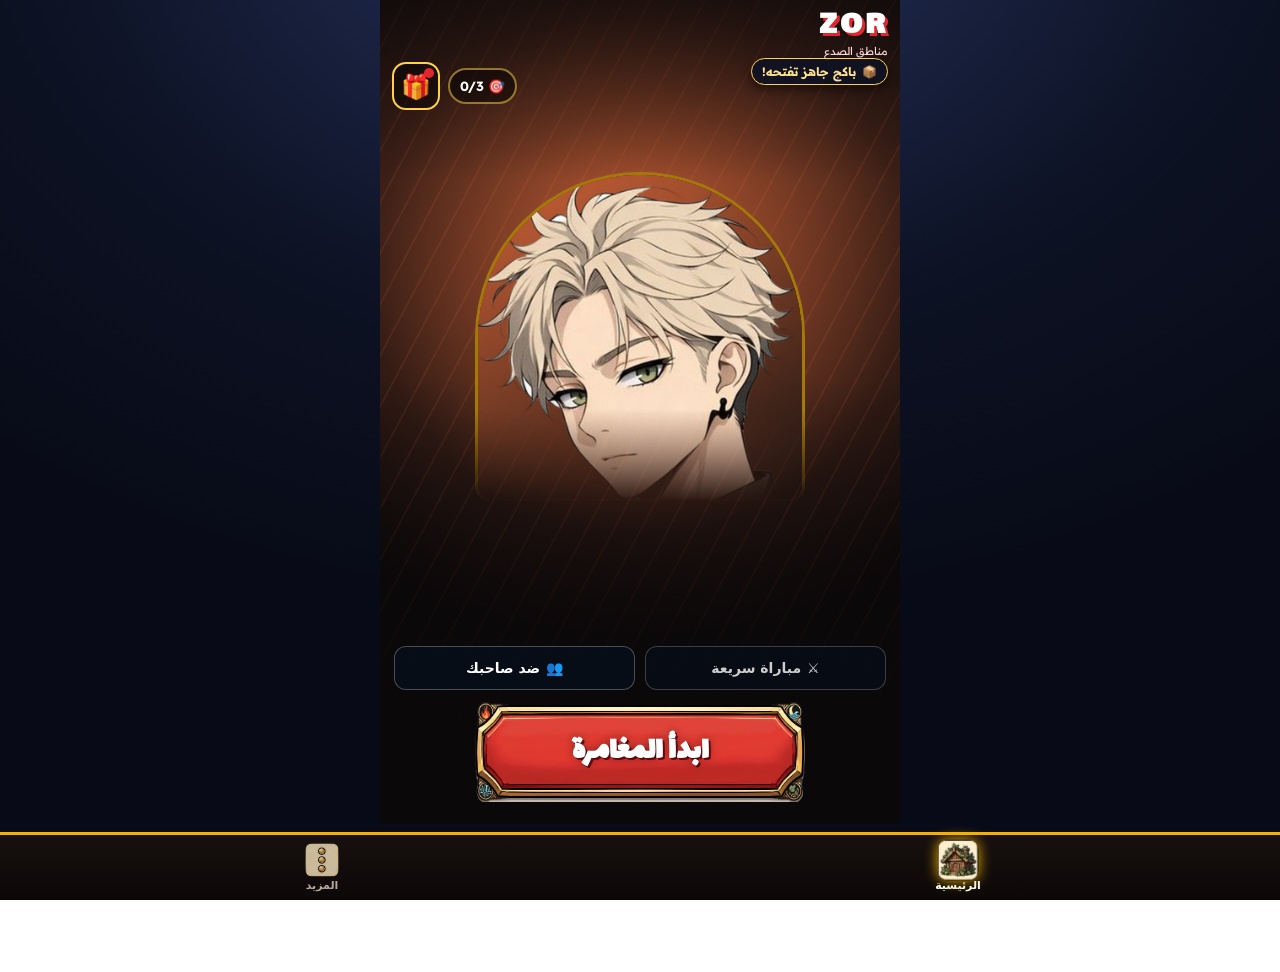
<file: index.html>
<!doctype html>
<html lang="ar" dir="rtl">
<head>
<meta charset="utf-8">
<meta name="viewport" content="width=device-width,initial-scale=1,viewport-fit=cover">
<meta name="theme-color" content="#121010">
<link rel="icon" href="assets/icons/icon-192.png">
<link rel="apple-touch-icon" href="assets/icons/icon-192.png">
<meta name="apple-mobile-web-app-capable" content="yes">
<meta name="mobile-web-app-capable" content="yes">
<meta name="description" content="ZOR — لعبة بطاقات 1 ضد 1، القتال فيها تلقائي بين أربعة عوالم. ٧ جولات في حوالي ٥ دقائق.">
<meta property="og:title" content="ZOR — Zones Of Rift">
<meta property="og:description" content="لعبة بطاقات 1 ضد 1 والقتال فيها تلقائي. ٧ جولات في حوالي ٥ دقائق.">
<title>ZOR</title>
<link rel="stylesheet" href="assets/fonts/fonts.css">
<link rel="stylesheet" href="ui/style.css">
</head>
<body data-nav="1">
<div id="app">

  <!-- ============ MAIN MENU ============ -->
  <section class="screen active" id="scr-menu">
    <div class="mv2" id="mv2">
      <div class="mv2-bg" id="mv2-bg"></div>
      <div class="mv2-top">
        <div class="mv2-title"><b>ZOR</b><small>مناطق الصدع</small></div>
        <button class="mv2-gift" data-act="loginOpen" id="menu-login"><i class="ico i-gift"></i><span class="mt-l">الدخول اليومي</span></button>
      </div>
      <div class="mv2-stage"><div class="menu-heroes" id="menu-heroes"></div></div>
      <div class="mv2-side">
        <button class="mv2-sq" data-act="go" data-to="event" id="menu-event"><i class="ico i-pack"></i><span class="mt-l">الحدث</span></button>
        <button class="mv2-sq" data-act="go" data-to="tower" id="menu-tower"><i class="ico i-tower"></i><span class="mt-l">البرج</span></button>
      </div>
      <div class="mv2-modes">
        <button class="mv2-m" data-act="go" data-to="mode" id="menu-play"><b>⚔️</b>مباراة سريعة</button>
        <button class="mv2-m" data-act="netMenu" id="menu-friend"><b>👥</b>ضد صاحبك</button>
      </div>
      <button class="mv2-play" data-act="go" data-to="campaign" id="menu-campaign">الحملة</button>
      <p class="menu-newbie">ابدأ بالحملة: أول فوز يفتح لك الباكجات ومجموعتك وممر الصدع والجوائز اليومية.</p>
    </div>
  </section>

  <!-- ============ MODE SELECT ============ -->
  <section class="screen" id="scr-mode">
    <header class="scr-head"><button class="btn ghost" data-act="go" data-to="menu">→ رجوع</button><h2>اختر نمط اللعب</h2></header>
    <div class="mode-grid">
      <div class="mode-card">
        <div class="weekly-rule" id="weekly-rule"></div>
        <h3>ضد الكمبيوتر</h3>
        <p>7 جولات ضد الكمبيوتر</p>
        <div class="seg" id="diff-seg">
          <button data-act="diff" data-v="easy">سهل</button>
          <button data-act="diff" data-v="normal" class="on">عادي</button>
          <button data-act="diff" data-v="hard">صعب</button>
          <button data-act="diff" data-v="expert">خبير</button>
        </div>
        <button class="btn primary" data-act="mode" data-v="ai">ابدأ</button>
        <button class="btn" data-act="mode" data-v="short">⚡ مباراة قصيرة · 4 جولات (3 دقايق)</button>
      </div>
      <div class="mode-card">
        <h3>1 ضد 1 — نفس الجهاز</h3>
        <p>لاعبين على جهاز واحد</p>
        <button class="btn primary" data-act="mode" data-v="hotseat">ابدأ</button>
      </div>
      <div class="mode-card">
        <h3>مباراة ودية</h3>
        <p>سهلة ووقتها أطول عشان تتعلم</p>
        <button class="btn" data-act="mode" data-v="friendly">ابدأ</button>
      </div>
      <div class="mode-card">
        <h3>الحملة</h3>
        <p>قتالات قصيرة وزعماء وجوائز · ابدأ من هنا</p>
        <button class="btn primary" data-act="go" data-to="campaign">افتح الحملة</button>
      </div>
      <div class="mode-card">
        <h3>العب ضد صاحبك</h3>
        <p>كل واحد من جواله · رمز غرفة بين الاثنين</p>
        <div class="net-btns"><button class="btn primary" data-act="netHost">سوّ غرفة</button><button class="btn" data-act="netJoin">ادخل غرفة</button></div>
      </div>
    </div>
  </section>

  <!-- ============ HERO SELECT ============ -->
  <section class="screen" id="scr-hero">
    <header class="scr-head"><button class="btn ghost" data-act="go" data-to="mode">→ رجوع</button><h2 id="hero-title">اختر بطلك</h2></header>
    <div class="hero-grid" id="hero-grid"></div>
    <div class="hero-foot"><button class="btn primary big" id="hero-confirm" data-act="heroConfirm" disabled>تأكيد</button></div>
  </section>

  <!-- ============ MATCH ============ -->
  <section class="screen" id="scr-match">
    <div class="topbar" id="topbar"></div>
    <div class="match-grid">
      <aside class="panel left" id="panel-left"></aside>
      <main class="center">
        <div class="field-wrap">
          <div class="opp-panel" id="opp-panel"></div>
          <div class="field" id="field">
            <div class="field-bg"><div class="rift-line"></div></div>
            <div class="slots" id="slots"></div>
            <svg class="fx" id="fx" preserveAspectRatio="none"></svg>
            <div class="floats" id="floats"></div>
          </div>
          <div class="side" id="side">
            <div class="post" id="post-top"></div>
            <div class="side-mid">
              <div class="bench-row" id="bench"></div>
              <div class="combat-ctrl" id="combat-ctrl"></div>
            </div>
            <div class="post" id="post-bottom"></div>
          </div>
        </div>
      </main>
      <aside class="panel right" id="panel-right"></aside>
    </div>
    <div class="shopbar" id="shopbar"></div>
  </section>

  <!-- ============ RESULTS ============ -->
  <section class="screen" id="scr-results">
    <div class="results" id="results"></div>
  </section>

  <!-- ============ STATS ============ -->
  <section class="screen" id="scr-pass">
    <header class="scr-head"><button class="btn ghost" data-act="go" data-to="menu">→ رجوع</button><h2>ممر الصدع</h2></header>
    <div class="pass" id="pass"></div>
  </section>

  <section class="screen" id="scr-cards">
    <header class="scr-head"><button class="btn ghost" data-act="go" data-to="menu">→ رجوع</button><h2>مجموعتي</h2></header>
    <div class="collection" id="collection"></div>
  </section>

  <section class="screen" id="scr-packs">
    <header class="scr-head"><button class="btn ghost" data-act="go" data-to="menu">→ رجوع</button><h2>الباكجات</h2></header>
    <div class="packs" id="packs"></div>
  </section>

  <section class="screen" id="scr-campaign">
    <header class="scr-head"><button class="btn ghost" data-act="go" data-to="menu">→ رجوع</button><h2>الحملة</h2></header>
    <div class="campaign" id="campaign"></div>
  </section>

  <section class="screen" id="scr-tower">
    <header class="scr-head"><button class="btn ghost" data-act="go" data-to="menu">→ رجوع</button><h2>برج التحدي</h2></header>
    <div class="tower" id="tower"></div>
  </section>

  <section class="screen" id="scr-event">
    <header class="scr-head"><button class="btn ghost" data-act="go" data-to="menu">→ رجوع</button><h2>الحدث الأسبوعي</h2></header>
    <div class="tower" id="event"></div>
  </section>

  <section class="screen" id="scr-stats">
    <header class="scr-head"><button class="btn ghost" data-act="go" data-to="menu">→ رجوع</button><h2>الإحصائيات</h2></header>
    <div class="stats" id="stats"></div>
  </section>

  <!-- ============ CODEX ============ -->
  <section class="screen" id="scr-codex">
    <header class="scr-head"><button class="btn ghost" data-act="go" data-to="menu">→ رجوع</button><h2>الألبوم</h2></header>
    <div class="codex" id="codex"></div>
  </section>

<nav id="bnav">
  <button data-act="go" data-to="menu" data-n="menu" class="on"><i class="ico i-home"></i><span>الرئيسية</span></button>
  <button data-act="go" data-to="cards" id="menu-cards" data-n="cards"><i class="ico i-cards"></i><span class="mt-l">المجموعة</span></button>
  <button data-act="go" data-to="packs" id="menu-packs" data-n="packs"><i class="ico i-pack"></i><span class="mt-l">الباكجات</span></button>
  <button data-act="go" data-to="pass" id="menu-pass" data-n="pass"><i class="ico i-medal"></i><span class="mt-l">الممر</span></button>
  <button data-act="more" id="bn-more" data-n="more"><i class="ico i-more"></i><span>المزيد</span></button>
</nav>
<div id="more-sheet">
  <button class="dk" data-act="go" data-to="codex" id="menu-album"><span class="mt-ic">📖</span><span class="mt-l">الألبوم</span></button>
  <button class="dk" data-act="go" data-to="stats"><span class="mt-ic">📊</span><span class="mt-l">الإحصائيات</span></button>
  <button class="dk" data-act="howto"><span class="mt-ic">❓</span><span class="mt-l">كيف ألعب</span></button>
  <button class="dk" data-act="settings"><span class="mt-ic">⚙️</span><span class="mt-l">الإعدادات</span></button>
  <button class="dk" data-act="saveOpen" id="menu-save"><span class="mt-ic">💾</span><span class="mt-l">الحفظ</span></button>
  <button class="dk" data-act="rotate" id="menu-rotate"><span class="mt-ic">🔄</span><span class="mt-l">تدوير</span></button>
  <button class="dk" data-act="sound" id="menu-sound"><span class="mt-ic">🔊</span><span class="mt-l">الصوت</span></button>
</div>
  <div class="overlay" id="overlay" role="dialog" aria-modal="true" aria-label="نافذة"></div>
  <div class="modal-back" id="modal-back"><div class="modal" id="modal" role="dialog" aria-modal="true" aria-label="نافذة"></div></div>
  <div class="toasts" id="toasts"></div>
</div>

<script src="core/config.js"></script>
<script src="core/data.js"></script>
<script src="core/util.js"></script>
<script src="core/synergy.js"></script>
<script src="core/combat.js"></script>
<script src="core/match.js"></script>
<script src="core/ai.js"></script>
<script src="core/telemetry.js"></script>
<script src="core/save.js"></script>
<script src="core/economy.js"></script>
<script src="core/collection.js"></script>
<script src="core/packs.js"></script>
<script src="core/levels.js"></script>
<script src="core/campaign.js"></script>
<script src="core/daily.js"></script>
<script src="core/tower.js"></script>
<script src="core/events.js"></script>
<script src="core/tutorial.js"></script>
<script src="core/netsync.js"></script>
<script src="core/heroprog.js"></script>
<script src="core/album.js"></script>
<script src="core/profile.js"></script>
<script src="core/pass.js"></script>
<script src="core/meta.js"></script>
<script src="assets/characters/manifest.js"></script>
<script src="ui/art.js"></script>
<script src="ui/ui.js"></script>
<script src="ui/pass-ui.js"></script>
<script src="ui/collection-ui.js"></script>
<script src="ui/packs-ui.js"></script>
<script src="ui/campaign-ui.js"></script>
<script src="ui/fx-ui.js"></script>
<script src="ui/vfx-ui.js"></script>
<script src="ui/net-ui.js"></script>
<script src="ui/tips-ui.js"></script>
<script src="ui/gift-ui.js"></script>
<script src="ui/tutorial-ui.js"></script>
<script src="ui/daily-ui.js"></script>
<script src="ui/album-ui.js"></script>
<script src="ui/tower-ui.js"></script>
<script src="ui/event-ui.js"></script>
<script src="ui/save-ui.js"></script>
<script src="ui/update-ui.js"></script>
</body>
</html>
</file>
<file: assets/fonts/fonts.css>
/* Local fonts (SIL OFL 1.1, see OFL-*.txt; files from @fontsource/lalezar and @fontsource/readex-pro 5.3.0): Arabic + Latin woff2 subsets only.
   unicode-range: the browser downloads a file only when the page uses those characters (Latin = digits and "ZOR"). */
@font-face { font-family: 'Lalezar'; font-style: normal; font-weight: 400; font-display: swap; src: url(lalezar-arabic-400-normal.woff2) format('woff2'); unicode-range: U+0600-06FF,U+0750-077F,U+0870-088E,U+0890-0891,U+0897-08E1,U+08E3-08FF,U+200C-200E,U+2010-2011,U+204F,U+2E41,U+FB50-FDFF,U+FE70-FE74,U+FE76-FEFC; }
@font-face { font-family: 'Lalezar'; font-style: normal; font-weight: 400; font-display: swap; src: url(lalezar-latin-400-normal.woff2) format('woff2'); unicode-range: U+0000-00FF,U+0131,U+0152-0153,U+02BB-02BC,U+02C6,U+02DA,U+02DC,U+0304,U+0308,U+0329,U+2000-206F,U+20AC,U+2122,U+2191,U+2193,U+2212,U+2215,U+FEFF,U+FFFD; }
@font-face { font-family: 'Readex Pro'; font-style: normal; font-weight: 400; font-display: swap; src: url(readex-pro-arabic-400-normal.woff2) format('woff2'); unicode-range: U+0600-06FF,U+0750-077F,U+0870-088E,U+0890-0891,U+0897-08E1,U+08E3-08FF,U+200C-200E,U+2010-2011,U+204F,U+2E41,U+FB50-FDFF,U+FE70-FE74,U+FE76-FEFC; }
@font-face { font-family: 'Readex Pro'; font-style: normal; font-weight: 500; font-display: swap; src: url(readex-pro-arabic-500-normal.woff2) format('woff2'); unicode-range: U+0600-06FF,U+0750-077F,U+0870-088E,U+0890-0891,U+0897-08E1,U+08E3-08FF,U+200C-200E,U+2010-2011,U+204F,U+2E41,U+FB50-FDFF,U+FE70-FE74,U+FE76-FEFC; }
@font-face { font-family: 'Readex Pro'; font-style: normal; font-weight: 700; font-display: swap; src: url(readex-pro-arabic-700-normal.woff2) format('woff2'); unicode-range: U+0600-06FF,U+0750-077F,U+0870-088E,U+0890-0891,U+0897-08E1,U+08E3-08FF,U+200C-200E,U+2010-2011,U+204F,U+2E41,U+FB50-FDFF,U+FE70-FE74,U+FE76-FEFC; }
@font-face { font-family: 'Readex Pro'; font-style: normal; font-weight: 400; font-display: swap; src: url(readex-pro-latin-400-normal.woff2) format('woff2'); unicode-range: U+0000-00FF,U+0131,U+0152-0153,U+02BB-02BC,U+02C6,U+02DA,U+02DC,U+0304,U+0308,U+0329,U+2000-206F,U+20AC,U+2122,U+2191,U+2193,U+2212,U+2215,U+FEFF,U+FFFD; }
@font-face { font-family: 'Readex Pro'; font-style: normal; font-weight: 500; font-display: swap; src: url(readex-pro-latin-500-normal.woff2) format('woff2'); unicode-range: U+0000-00FF,U+0131,U+0152-0153,U+02BB-02BC,U+02C6,U+02DA,U+02DC,U+0304,U+0308,U+0329,U+2000-206F,U+20AC,U+2122,U+2191,U+2193,U+2212,U+2215,U+FEFF,U+FFFD; }
@font-face { font-family: 'Readex Pro'; font-style: normal; font-weight: 700; font-display: swap; src: url(readex-pro-latin-700-normal.woff2) format('woff2'); unicode-range: U+0000-00FF,U+0131,U+0152-0153,U+02BB-02BC,U+02C6,U+02DA,U+02DC,U+0304,U+0308,U+0329,U+2000-206F,U+20AC,U+2122,U+2191,U+2193,U+2212,U+2215,U+FEFF,U+FFFD; }
</file>
<file: ui/style.css>
/*
 * Visual identity: "حبر الأبعاد" — Manga Ink.
 * Paper panels, heavy ink outlines, cut corners, hard shadows, halftone and
 * speed lines, crimson / ink / gold palette. Deliberately unrelated to the
 * studio game's soft navy UI.
 */
:root {
  --ink: #121010;
  --ink2: #241f1c;
  --ink3: #3a322c;
  --paper: #f3ead6;
  --paper2: #e7dbc0;
  --paper3: #d9c9a6;
  --text: #121010;
  --muted: #6d6152;
  --red: #e0262f;
  --red2: #a5141b;
  --gold: #f2b300;
  --gold2: #c98a00;
  --cyan: #0098b7;
  --ess: #0087a3;
  --green: #1f9a4c;
  --t1: #8b8478;
  --t2: #1f78c8;
  --t3: #e0a000;
  --hard: 4px 4px 0 var(--ink);
  --hard-sm: 2px 2px 0 var(--ink);
  --display: 'Lalezar', 'Readex Pro', system-ui, sans-serif;
}
* { box-sizing: border-box; }
html, body { margin: 0; height: 100%; }
body {
  font-family: 'Readex Pro', system-ui, sans-serif; color: var(--text); overflow-x: hidden;
  background-color: var(--ink);
  background-image:
    radial-gradient(circle at 1px 1px, #ffffff10 1px, transparent 1.6px),
    repeating-linear-gradient(115deg, transparent 0 46px, #e0262f0e 46px 48px),
    radial-gradient(900px 600px at 85% -10%, #5a0d12 0%, transparent 65%);
  background-size: 7px 7px, auto, auto;
  background-attachment: fixed;
}
button { font-family: inherit; }
code { background: var(--ink); color: var(--paper); padding: 1px 6px; font-size: .85em; direction: ltr; display: inline-block; }
.ic { width: 1em; height: 1em; vertical-align: -0.15em; }
h1, h2, h3 { font-family: var(--display); font-weight: 400; letter-spacing: .3px; }

/* reusable "manga panel" */
.panel, .mode-card, .ov-card, .modal, .box, .res-col, .shopbar, .bench-row, .topbar {
  background-color: var(--paper);
  background-image: radial-gradient(circle at 1px 1px, #12101012 1px, transparent 1.4px);
  background-size: 6px 6px;
  border: 3px solid var(--ink);
  box-shadow: var(--hard);
}

.screen { display: none; min-height: 100vh; padding: 14px; }
.screen.active { display: block; }
#scr-match.active { display: flex; flex-direction: column; padding: 8px; gap: 8px; height: 100vh; }

/* ---------- buttons: skewed ink plates */
.btn {
  background: var(--paper); color: var(--ink); border: 3px solid var(--ink); border-radius: 0;
  padding: 8px 16px; font-size: 15px; font-weight: 700; cursor: pointer; box-shadow: var(--hard-sm);
  clip-path: polygon(8px 0, 100% 0, calc(100% - 8px) 100%, 0 100%);
  transition: transform .06s, background .12s, color .12s;
}
.btn:hover:not(:disabled) { background: var(--gold); }
.btn:active:not(:disabled) { transform: translate(2px, 2px); }
.btn:disabled { opacity: .45; cursor: not-allowed; }
.btn.primary { background: var(--red); color: #fff; }
.btn.primary:hover:not(:disabled) { background: var(--ink); color: var(--gold); }
.btn.ghost { background: transparent; color: var(--paper); border-color: var(--paper); box-shadow: none; }
.btn.ghost:hover:not(:disabled) { background: var(--paper); color: var(--ink); }
.panel .btn.ghost, .modal .btn.ghost, .ov-card .btn.ghost { color: var(--ink); border-color: var(--ink); }
.btn.big { padding: 12px 30px; font-size: 23px; font-family: var(--display); font-weight: 400; }
.btn.small { padding: 4px 12px; font-size: 13px; border-width: 2px; clip-path: polygon(5px 0, 100% 0, calc(100% - 5px) 100%, 0 100%); }
.btn.danger { background: var(--ink); color: #ff8a90; }
.btn.danger:hover:not(:disabled) { background: var(--red); color: #fff; }
.btn.on { background: var(--ink); color: var(--gold); }
@keyframes burst { to { transform: rotate(360deg); } }

.scr-head { display: flex; align-items: center; gap: 14px; max-width: 1200px; margin: 0 auto 18px; }
.scr-head h2 { margin: 0; font-size: 36px; color: var(--paper); text-shadow: 3px 3px 0 var(--red); }

/* ---------- mode */
.mode-grid { display: grid; grid-template-columns: repeat(auto-fit, minmax(240px, 1fr)); gap: 18px; max-width: 1200px; margin: 0 auto; }
.mode-card { padding: 18px; display: flex; flex-direction: column; gap: 10px; clip-path: polygon(0 0, calc(100% - 22px) 0, 100% 22px, 100% 100%, 0 100%); border-top-width: 10px; }
.mode-card:first-child { border-top-color: var(--red); }
.mode-card h3 { margin: 0; font-size: 28px; }
.mode-card p { color: var(--muted); margin: 0; flex: 1; line-height: 1.7; font-size: 14px; }
.tag { align-self: flex-start; background: var(--ink); color: var(--paper); padding: 2px 12px; font-size: 13px; transform: rotate(-3deg); }
.seg { display: flex; border: 3px solid var(--ink); }
.seg button { flex: 1; background: transparent; color: var(--ink); border: 0; border-left: 2px solid var(--ink); padding: 6px; cursor: pointer; font-weight: 700; }
.seg button:last-child { border-left: 0; }
.seg button.on { background: var(--ink); color: var(--gold); }

/* ---------- hero select: character sheets */
.hero-grid { display: grid; grid-template-columns: repeat(auto-fit, minmax(255px, 1fr)); gap: 18px; max-width: 1200px; margin: 0 auto; }
.pick-badge { position: absolute; top: 10px; left: 10px; background: var(--ink); color: var(--gold); padding: 2px 10px; font-size: 12px; font-weight: 700; }
.hero-foot { text-align: center; margin: 22px 0; }

/* ---------- match: top bar (black ink strip) */
.topbar { display: flex; flex-wrap: wrap; align-items: center; gap: 8px 12px; padding: 6px 10px; background: var(--ink); color: var(--paper); box-shadow: 0 4px 0 var(--red); }
.tb-round { font-family: var(--display); font-size: 25px; color: var(--gold); }
.phases { display: flex; flex-wrap: wrap; }
.phase { font-size: 12px; padding: 3px 14px 3px 10px; color: #8d8273; background: var(--ink2); clip-path: polygon(8px 0, 100% 0, calc(100% - 8px) 50%, 100% 100%, 8px 100%, 0 50%); margin-left: -5px; }
.phase.on { color: var(--ink); background: var(--gold); font-weight: 700; }
.phase.done { color: #5d544a; }
.timer { font-family: var(--display); font-size: 26px; min-width: 72px; text-align: center; padding: 0 12px; background: var(--red); color: #fff; direction: ltr; clip-path: polygon(6px 0, 100% 0, calc(100% - 6px) 100%, 0 100%); }
.timer.warn { background: var(--gold); color: var(--ink); animation: shake .25s infinite alternate; }
@keyframes shake { to { transform: translateX(2px) rotate(1deg); } }
.res { display: inline-flex; align-items: center; gap: 5px; font-weight: 700; padding: 2px 10px; background: var(--ink2); border: 2px solid var(--ink3); }
.res .ic { width: 18px; height: 18px; }
.res.gold { color: var(--gold); }
.res.ess { color: #5fe3ff; }
.lvl { font-weight: 700; }
.lvl small { color: #8d8273 !important; }
.tb-spacer { flex: 1; }
.lifechip { display: inline-flex; align-items: center; gap: 6px; padding: 2px 10px; font-weight: 700; background: var(--ink2); border: 2px solid var(--ink3); }
.lifechip .portrait { width: 26px; height: 26px; }
.lifechip .ic { color: var(--red); }
.lifechip.me { border-color: var(--red); }

/* ---------- match layout */
.match-grid { flex: 1; min-height: 0; display: grid; grid-template-columns: 250px minmax(0, 1fr) 290px; gap: 10px; }
.panel { padding: 10px; overflow-y: auto; min-height: 0; }
.panel h4 { margin: 2px 0 8px; font-size: 20px; font-family: var(--display); font-weight: 400; display: flex; align-items: center; gap: 6px; justify-content: space-between; border-bottom: 3px solid var(--ink); }
.panel h4 small { font-family: 'Readex Pro', sans-serif; font-size: 12px; color: var(--muted); }
.panel section + section { margin-top: 14px; }
.center { display: flex; flex-direction: column; gap: 10px; min-height: 0; align-items: center; }

/* synergies: stamped labels */
.syn { display: flex; align-items: center; gap: 8px; padding: 3px 6px; background: var(--paper2); margin-bottom: 3px; border: 2px solid transparent; font-size: 13px; cursor: help; }
.syn.on { background: #fff; border-color: var(--ink); box-shadow: inset -7px 0 0 var(--sc, var(--red)); }
.syn .cnt { font-weight: 700; min-width: 40px; text-align: center; background: var(--paper3); color: var(--muted); padding: 0 4px; direction: ltr; }
.syn.on .cnt { background: var(--ink); color: var(--gold); }
.syn .nm { flex: 1; font-weight: 700; }
.syn .tiers { font-size: 11px; color: var(--muted); direction: ltr; }
.syn .tiers b { color: var(--red); }

/* ---------- field: ink arena inside a paper frame */
.field-wrap { width: 100%; max-width: 470px; flex: 1; min-height: 0; display: flex; flex-direction: column; align-items: center; gap: 8px; padding-top: 4px; }
.field {
  position: relative; width: min(calc(100% - 14px), calc((100vh - 300px) * 400 / 560)); min-width: 260px; aspect-ratio: 400 / 560;
  overflow: hidden; direction: ltr; user-select: none;
  border: 4px solid var(--ink); outline: 4px solid var(--paper); box-shadow: 10px 10px 0 var(--red);
  background-color: #1d1815;
  background-image: radial-gradient(circle at 1px 1px, #ffffff0e 1px, transparent 1.5px);
  background-size: 6px 6px;
}
.field-bg { position: absolute; inset: 0; background:
  linear-gradient(to bottom, #e0262f2e 0 14.3%, transparent 14.3% 85.7%, #f2b30024 85.7% 100%),
  repeating-linear-gradient(0deg, transparent 0 calc(14.285% - 1px), #ffffff12 calc(14.285% - 1px) 14.285%); }
.rift-line { position: absolute; left: -5%; right: -5%; top: 50%; height: 12px; transform: translateY(-50%) rotate(-2deg);
  background: repeating-linear-gradient(90deg, var(--red) 0 22px, transparent 22px 30px); opacity: .6; }
.slots, .floats { position: absolute; inset: 0; } .floats { pointer-events: none; }
.fx { position: absolute; inset: 0; width: 100%; height: 100%; pointer-events: none; }
.slot { position: absolute; width: 19%; aspect-ratio: 1; transform: translate(-50%, -50%); border: 2px solid #f3ead630; background: #f3ead608; display: flex; align-items: center; justify-content: center; cursor: pointer; transition: background .1s, border-color .1s;
  clip-path: polygon(0 18%, 18% 0, 100% 0, 100% 82%, 82% 100%, 0 100%); }
.slot.mine:hover, .slot.drop { background: #f2b30035; border-color: var(--gold); }
.slot.enemy { cursor: default; border-color: #e0262f45; border-style: dashed; }
.post { position: absolute; left: 50%; transform: translate(-50%, -50%); width: 52%; height: 11%; display: flex; align-items: center; gap: 8px; padding: 0 10px; background: var(--paper); color: var(--ink); border: 3px solid var(--ink); font-size: 12px; direction: rtl; pointer-events: none; clip-path: polygon(10px 0, 100% 0, 100% calc(100% - 10px), calc(100% - 10px) 100%, 0 100%, 0 10px); }
.post .portrait { width: 40px; height: 40px; flex: none; }
.post .pl { flex: 1; min-width: 0; }
.post .lifebar { height: 7px; background: var(--paper3); border: 1px solid var(--ink); margin: 2px 0; }
.post .lifebar i { display: block; height: 100%; background: var(--red); transition: width .2s; }
.post .st { font-size: 11px; }
.post .st.safe { color: var(--green); font-weight: 700; }
.post .st.risk { color: var(--red); font-weight: 700; }
.post.empty-hero { opacity: .6; }
.post.exposed { background: var(--red); color: #fff; }
.post.exposed .st, .post.exposed .st.risk { color: #fff; }

/* unit pieces */
.piece { position: relative; width: 100%; height: 100%; display: flex; align-items: center; justify-content: center; cursor: pointer; }
.piece .portrait { width: 90%; height: 90%; }
.piece .stars { position: absolute; top: -6px; left: 50%; transform: translateX(-50%); }
.piece.sel .portrait { filter: drop-shadow(3px 0 0 var(--gold)) drop-shadow(-3px 0 0 var(--gold)) drop-shadow(0 3px 0 var(--gold)) drop-shadow(0 -3px 0 var(--gold)); }
.slot:has(.piece.sel) { background: #f2b30040; border-color: var(--gold); }
.piece.ghost { opacity: .45; pointer-events: none; filter: grayscale(.6); }
.stars { color: var(--gold); font-size: 12px; letter-spacing: -2px; text-shadow: 1px 1px 0 #000, -1px -1px 0 #000, 1px -1px 0 #000, -1px 1px 0 #000; white-space: nowrap; direction: ltr; }
.stars.s2 { color: #fff; }
.stars.s3 { color: var(--gold); font-size: 14px; }

/* tokens (combat) */
.token { position: absolute; width: 16%; aspect-ratio: 1; transform: translate(-50%, -50%); transition: left .05s linear, top .05s linear; pointer-events: none; }
.token .portrait { width: 100%; height: 100%; }
.token .hp, .token .mp { height: 6px; background: #000; border: 1px solid #000; overflow: hidden; position: relative; }
.token .hp i { position: absolute; inset: 0 auto 0 0; background: #3fd66f; }
.token.enemy .hp i { background: var(--red); }
.token .hp b { position: absolute; inset: 0 auto 0 0; background: #fff; }
.token .mp { height: 4px; border-top: 0; }
.token .mp i { position: absolute; inset: 0 auto 0 0; background: #5fe3ff; }
.token .stars { position: absolute; top: -8px; left: 50%; transform: translateX(-50%); }
.token.dead { opacity: 0; transition: opacity .35s; }
.token.stunned .portrait { filter: grayscale(1) contrast(1.4); }
.token.hit .portrait { filter: invert(1); }
.token.cast::after { content: ''; position: absolute; inset: -16px; background: repeating-conic-gradient(var(--gold) 0 6deg, transparent 6deg 20deg); -webkit-mask: radial-gradient(circle, transparent 38%, #000 40%, transparent 70%); mask: radial-gradient(circle, transparent 38%, #000 40%, transparent 70%); animation: castring .5s ease-out forwards; }
@keyframes castring { from { transform: scale(.6) rotate(0); opacity: 1; } to { transform: scale(1.5) rotate(40deg); opacity: 0; } }

.float { position: absolute; transform: translate(-50%, -50%); font-family: var(--display); font-size: 18px; color: #fff; text-shadow: 2px 2px 0 #000, -1px -1px 0 #000, 1px -1px 0 #000, -1px 1px 0 #000; animation: floatup .9s ease-out forwards; pointer-events: none; white-space: nowrap; }
.float.crit { color: var(--gold); font-size: 25px; }
.float.heal { color: #5bf08b; }
.float.skill { color: #ff6b73; }
.float.label { font-family: 'Readex Pro', sans-serif; color: var(--ink); background: var(--paper); border: 2px solid var(--ink); padding: 0 8px; font-size: 12px; text-shadow: none; font-weight: 700; }
.float.big { font-size: 19px; text-shadow: none; color: #fff; background: var(--red); border: 3px solid var(--ink); padding: 2px 14px; box-shadow: 3px 3px 0 #000; animation: slam 1.6s ease-out forwards; }
@keyframes floatup { from { opacity: 1; margin-top: 0; } to { opacity: 0; margin-top: -34px; } }
@keyframes slam { 0% { transform: translate(-50%, -50%) scale(1.8) rotate(-6deg); opacity: 0; } 12% { transform: translate(-50%, -50%) scale(1) rotate(-3deg); opacity: 1; } 80% { opacity: 1; } 100% { opacity: 0; transform: translate(-50%, -60%) rotate(-3deg); } }

.combat-ctrl { display: flex; gap: 6px; align-items: center; justify-content: center; min-height: 34px; flex-wrap: wrap; color: var(--paper); }
.combat-ctrl .clock { font-family: var(--display); font-size: 22px; direction: ltr; min-width: 64px; text-align: center; color: var(--gold); }
.combat-ctrl .fury { color: #fff; background: var(--red); padding: 0 8px; font-weight: 700; font-size: 13px; }
.combat-ctrl .fury:empty { display: none; }
.combat-ctrl .hint { color: #c9bda5; }

/* bench */
.bench-row { width: 100%; max-width: 640px; display: flex; gap: 6px; align-items: center; padding: 6px 8px; }
.bench-row .lbl { font-family: var(--display); font-size: 16px; writing-mode: vertical-rl; transform: rotate(180deg); background: var(--ink); color: var(--paper); padding: 6px 2px; }
.bslot { flex: 1; aspect-ratio: 1; max-width: 76px; border: 2px dashed var(--paper3); background: var(--paper2); position: relative; cursor: pointer; }
.bslot:hover { border-color: var(--red); border-style: solid; }
.bslot:has(.piece.sel) { background: var(--gold); border: 2px solid var(--ink); }

/* ---------- right panel */
.hero-box { display: flex; gap: 10px; align-items: center; }
.hero-box .portrait { width: 60px; height: 60px; flex: none; }
.hero-box .nm { font-family: var(--display); font-size: 26px; line-height: 1.15; }
.hero-box .ti { color: var(--muted); font-size: 12px; }
.lifebar-big { height: 11px; background: var(--paper3); border: 2px solid var(--ink); margin: 5px 0 2px; }
.lifebar-big i { display: block; height: 100%; background: repeating-linear-gradient(90deg, var(--red) 0 8px, var(--red2) 8px 10px); }
.passive { font-size: 12px; background: var(--ink); color: var(--paper); padding: 6px 8px; margin: 8px 0; line-height: 1.6; }
.passive b { color: var(--gold); }
.summon-btn { width: 100%; margin: 4px 0; }
.ability { background: #fff; border: 2px solid var(--ink); padding: 7px; margin-bottom: 8px; }
.ability.armed { box-shadow: 4px 4px 0 var(--ess); }
.ability .cost { color: var(--ess); font-size: 13px; display: inline-flex; gap: 3px; align-items: center; font-weight: 700; }
.ability p { margin: 4px 0 6px; font-size: 12px; color: var(--ink3); line-height: 1.55; }
.ability select { width: 100%; background: var(--paper); color: var(--ink); border: 2px solid var(--ink); border-radius: 0; padding: 4px; font-family: inherit; font-size: 13px; }
.bag { display: grid; grid-template-columns: repeat(6, 1fr); gap: 4px; }
.bagslot { aspect-ratio: 1; background: var(--paper2); border: 2px dashed var(--paper3); display: grid; place-items: center; cursor: pointer; color: var(--gold2); position: relative; }
.bagslot[data-act] { background: var(--ink); border: 2px solid var(--ink); color: var(--gold); }
.bagslot.spell[data-act] { color: #ff7a82; }
.bagslot .ic { width: 62%; height: 62%; }
.bagslot.sel { outline: 3px solid var(--red); outline-offset: 1px; }
.armed-spells { display: flex; gap: 6px; flex-wrap: wrap; margin-top: 6px; }
.chip { display: inline-flex; gap: 4px; align-items: center; font-size: 12px; background: var(--red); color: #fff; border: 2px solid var(--ink); padding: 1px 8px; cursor: pointer; }
.selinfo { font-size: 13px; line-height: 1.7; }
.selinfo .row { display: flex; gap: 6px; flex-wrap: wrap; margin-top: 6px; }
.hint { font-size: 12px; color: var(--muted); line-height: 1.65; }

/* ---------- shop: trading-card hand */
.shopbar { display: flex; gap: 10px; align-items: stretch; padding: 8px; overflow-x: auto; background-color: var(--paper2); }
.shop-cards { display: flex; gap: 8px; flex: 1; }
.card {
  flex: 1; min-width: 104px; max-width: 160px; background: #fffaf0; border: 3px solid var(--ink); padding: 18px 6px 6px; cursor: pointer;
  position: relative; display: flex; flex-direction: column; align-items: center; gap: 2px;
  transition: transform .1s; clip-path: polygon(0 0, calc(100% - 14px) 0, 100% 14px, 100% 100%, 0 100%);
}
.card::before { content: ''; position: absolute; top: 0; left: 0; right: 0; height: 12px; background: var(--tc, var(--ink)); border-bottom: 2px solid var(--ink); }
.card:hover:not(.empty):not(.cant) { transform: translateY(-5px) rotate(-1deg); }
.card.empty { opacity: .3; cursor: default; background: transparent; border-style: dashed; }
.card.cant { opacity: .5; filter: grayscale(.7); }
.card.pair { background: #ffe7a0; animation: pairpulse .7s infinite alternate; }
@keyframes pairpulse { to { background: #fff6d6; } }
.card .portrait { width: 62px; height: 62px; }
.card .cost { position: absolute; top: 14px; left: 3px; background: var(--ink); color: var(--gold); font-family: var(--display); font-size: 16px; min-width: 24px; height: 24px; padding: 0 4px; display: flex; align-items: center; justify-content: center; gap: 2px; }
.card .cost .ic { width: 12px; height: 12px; }
.card .info { position: absolute; top: 15px; right: 4px; width: 20px; height: 20px; border: 2px solid var(--ink); background: #fff; color: var(--ink); font-size: 12px; line-height: 16px; text-align: center; cursor: help; font-weight: 700; }
.card .owned { position: absolute; bottom: 2px; left: 3px; font-size: 10px; background: var(--red); color: #fff; padding: 0 4px; }
.wtag { display: inline-block; font-size: 11px; background: var(--w); color: var(--ink); border: 1.5px solid var(--ink); padding: 0 6px; font-weight: 700; line-height: 1.5; }
.item-cards { display: flex; gap: 8px; border-right: 3px dotted var(--ink3); padding-right: 10px; }
.item-cards .card { min-width: 96px; --tc: var(--ink); }
.item-cards .card.spell { --tc: var(--red); }
.item-cards .card .big-ic { width: 40px; height: 40px; color: var(--gold2); margin-top: 6px; }
.item-cards .card.spell .big-ic { color: var(--red); }
.ready-btn { min-width: 130px; font-size: 26px !important; font-family: var(--display) !important; font-weight: 400 !important; flex: 1; }

/* ---------- overlay / modal / toast */
.overlay { position: fixed; inset: 0; display: none; align-items: center; justify-content: center; z-index: 40; padding: 16px;
  background-color: #121010e8; background-image: repeating-conic-gradient(from 0deg at 50% 50%, #e0262f22 0 3deg, transparent 3deg 10deg); }
.overlay.on { display: flex; }
.ov-card { padding: 24px; max-width: 580px; width: 100%; text-align: center; box-shadow: 10px 10px 0 var(--red); animation: popin .25s ease-out; }
@keyframes popin { from { transform: scale(.85) rotate(-3deg); opacity: 0; } }
.ov-card h2 { margin: 0 0 6px; font-size: 50px; line-height: 1.2; }
.ov-card .win { color: var(--green); text-shadow: 3px 3px 0 var(--ink); }
.ov-card .lose { color: var(--red); text-shadow: 3px 3px 0 var(--ink); }
.ov-card table { width: 100%; border-collapse: collapse; margin: 12px 0; font-size: 14px; }
.ov-card th { background: var(--ink); color: var(--paper); padding: 5px; font-weight: 700; }
.ov-card td { padding: 6px; border-bottom: 2px solid var(--paper3); }
.modal-back { position: fixed; inset: 0; background: #121010d8; display: none; align-items: center; justify-content: center; z-index: 50; padding: 14px; }
.modal-back.on { display: flex; }
.modal { padding: 18px; max-width: 780px; width: 100%; max-height: 92vh; overflow-y: auto; position: relative; box-shadow: 10px 10px 0 var(--red); }
.modal .x { position: absolute; top: 10px; left: 12px; }
.modal h2 { margin: 0 0 4px; font-size: 38px; line-height: 1.2; }
.modal table { width: 100%; border-collapse: collapse; font-size: 14px; margin: 8px 0; }
.modal th { background: var(--ink); color: var(--paper); padding: 5px 8px; font-weight: 700; }
.modal td { padding: 5px 8px; border-bottom: 2px solid var(--paper3); text-align: center; }
.modal th:first-child, .modal td:first-child { text-align: right; }
.modal .delta { color: var(--green); font-size: 11px; font-weight: 700; }
.detail-head { display: flex; gap: 14px; align-items: center; }
.detail-head .portrait { width: 150px; height: 150px; flex: none; }
.pill { display: inline-block; font-size: 12px; padding: 0 9px; background: var(--pc, var(--paper2)); color: var(--ink); border: 2px solid var(--ink); margin: 2px; font-weight: 700; }
.skillbox { background: #fff; border: 2px solid var(--ink); border-right: 8px solid var(--red); padding: 9px 12px; margin: 10px 0; line-height: 1.7; }
.upg-row { display: grid; grid-template-columns: 52px 1fr auto; gap: 10px; align-items: center; padding: 8px; background: #fff; border: 2px solid var(--ink); margin-bottom: 6px; }
.upg-row .portrait { width: 52px; height: 52px; }
.prog { height: 9px; background: var(--paper3); border: 2px solid var(--ink); margin-top: 4px; }
.prog i { display: block; height: 100%; background: repeating-linear-gradient(90deg, var(--gold) 0 6px, var(--gold2) 6px 8px); }
.toasts { position: fixed; top: 64px; left: 50%; transform: translateX(-50%); z-index: 60; display: flex; flex-direction: column; gap: 6px; align-items: center; pointer-events: none; }
.toast { background: var(--paper); color: var(--ink); border: 3px solid var(--ink); box-shadow: 3px 3px 0 var(--ink); padding: 6px 16px; font-size: 14px; font-weight: 700; animation: toast 2.4s forwards; }
.toast.err { background: var(--red); color: #fff; }
.toast.good { background: var(--gold); }
@keyframes toast { 0% { opacity: 0; transform: translateY(-8px) rotate(-2deg); } 10%, 80% { opacity: 1; transform: rotate(-1deg); } 100% { opacity: 0; } }

/* ---------- results / stats / codex */
.results { max-width: 1000px; margin: 0 auto; }
.res-banner { text-align: center; padding: 26px 10px 10px; color: var(--paper); }
.res-banner h1 { font-size: clamp(56px, 11vw, 112px); margin: 0; line-height: 1.15; color: var(--paper); text-shadow: 5px 5px 0 var(--red), 10px 10px 0 #000; transform: rotate(-3deg); }
.res-banner .hint { color: #c9bda5; }
.res-cols { display: grid; grid-template-columns: repeat(auto-fit, minmax(300px, 1fr)); gap: 16px; margin: 16px 0; }
.res-col { padding: 14px; }
.res-col.won { box-shadow: 8px 8px 0 var(--gold); }
.kv { display: flex; justify-content: space-between; padding: 4px 0; border-bottom: 2px dotted var(--paper3); font-size: 14px; }
.mini-board { display: flex; flex-wrap: wrap; gap: 6px; margin-top: 8px; }
.mini { width: 54px; text-align: center; font-size: 10px; }
.mini .portrait { width: 46px; height: 46px; }
.timeline { display: flex; gap: 3px; flex-wrap: wrap; margin: 8px 0; justify-content: center; }
.timeline span { width: 26px; height: 26px; display: grid; place-items: center; font-size: 12px; font-weight: 700; background: var(--paper3); border: 2px solid var(--ink); color: var(--ink); }
.timeline .w0 { background: #4fcf7a; } .timeline .w1 { background: var(--red); color: #fff; } .timeline .wd { background: var(--paper2); }
.stats { max-width: 1200px; margin: 0 auto; display: grid; gap: 16px; grid-template-columns: repeat(auto-fit, minmax(340px, 1fr)); }
.box { padding: 14px; }
.box h3 { margin: 0 0 10px; font-size: 26px; border-bottom: 3px solid var(--ink); }
.box table { width: 100%; border-collapse: collapse; font-size: 13px; }
.box th { background: var(--ink); color: var(--paper); padding: 4px 6px; font-weight: 700; }
.box td { padding: 4px 6px; border-bottom: 1px solid var(--paper3); text-align: center; }
.box th:first-child, .box td:first-child { text-align: right; }
.bar { height: 9px; background: var(--paper3); border: 1.5px solid var(--ink); min-width: 60px; }
.bar i { display: block; height: 100%; background: var(--red); }
.big-num { font-family: var(--display); font-size: 42px; color: var(--red); line-height: 1.2; }
.codex { max-width: 1200px; margin: 0 auto; color: var(--paper); }
.codex h3 { font-size: 32px; margin: 18px 0 10px; text-shadow: 3px 3px 0 var(--red); }
.filters { display: flex; flex-wrap: wrap; gap: 6px; margin-bottom: 10px; }
.codex-grid { display: grid; grid-template-columns: repeat(auto-fill, minmax(150px, 1fr)); gap: 12px; color: var(--ink); }
.codex-grid .card { max-width: none; padding: 20px 10px 10px; }
.codex-grid .card .portrait { width: 76px; height: 76px; }

/* ---------- responsive */
@media (max-width: 1100px) {
  .match-grid { grid-template-columns: 210px minmax(0, 1fr) 250px; }
}
@media (max-width: 860px) {
  #scr-match.active { height: auto; }
  .match-grid { display: contents; }
  .topbar { order: 0; }
  .center { order: 1; }
  .shopbar { order: 2; flex-wrap: wrap; }
  .panel.right { order: 3; }
  .panel.left { order: 4; }
  .field-wrap { max-width: 420px; }
  .field { width: calc(100% - 14px); }
  .shop-cards { overflow-x: auto; min-width: 100%; padding-bottom: 4px; }
  .item-cards { border-right: 0; padding-right: 0; }
  .shop-cards .card, .item-cards .card { min-width: 88px; }
  .card .portrait { width: 42px; height: 42px; }}
@media (max-width: 600px) {
  .screen { padding: 8px; }
  .phase:not(.on) { display: none; }
  .lifechip { font-size: 13px; padding: 2px 6px; }
  .lifechip .portrait { width: 20px; height: 20px; }
  .timer { font-size: 20px; }
  .tb-round { font-size: 19px; }
  .bench-row { gap: 4px; padding: 5px; }
  .post { width: 68%; }}

/* =====================================================================
   CARD SYSTEM — every unit/hero/item is a card. Fixed layout regions
   (header / art / tags / stats / note) so nothing ever overlaps.
   ===================================================================== */
.tcard { --tc: var(--t1); position: relative; display: flex; flex-direction: column; min-width: 0; overflow: hidden;
  background: #fffaf0; border: 3px solid var(--ink); box-shadow: var(--hard-sm); color: var(--ink); }
.tcard.t1 { --tc: #b9b2a3; } .tcard.t2 { --tc: #7db8ee; } .tcard.t3 { --tc: #ffd24a; } .tcard.hero { --tc: var(--red); }
.tcard .stars { font-size: 11px; flex: none; }

/* full card (shop / codex) */
.tcard.full { width: 112px; flex: none; clip-path: polygon(0 0, calc(100% - 12px) 0, 100% 12px, 100% 100%, 0 100%); cursor: pointer; transition: transform .1s; }
.tcard.full:hover:not(.empty):not(.cant) { transform: translateY(-5px) rotate(-1deg); }
.tcard.full .owned { background: var(--red); color: #fff; padding: 0 6px; }
.tcard.full.empty { opacity: .28; border-style: dashed; background: transparent; box-shadow: none; cursor: default; min-height: 150px; clip-path: none; }
.tcard.full.cant { opacity: .5; filter: grayscale(.7); }
.tcard.full.pair { background: #ffe7a0; animation: pairpulse .7s infinite alternate; }
.tcard.item { --tc: var(--ink); }
.tcard.item.spell { --tc: var(--red); }

/* mini card (field cells + bench) — art on top, one footer strip */
.tcard.mini { width: 100%; height: 100%; border-width: 2px; border-top: 5px solid var(--wc); box-shadow: none; }
.tcard.mini .its { margin-inline-start: auto; display: inline-flex; gap: 1px; }
.tcard.mini .its i { display: grid; place-items: center; width: 13px; height: 13px; background: var(--ink); color: var(--gold); }
.tcard.mini .its .ic { width: 9px; height: 9px; color: var(--gold); }
.tcard.mini.sel { outline: 4px solid var(--gold); outline-offset: -1px; z-index: 2; }
.tcard.mini.ghost { opacity: .5; filter: grayscale(.55); pointer-events: none; }
.tcard.mini[draggable="true"] { cursor: grab; }

/* combat states: all in place, no movement across cells */
.tcard.dead { filter: grayscale(1) brightness(.45); }
.tcard.dead::after { content: '✕'; position: absolute; inset: 0; display: grid; place-items: center; font-family: var(--display); font-size: 40px; color: var(--red); text-shadow: 2px 2px 0 #000; }
.tcard.retreated { opacity: .35; }
.tcard.shielded { box-shadow: 0 0 0 3px #5fe3ff; }
.tcard.cast { animation: cardcast .5s ease-out; }
@keyframes cardcast { from { box-shadow: 0 0 0 0 var(--gold); } to { box-shadow: 0 0 0 16px #f2b30000; } }
.tcard.atk { animation: lunge .18s ease-out; position: relative; z-index: 3; }
@keyframes lunge { 50% { transform: translate(var(--dx, 0), var(--dy, 0)); } }

/* ---------- field: a grid of cells (never overlapping) */
.field-wrap { max-width: none; width: 100%; }
.center { overflow-y: auto; overflow-x: hidden; }
.field {
  --cw: clamp(68px, min(calc((100vh - 470px) / 4.55), calc((100vw - 640px) / 3.2)), 108px);
  width: max-content; min-width: 0; aspect-ratio: auto; max-width: 100%; padding: 10px; margin: 0 auto;
}
.field #slots { position: relative; display: grid; grid-template-columns: repeat(4, var(--cw)); gap: 6px; }
.field .cell { position: relative; aspect-ratio: .88; border: 2px dashed #f3ead633; background: #f3ead608; min-width: 0; }
.field .cell.mine { cursor: pointer; }
.field .cell.mine:hover, .field .cell.drop { background: #f2b30030; border-color: var(--gold); }
.field .cell.enemy { border-color: #e0262f40; }
.field .cell:has(.tcard) { border-color: transparent; background: none; }
.field .divider { grid-column: 1 / -1; height: 16px; position: relative; display: flex; align-items: center; justify-content: center; }
.field .divider::before { content: ''; position: absolute; left: -2%; right: -2%; top: 50%; height: 8px; transform: translateY(-50%) rotate(-1deg); background: repeating-linear-gradient(90deg, var(--red) 0 20px, transparent 20px 28px); opacity: .6; }
.field .divider span { position: relative; z-index: 1; background: #1d1815; padding: 0 8px; font-size: 10px; color: #f3ead6aa; }
.field .post { position: static; transform: none; grid-column: 1 / -1; width: auto; height: auto; padding: 4px 8px; min-height: 44px; }
.field .post .portrait { width: 36px; height: 36px; }
.field-bg, .rift-line { display: none; }
.fx, .floats { position: absolute; inset: 0; pointer-events: none; z-index: 5; }
.fx { width: 100%; height: 100%; }
.float { z-index: 6; }

/* bench = row of mini cards */
.bench-row { max-width: 100%; width: auto; }
.bslot { width: 74px; flex: none; max-width: none; aspect-ratio: .88; }
.bslot .tcard.mini { border-width: 2px; }

/* shop cards row */
.shop-cards { gap: 8px; }
.shop-cards .tcard.full, .item-cards .tcard.full { flex: none; }
.item-cards { align-items: flex-start; }
.codex-grid { grid-template-columns: repeat(auto-fill, minmax(112px, 112px)); justify-content: center; }
.codex-grid .tcard.full { width: 112px; }

@media (max-width: 860px) {
  .center { overflow: visible; }
  .field { --cw: min(calc((100vw - 70px) / 4), 96px); }
  .bslot { width: calc((100vw - 60px) / 7); min-width: 44px; }
  .tcard.full { width: 100px; }}

/* ---- fit tuning: compact shop cards, one-line top bar{ aspect-ratio: 1 / .66; }
.tcard.full.empty { min-height: 128px; }
.shopbar { padding: 6px 8px; }
.phase:not(.on) { display: none; }
.field { --cw: clamp(62px, min(calc((100vh - 520px) / 4.55), calc((100vw - 640px) / 3.2)), 108px); }
.bslot { width: 60px; }
.bench-row { padding: 4px 8px; }
.field .post { min-height: 38px; padding: 3px 8px; }
.field .post .portrait { width: 30px; height: 30px; }
@media (min-width: 1500px) { .phase:not(.on) { display: inline-block; }}
@media (max-width: 860px) { .bslot { width: calc((100vw - 60px) / 7); }}
.field { flex: none; overflow: visible; }
.field-wrap { flex: none; }

/* ---- bigger field cards on small screens */
/* short laptops: never shrink below a readable size; the centre column scrolls instead */
.field { --cw: clamp(86px, min(calc((100vh - 520px) / 4.55), calc((100vw - 640px) / 3.2)), 112px); }
.field .cell { aspect-ratio: .9; }
@media (max-width: 860px) {
  /* phones/tablets: the grid takes the full screen width, minimal padding */
  #scr-match.active { padding: 4px; gap: 6px; }
  .field-wrap { max-width: none; padding-top: 0; }
  .field { --cw: min(calc((100vw - 46px) / 4), 128px); padding: 4px; outline-width: 3px; box-shadow: 5px 5px 0 var(--red); max-width: none; }
  .field #slots { gap: 4px; }
  .field .post { min-height: 40px; }
  .tcard.mini .stars { font-size: 12px; }
  .bench-row { max-width: 100%; }}
/* landscape phones (very short): keep cards readable, let the page scroll */
@media (max-height: 520px) and (min-width: 600px) {
  #scr-match.active { height: auto; min-height: 100vh; }
  .match-grid { display: contents; }
  .center { overflow: visible; }
  .field { --cw: 92px; }
}

/* =====================================================================
   NO-SCROLL LAYOUT (laptops): field | side column (hero posts + bench + controls)
   The hero posts moved out of the grid, so the field is just 4 rows of cards.
   ===================================================================== */
.field-wrap { --cwv: clamp(76px, calc((100vh - 345px) / 4.44), 112px); display: flex; flex-direction: row; align-items: stretch; justify-content: center; gap: 14px; width: 100%; max-width: none; flex: none; padding-top: 0; }
.field { --cw: var(--cwv); flex: none; }
.fx { overflow: visible; }
.side { display: flex; flex-direction: column; justify-content: space-between; gap: 8px; width: 250px; flex: none; }
.side-mid { display: flex; flex-direction: column; gap: 8px; flex: 1; justify-content: center; min-height: 0; }
.side .post { position: static; transform: none; width: auto; height: auto; min-height: 46px; padding: 5px 8px; }
.side .post .portrait { width: 34px; height: 34px; }
.side .bench-row { flex-wrap: wrap; justify-content: center; width: 100%; max-width: none; padding: 6px; gap: 5px; }
.side .bench-row .lbl { writing-mode: horizontal-tb; transform: none; width: 100%; text-align: center; padding: 0; font-size: 14px; }
.side .bslot { width: 68px; }
.side .combat-ctrl { color: var(--paper); }
.center { overflow-y: auto; }

/* compact chrome so the field gets the height */
.topbar { padding: 3px 10px; gap: 6px 12px; }
.tb-round { font-size: 22px; }
.timer { font-size: 22px; }
.tcard.full.empty { min-height: 118px; }
.shopbar { padding: 5px 8px; }

@media (max-width: 860px) {
  /* phones / tablets: stack  hero(enemy) → field → hero(me) → controls → bench */
  .field-wrap { --cwv: min(calc((100vw - 46px) / 4), 128px); flex-direction: column; align-items: center; gap: 6px; }
  .side, .side-mid { display: contents; }
  #post-top { order: -1; } #post-bottom { order: 1; } #combat-ctrl { order: 2; } #bench { order: 3; }
  .side .post, #bench { width: calc(var(--cwv) * 4 + 22px); max-width: 100%; }
  .side .bench-row { flex-wrap: nowrap; }
  .side .bench-row .lbl { writing-mode: vertical-rl; transform: rotate(180deg); width: auto; padding: 6px 2px; }
  .side .bslot { width: calc((100vw - 60px) / 7); }
  .center { overflow: visible; }}
@media (max-height: 520px) and (min-width: 600px) { .field-wrap { --cwv: 92px; }}

/* room for the field's outline/shadow inside the clipped centre column */
.field-wrap { --cwv: clamp(76px, calc((100vh - 360px) / 4.44), 112px); }
.center { padding: 6px 0 8px; }
.field { box-shadow: 6px 6px 0 var(--red); }
@media (max-width: 860px) { .center { padding: 0; } .field-wrap { --cwv: min(calc((100vw - 46px) / 4), 128px); }}
@media (max-height: 520px) and (min-width: 600px) { .field-wrap { --cwv: 92px; }}

/* =====================================================================
   ICON CARDS — symbols instead of words. Text left on a card: one short
   name (shop only) + numbers.
   ===================================================================== */
.bd { position: absolute; z-index: 2; display: grid; place-items: center; width: 26px; height: 26px; border-radius: 50%; border: 2px solid #000; color: #fff; background: var(--ink); box-shadow: 1px 1px 0 #000; }
.bd .ic { width: 15px; height: 15px; }
.bd.world { top: 4px; right: 4px; background: var(--wc); }
.bd.world .ic { filter: drop-shadow(1px 1px 0 #000); }
.bd.role { bottom: 4px; left: 4px; color: var(--gold); }
.bd.skill { bottom: 4px; right: 4px; background: var(--red); }
.bd.own { top: 4px; left: 4px; width: auto; min-width: 24px; height: 22px; padding: 0 6px; border-radius: 11px; background: #fff; color: #000; font-weight: 700; font-size: 12px; }
.bd.own.up { background: var(--gold); animation: pairpulse .6s infinite alternate; }
.sv { display: inline-flex; align-items: center; gap: 3px; font-weight: 700; }
.sv .ic { width: 13px; height: 13px; }
.gems { display: inline-flex; }
.gems .ic { width: 11px; height: 11px; }
.gems.t1 { color: #b9b2a3; } .gems.t2 { color: #5aa7ee; } .gems.t3 { color: #ffc21a; }

/* mini cards: art + role disc + stars + one dark footer of numbers */
.tcard.mini .bd.role { top: 3px; left: 3px; bottom: auto; width: 20px; height: 20px; }
.tcard.mini .bd.role .ic { width: 12px; height: 12px; }
.tcard.mini .its { margin-inline-start: auto; }

/* the frame tells the star level; tier 3 gets a foil sheen */
.sheen { position: absolute; inset: 0; pointer-events: none; opacity: 0; z-index: 3; background: linear-gradient(115deg, transparent 38%, #ffffff77 50%, transparent 62%); background-size: 260% 100%; }
.tcard.s3 .sheen, .tcard.full.t3 .sheen { opacity: 1; animation: sheen 2.8s linear infinite; }
@keyframes sheen { from { background-position: 160% 0; } to { background-position: -60% 0; } }
.tcard.mini.s2 { border-color: #d6deea; box-shadow: 0 0 0 2px var(--ink), 0 0 0 4px #d6deea; }
.tcard.mini.s3 { border-color: var(--gold); box-shadow: 0 0 0 2px var(--ink), 0 0 11px 3px #f2b300cc; }
.tcard.mini.s2 .stars { color: #fff; } .tcard.mini.s3 .stars { color: var(--gold); }

/* fit fixes: compact bar, two-line names{ padding: 3px 5px; gap: 2px; font-size: 12px; }
.gems .ic { width: 9px; height: 9px; }

/* =====================================================================
   FANTASY CARD FRAME  (original artwork; common card-game conventions)
   metal frame · oval portrait · gem cost · attack/health discs · name ribbon
   ===================================================================== */
.tcard.hc { --m1: #e0a56a; --m2: #9a6330; --m3: #523216; --par: #efe2c2; --rb: var(--wc);
  position: relative; display: block; border: 0; background: none; box-shadow: none; clip-path: none; overflow: visible; padding: 0; color: var(--ink); }
.tcard.hc.t1, .tcard.hc.mini.s1 { --m1: #e0a56a; --m2: #9a6330; --m3: #523216; }
.tcard.hc.t2, .tcard.hc.mini.s2 { --m1: #f4f8fd; --m2: #9fb0c4; --m3: #4f5d70; }
.tcard.hc.t3, .tcard.hc.mini.s3 { --m1: #fff1a6; --m2: #e3a800; --m3: #7a5200; }
.tcard.hc.hero { --m1: #ffb4a0; --m2: #d62f3a; --m3: #6a0f16; }
.tcard.hc .ic { display: inline-block; }

/* ---- full card (shop / codex) */
.tcard.hc.full { --hw: 116px; width: var(--hw); height: 162px; flex: none; cursor: pointer; filter: drop-shadow(0 3px 0 #000); transition: transform .12s; }
.tcard.hc.full:hover:not(.empty):not(.cant) { transform: translateY(-6px) rotate(-1deg); }
.tcard.hc.full.cant { opacity: .5; filter: grayscale(.7) drop-shadow(0 3px 0 #000); }
.tcard.hc.full.pair { animation: pairlift .7s ease-in-out infinite alternate; }
@keyframes pairlift { to { transform: translateY(-5px); } }
.hc-frame { position: absolute; inset: 0; border-radius: 14px; overflow: hidden; border: 3px solid #000;
  background: linear-gradient(150deg, var(--m1), var(--m2) 55%, var(--m3)); }
.hc-frame::before { content: ''; position: absolute; inset: 4px; border-radius: 10px; border: 2px solid #000a;
  background: radial-gradient(circle at 1px 1px, #3a2a1a1c 1px, transparent 1.5px) 0 0 / 6px 6px, linear-gradient(#f6ecd0, var(--par)); }
.hc-frame::after { content: ''; position: absolute; inset: 0; background: radial-gradient(circle at 8% 6%, #fff7 0 3px, transparent 4px), radial-gradient(circle at 92% 6%, #fff7 0 3px, transparent 4px); }
.hc-art { position: absolute; left: 12px; right: 12px; top: 9px; height: 88px; border-radius: 50% / 46%; overflow: hidden; background: #1d1815; }
.hc-art .portrait { display: block; width: 100%; height: 100%; }
.hc-ring { position: absolute; left: 7px; right: 7px; top: 4px; height: 98px; border-radius: 50% / 46%; pointer-events: none; padding: 5px;
  background: conic-gradient(from 200deg, var(--m1), var(--m2), var(--m3), var(--m2), var(--m1), var(--m2), var(--m1));
  -webkit-mask: linear-gradient(#000 0 0) content-box exclude, linear-gradient(#000 0 0); mask: linear-gradient(#000 0 0) content-box exclude, linear-gradient(#000 0 0);
  filter: drop-shadow(1px 0 0 #000) drop-shadow(-1px 0 0 #000) drop-shadow(0 1px 0 #000) drop-shadow(0 -1px 0 #000); }
.hc-name { position: absolute; left: -5px; right: -5px; top: 94px; height: 24px; display: grid; place-items: center; z-index: 2;
  background: linear-gradient(var(--rb), color-mix(in srgb, var(--rb) 55%, #000)); border-top: 2px solid #000; border-bottom: 2px solid #000;
  clip-path: polygon(0 0, 100% 0, calc(100% - 8px) 50%, 100% 100%, 0 100%, 8px 50%); }
.hc-name b { color: #fff; font-size: 11px; font-weight: 700; white-space: nowrap; max-width: 92px; overflow: hidden; text-overflow: ellipsis; text-shadow: 1px 1px 0 #000, -1px 1px 0 #000, 1px -1px 0 #000, -1px -1px 0 #000; }
.tcard.hc.item.equip { --rb: #3a322c; } .tcard.hc.item.spell { --rb: var(--red); }
.hc-icons { position: absolute; left: 0; right: 0; top: 121px; display: flex; justify-content: center; gap: 7px; z-index: 2; }
.hc-icons .bd { position: static; width: 22px; height: 22px; }
.hc-icons .bd .ic { width: 13px; height: 13px; }
.hc-gems { position: absolute; left: 50%; bottom: 6px; transform: translateX(-50%); z-index: 3; }
.hc-gems .ic { width: 11px; height: 11px; filter: drop-shadow(0 0 0 #000) drop-shadow(1px 1px 0 #000); }
.hc-chips { position: absolute; left: 6px; right: 6px; top: 122px; bottom: 6px; display: flex; flex-wrap: wrap; align-content: center; justify-content: center; gap: 2px 8px; z-index: 2; direction: ltr; }
.hc-chips .sv { font-size: 13px; color: var(--ink); }
.hc-chips .sv .ic { width: 14px; height: 14px; color: #a06800; }

/* cost gem (hex crystal hanging off the top-left corner) */
.hc-cost { position: absolute; top: -9px; left: -8px; width: 34px; height: 38px; z-index: 5; display: grid; place-items: center; filter: drop-shadow(0 2px 0 #000); }
.hc-cost i { position: absolute; inset: 0; clip-path: polygon(50% 0, 100% 24%, 100% 76%, 50% 100%, 0 76%, 0 24%); background: #000; }
.hc-cost i::after { content: ''; position: absolute; inset: 3px; clip-path: polygon(50% 0, 100% 24%, 100% 76%, 50% 100%, 0 76%, 0 24%); background: radial-gradient(circle at 35% 28%, #fff6b8, #f7c21a 45%, #b87a00); }
.hc-cost b { position: relative; font-family: var(--display); font-size: 19px; font-weight: 400; color: #fff; text-shadow: 2px 2px 0 #000, -1px -1px 0 #000, 1px -1px 0 #000, -1px 1px 0 #000; }
.item .hc-cost i::after { background: radial-gradient(circle at 35% 28%, #fff6b8, #f7c21a 45%, #b87a00); }

/* attack / health discs */
.hc-atk, .hc-hp { position: absolute; bottom: -8px; z-index: 5; width: 36px; height: 36px; border-radius: 50%; border: 3px solid #000; display: grid; place-items: center; box-shadow: 0 2px 0 #000; overflow: hidden; }
.hc-atk { left: -8px; background: radial-gradient(circle at 35% 28%, #fff3a8, #f2b300 55%, #a06800); }
.hc-hp { right: -8px; background: radial-gradient(circle at 35% 28%, #ffb1b8, #e0262f 55%, #7a0f16); border-radius: 50% 50% 50% 50% / 42% 42% 58% 58%; }
.hc-atk .ic, .hc-hp .ic { position: absolute; width: 70%; height: 70%; opacity: .32; color: #000; }
.hc-atk b, .hc-hp b { position: relative; font-family: var(--display); font-weight: 400; font-size: 17px; color: #fff; line-height: 1; text-shadow: 2px 2px 0 #000, -1px -1px 0 #000, 1px -1px 0 #000, -1px 1px 0 #000; }

.hc-own { position: absolute; top: 14px; right: 16px; z-index: 6; min-width: 24px; height: 22px; padding: 0 6px; border-radius: 11px; border: 2px solid #000; background: #fff; font-weight: 700; font-size: 12px; display: grid; place-items: center; box-shadow: 1px 1px 0 #000; }
.hc-own.up { background: var(--gold); animation: pairpulse .6s infinite alternate; }
.hc-info { position: absolute; top: -7px; right: -6px; z-index: 6; width: 19px; height: 19px; border-radius: 50%; border: 2px solid #000; background: #fff; color: #000; font-size: 11px; line-height: 15px; text-align: center; font-weight: 700; cursor: help; box-shadow: 1px 1px 0 #000; }
.tcard.hc.item .hc-art.iconart { display: grid; place-items: center; background: repeating-conic-gradient(#2a221d 0 8deg, #1d1815 8deg 16deg); }
.tcard.hc.item .hc-art .big-ic { width: 46%; height: auto; color: var(--gold); filter: drop-shadow(2px 2px 0 #000); }
.tcard.hc.item.spell .hc-art .big-ic { color: #ff7a82; }
.tcard.hc.full .sheen { z-index: 1; }
.tcard.hc.full.t3 .hc-frame .sheen { opacity: 1; animation: sheen 2.8s linear infinite; }

/* ---- mini card = board minion: oval portrait + ring + two discs */
.tcard.hc.mini { width: 100%; height: 100%; container-type: inline-size; }
.tcard.hc.cv3.full { --u: calc(var(--hw, 100px) / 100); container-type: normal; }
.tcard.hc.mini .hc-art { left: 8%; right: 8%; top: 4%; height: 76%; }
.tcard.hc.mini .hc-ring { left: 4%; right: 4%; top: 1%; height: 82%; padding: max(3px, 4cqw); }
.tcard.hc.mini.s3 .hc-ring { filter: drop-shadow(1px 0 0 #000) drop-shadow(-1px 0 0 #000) drop-shadow(0 1px 0 #000) drop-shadow(0 -1px 0 #000) drop-shadow(0 0 7px #ffd24acc); }
.tcard.hc.mini .hc-atk, .tcard.hc.mini .hc-hp { width: 31cqw; height: 31cqw; bottom: 0; border-width: max(2px, 3cqw); }
.tcard.hc.mini .hc-atk { left: -2%; } .tcard.hc.mini .hc-hp { right: -2%; }
.tcard.hc.mini .hc-atk b, .tcard.hc.mini .hc-hp b { font-size: max(10px, 15cqw); }
.tcard.hc.mini .bd.role { top: 1%; left: 0; width: 22cqw; height: 22cqw; z-index: 5; }
.tcard.hc.mini .bd.role .ic { width: 60%; height: 60%; }
.tcard.hc.mini .stars { position: absolute; top: -3px; right: 3%; z-index: 5; font-size: max(11px, 14cqw); }
.tcard.hc.mini .hc-its, .tcard.hc.mini .hc-bar { position: absolute; left: 30%; right: 30%; bottom: 5%; z-index: 4; display: flex; justify-content: center; gap: 1px; }
.tcard.hc.mini .hc-its i { display: grid; place-items: center; width: 14cqw; height: 14cqw; background: #000; border: 1px solid var(--gold); color: var(--gold); }
.tcard.hc.mini .hc-its .ic { width: 70%; height: 70%; }
.tcard.hc.mini .hc-bar { flex-direction: column; gap: 2px; }
.hc-bar .hpb { position: relative; height: 7px; background: #000; border: 1.5px solid #000; overflow: hidden; border-radius: 3px; }
.hc-bar .hpb i { position: absolute; inset: 0 auto 0 0; background: #3fd66f; }
.tcard.foe .hc-bar .hpb i { background: var(--red); }
.hc-bar .hpb b { position: absolute; inset: 0 auto 0 0; background: #fff; }
.hc-bar .mpb { position: relative; height: 3px; background: #000; border-radius: 2px; }
.hc-bar .mpb i { position: absolute; inset: 0 auto 0 0; background: #5fe3ff; }
.tcard.hc.mini .sheen { border-radius: 50%; }
.tcard.hc.mini.s3 .hc-art .sheen { opacity: 1; animation: sheen 2.8s linear infinite; }

/* states (mini) */
.tcard.hc.mini.sel { outline: none; filter: drop-shadow(0 0 0 var(--gold)) drop-shadow(0 0 6px var(--gold)) drop-shadow(0 0 2px var(--gold)); z-index: 3; }
.tcard.hc.mini.ghost { opacity: .5; filter: grayscale(.55); }
.tcard.hc.mini.dead { filter: grayscale(1) brightness(.5); }
.tcard.hc.mini.stunned .hc-art { filter: grayscale(1) contrast(1.3); }
.tcard.hc.mini.shielded .hc-ring { filter: drop-shadow(0 0 6px #5fe3ff) drop-shadow(0 0 2px #5fe3ff); }
.tcard.hc.mini.hit .hc-art { filter: invert(1); }
.tcard.hc.mini.cast { animation: none; }
.tcard.hc.mini.cast .hc-ring { animation: ringcast .5s ease-out; }
@keyframes ringcast { from { filter: drop-shadow(0 0 14px #ffd24a) drop-shadow(0 0 4px #fff); } }
.tcard.hc.mini.shielded, .tcard.hc.mini.s2, .tcard.hc.mini.s3 { box-shadow: none; border: 0; }
.tcard.hc.mini.s2 .stars { color: #fff; } .tcard.hc.mini.s3 .stars { color: var(--gold); }

/* fit: cards a bit taller → compact shop bar; bench uses small minions */
.shopbar { align-items: flex-end; }
.codex-grid { grid-template-columns: repeat(auto-fill, minmax(124px, 124px)); gap: 22px 16px; }
.codex-grid .tcard.hc.full { width: 116px; }
@media (max-width: 860px) { .tcard.hc.full { --hw: 100px; width: 100px; height: 140px; }}

/* spacing so hanging gems/discs never touch the neighbouring card */
.shop-cards, .item-cards { gap: 16px; padding: 10px 6px 12px; }
.shopbar { padding: 6px 12px 4px; }
.hc-atk b.sm, .hc-hp b.sm { font-size: 12px; }
.tcard.hc.mini .hc-atk b.sm, .tcard.hc.mini .hc-hp b.sm { font-size: max(8px, 11cqw); }

/* "will upgrade" = steady gold glow (a moving card is hard to click) */
.tcard.hc.full.pair { animation: pairglow2 .8s ease-in-out infinite alternate; }
@keyframes pairglow2 { from { filter: drop-shadow(0 3px 0 #000) drop-shadow(0 0 2px #f2b300); } to { filter: drop-shadow(0 3px 0 #000) drop-shadow(0 0 9px #ffd24a); } }
/* slimmer shop so the field still fits without scrolling */
.tcard.hc.full { --hw: 108px; width: 108px; height: 151px; }
.hc-art { left: 11px; right: 11px; top: 8px; height: 80px; }
.hc-ring { left: 6px; right: 6px; top: 3px; height: 90px; }
.hc-name { top: 86px; height: 22px; }
.hc-name b { max-width: 84px; font-size: 10.5px; }
.hc-icons { top: 111px; gap: 6px; }
.hc-icons .bd { width: 21px; height: 21px; }
.hc-chips { top: 112px; }
.hc-atk, .hc-hp { width: 33px; height: 33px; }
.hc-atk b, .hc-hp b { font-size: 16px; }
.hc-cost { width: 31px; height: 35px; }
.hc-cost b { font-size: 17px; }
.shop-cards, .item-cards { gap: 14px; padding: 8px 6px 10px; }
.shopbar { padding: 4px 12px 2px; }
.codex-grid .tcard.hc.full { width: 108px; }
.codex-grid { grid-template-columns: repeat(auto-fill, minmax(118px, 118px)); }
.field-wrap { --cwv: clamp(76px, calc((100vh - 366px) / 4.44), 112px); }
@media (max-width: 860px) { .field-wrap { --cwv: min(calc((100vw - 46px) / 4), 128px); } .tcard.hc.full { --hw: 100px; width: 100px; height: 140px; }}
@media (max-height: 520px) and (min-width: 600px) { .field-wrap { --cwv: 92px; }}

/* spacing pass: icons clear of the discs, own-badge off the face */
.hc-art { top: 8px; height: 76px; }
.hc-ring { top: 3px; height: 86px; }
.hc-name { top: 82px; }
.hc-icons { top: 106px; gap: 5px; }
.hc-icons .bd { width: 19px; height: 19px; }
.hc-icons .bd .ic { width: 11px; height: 11px; }
.hc-chips { top: 108px; }
.hc-gems { bottom: 3px; }
.hc-own { top: 62px; right: auto; left: 11px; }

/* =====================================================================
   FACTION COLOURS — the frame takes the colour of the card's world.
   Tier stays readable on the portrait ring (bronze / silver / gold) and
   the gems; on board the ring is faction-coloured and stars add a halo.
   ===================================================================== */
.tcard.hc { --f1: color-mix(in srgb, var(--wc) 38%, #fff); --f2: var(--wc); --f3: color-mix(in srgb, var(--wc) 48%, #000);
  --par: color-mix(in srgb, var(--wc) 15%, #efe2c2); --rb: color-mix(in srgb, var(--wc) 72%, #000); }
.hc-frame { background: linear-gradient(150deg, var(--f1), var(--f2) 55%, var(--f3)); }
.hc-frame::before { background: radial-gradient(circle at 1px 1px, #3a2a1a1c 1px, transparent 1.5px) 0 0 / 6px 6px, linear-gradient(color-mix(in srgb, var(--wc) 8%, #f8eed2), var(--par)); }
.tcard.hc.hero { --m1: #fff1a6; --m2: #e3a800; --m3: #7a5200; }
.tcard.hc.item.equip { --wc: #6f7886; --rb: #3a322c; }
.tcard.hc.item.spell { --wc: #d64550; --rb: #a5141b; }

/* board minions: faction ring + star halo */
.tcard.hc.mini.s1, .tcard.hc.mini.s2, .tcard.hc.mini.s3, .tcard.hc.mini.hero {
  --m1: color-mix(in srgb, var(--wc) 38%, #fff); --m2: var(--wc); --m3: color-mix(in srgb, var(--wc) 48%, #000); }
.tcard.hc.mini.hero { --m1: #fff1a6; --m2: #e3a800; --m3: #7a5200; }
.tcard.hc.mini.s3 .hc-ring { filter: drop-shadow(1px 0 0 #000) drop-shadow(-1px 0 0 #000) drop-shadow(0 1px 0 #000) drop-shadow(0 -1px 0 #000); }
.hc-halo { display: none; position: absolute; left: 0; right: 0; top: -2%; height: 86%; border-radius: 50% / 46%; border: max(2px, 3cqw) solid transparent; pointer-events: none; z-index: 0; }
.tcard.hc.mini.s2 .hc-halo { display: block; border-color: #e8eef7; box-shadow: 0 0 0 1.5px #000, 0 0 8px 1px #cfe0ff99; }
.tcard.hc.mini.s3 .hc-halo { display: block; border-color: #ffd24a; box-shadow: 0 0 0 1.5px #000, 0 0 12px 3px #f2b300cc; }
.tcard.hc.mini .hc-art, .tcard.hc.mini .hc-ring { z-index: 1; }

/* =====================================================================
   FACTION COLOURS, LOUDER
   ===================================================================== */
.tcard.hc { --f1: color-mix(in srgb, var(--wc) 72%, #fff); --f2: var(--wc); --f3: color-mix(in srgb, var(--wc) 58%, #000);
  --par: color-mix(in srgb, var(--wc) 32%, #f3e8c8); --rb: color-mix(in srgb, var(--wc) 78%, #000); }
.hc-frame::before { background: radial-gradient(circle at 1px 1px, #1a120a22 1px, transparent 1.5px) 0 0 / 6px 6px, linear-gradient(color-mix(in srgb, var(--wc) 20%, #f9efd4), var(--par)); }
.hc-icons .bd.world { box-shadow: 0 0 0 2px #fff, 1px 1px 0 2px #000; }
/* board minions sit on a faction-coloured plate */
.tcard.hc.mini::before { content: ''; position: absolute; left: 0; right: 0; top: 1%; bottom: 0; z-index: 0; border-radius: 13px; border: 2px solid #000;
  background: radial-gradient(circle at 50% 32%, color-mix(in srgb, var(--wc) 62%, #fff), var(--wc) 56%, color-mix(in srgb, var(--wc) 62%, #000));
  box-shadow: inset 0 0 0 2px #ffffff40; }
.tcard.hc.mini.hero::before { background: radial-gradient(circle at 50% 32%, #ffe9a0, var(--wc) 60%, color-mix(in srgb, var(--wc) 60%, #000)); }
/* hero bars carry the faction colour too */
.post { border-inline-start: 9px solid var(--wc, #000); }

/* =====================================================================
   PHONE IN PORTRAIT: one screen, no scrolling
   topbar · enemy hero · field · my hero · bench · shop+buttons
   (synergies / hero abilities open from the "البطل" button)
   ===================================================================== */
.mob-only { display: none; }
@media (max-width: 860px) and (orientation: portrait) {
  .mob-only { display: inline-block; }
  html:has(body.in-match), body.in-match { height: 100%; overflow: hidden; }
  #scr-match.active { height: 100vh; height: 100dvh; min-height: 0; padding: 3px; gap: 4px; overflow: hidden; }
  .topbar { flex-wrap: nowrap; padding: 2px 6px; gap: 5px; height: 42px; min-height: 0; overflow: hidden; align-items: center; }
  .topbar .phases, .topbar .lifechip, .topbar .lvl small, .topbar .tb-spacer { display: none; }
  .topbar .tb-round { font-size: 17px; white-space: nowrap; }
  .topbar .timer { font-size: 18px; min-width: 50px; padding: 0 6px; }
  .topbar .res { padding: 1px 6px; font-size: 13px; }
  .topbar .res .ic { width: 15px; height: 15px; }
  .topbar .lvl { font-size: 12px; white-space: nowrap; }
  .topbar .btn.small { padding: 3px 8px; font-size: 12px; }
  .center { flex: 1; min-height: 0; overflow: hidden; padding: 0; }
  .field-wrap { --cwv: clamp(50px, min(calc((100vh - 372px) / 4.44), calc((100vw - 40px) / 4)), 118px); --cwv: clamp(50px, min(calc((100dvh - 372px) / 4.44), calc((100vw - 40px) / 4)), 118px); gap: 3px; }
  .field { padding: 3px; }
  .field #slots { gap: 3px; }
  /* compact hero bars: health big, status text hidden unless it is a warning */
  .side .post { min-height: 30px; padding: 2px 6px; gap: 6px; }
  .side .post .portrait { width: 24px; height: 24px; }
  .side .post .lifebar { margin: 1px 0; height: 6px; }
  .side .post .pl > .st { font-size: 13px; font-weight: 700; }
  .side .post .pl > .st .st.safe, .side .post .pl > .st .st:not(.risk) { display: none; }
  .side .bench-row { padding: 2px 4px; gap: 3px; }
  .side .bench-row .lbl { display: none; }
  .side .bslot { width: 44px; }
  .combat-ctrl { min-height: 28px; }
  /* shop: actions on one row, cards right under them at reduced size */
  .shopbar { gap: 3px; padding: 3px 4px 2px; flex-wrap: wrap; overflow: hidden; align-items: stretch; }
  .ready-btn { min-width: 0 !important; font-size: 15px !important; }
  .shop-cards, .item-cards { flex-wrap: nowrap; min-width: 0; width: auto; padding: 4px 2px 8px; gap: 5px; border: 0; }
  .shop-cards { order: 5; flex: 0 0 auto; }
  .item-cards { order: 6; flex: 0 0 auto; }
  .shopbar > .shop-cards, .shopbar > .item-cards { overflow: visible; }
  .shopbar { overflow-x: auto; overflow-y: hidden; }
  .tcard.hc.full { zoom: .64; }
  .tcard.hc.full.empty { min-height: 0; height: 151px; }
  /* phones: synergies + hero abilities open as a full-screen layer */
  .match-grid { display: contents; }
  .panel.left, .panel.right { display: none; }
  #scr-match.show-panels .match-grid { display: block; position: fixed; left: 0; right: 0; top: 48px; bottom: 0; z-index: 35; overflow-y: auto; background: var(--ink); padding: 8px; }
  #scr-match.show-panels .panel.left, #scr-match.show-panels .panel.right { display: block; max-height: none; margin-bottom: 8px; overflow: visible; }
  #scr-match.show-panels .center, #scr-match.show-panels .shopbar { display: none; }}

/* wrapper is invisible on desktop; on phones it becomes one horizontally scrollable row */
.shop-row { display: contents; }
@media (max-width: 860px) and (orientation: portrait) {
  .topbar { gap: 4px; padding: 2px 5px; }
  .topbar .tb-round { font-size: 15px; }
  .topbar .timer { font-size: 16px; min-width: 42px; padding: 0 4px; }
  .topbar .res { padding: 1px 5px; font-size: 12px; gap: 3px; }
  .topbar .res .ic { width: 13px; height: 13px; }
  .topbar .lvl { font-size: 11px; }
  .topbar .btn.small { padding: 2px 6px; font-size: 11px; }
  .side .post { min-height: 28px; }
  .field-wrap { --cwv: clamp(50px, min(calc((100vh - 386px) / 4.44), calc((100vw - 40px) / 4)), 118px); --cwv: clamp(50px, min(calc((100dvh - 386px) / 4.44), calc((100vw - 40px) / 4)), 118px); }
  .shop-row { display: flex; flex: 1 0 100%; order: 5; gap: 10px; overflow-x: auto; overflow-y: hidden; padding: 0; -webkit-overflow-scrolling: touch; }
  .shop-row .shop-cards, .shop-row .item-cards { order: 0; flex: 0 0 auto; padding: 4px 2px 8px; }
  .shop-row .item-cards { border-inline-start: 2px dotted #ffffff55; padding-inline-start: 10px; }
  .shopbar { overflow: hidden; }}

/* phone portrait: squeeze the last pixels so prep fits too */
@media (max-width: 860px) and (orientation: portrait) {
  .combat-ctrl { min-height: 0; }
  .combat-ctrl .hint { display: none; }
  .side .bslot { width: 40px; }
  .side .bench-row { padding: 2px 3px; }
  .tcard.hc.full { zoom: .62; }
  .shopbar { padding-top: 2px; gap: 2px; }
}

/* empty shop slot = dashed outline, same size as a card (so the shop never changes height) */
.tcard.hc.full.empty { filter: none; cursor: default; border: 2px dashed #3a322c66; border-radius: 13px; background: #0000000d; height: 151px; }
.tcard.hc.full.empty:hover { transform: none; }

/* phone portrait: shop has a fixed height (never grows after buying) and the field leaves room for it */
@media (max-width: 860px) and (orientation: portrait) {
  .shopbar { height: 152px; flex: none; }
  .field-wrap { --cwv: clamp(50px, min(calc((100vh - 396px) / 4.44), calc((100vw - 40px) / 4)), 118px); --cwv: clamp(50px, min(calc((100dvh - 396px) / 4.44), calc((100vw - 40px) / 4)), 118px); }
  .center { padding-bottom: 2px; }
}
@media (max-width: 860px) and (orientation: portrait) {
  .shopbar:has(> .hint) { height: auto; min-height: 0; }
  .shopbar > .hint { padding: 4px 6px !important; font-size: 11px; }}
@media (max-width: 860px) and (orientation: portrait) {
  .side .bslot { width: 46px; height: 52px; aspect-ratio: auto; }
  .side .bslot .tcard.hc.mini .hc-atk, .side .bslot .tcard.hc.mini .hc-hp { width: 17px; height: 17px; border-width: 1.5px; bottom: -2px; }
  .side .bslot .tcard.hc.mini .hc-atk b, .side .bslot .tcard.hc.mini .hc-hp b { font-size: 0; }
  .side .bslot .tcard.hc.mini .hc-atk .ic, .side .bslot .tcard.hc.mini .hc-hp .ic { opacity: .75; width: 70%; height: 70%; }
  .side .bslot .tcard.hc.mini .stars { font-size: 9px; top: -2px; }
  .side .bslot .tcard.hc.mini .bd.role { display: none; }}

/* =====================================================================
   GRAPHICS PASS: particles, banners, living arena, card tilt, menu heroes
   ===================================================================== */
.fxp { position: fixed; z-index: 45; width: var(--s, 6px); height: var(--s, 6px); border-radius: 50%; background: var(--c, #fff);
  box-shadow: 0 0 7px var(--c, #fff); pointer-events: none; transform: translate(-50%, -50%); animation: fxp .65s ease-out forwards; }
.fxp.plus { border-radius: 1px; clip-path: polygon(35% 0, 65% 0, 65% 35%, 100% 35%, 100% 65%, 65% 65%, 65% 100%, 35% 100%, 35% 65%, 0 65%, 0 35%, 35% 35%); box-shadow: none; }
@keyframes fxp { 0% { opacity: 1; } 100% { opacity: 0; transform: translate(calc(-50% + var(--tx)), calc(-50% + var(--ty))) scale(.2); } }

.round-banner { position: fixed; inset: 0; z-index: 44; display: grid; place-items: center; pointer-events: none; }
.round-banner span { font-family: var(--display); font-size: clamp(44px, 12vw, 96px); color: #fff; padding: 2px 46px; background: linear-gradient(90deg, transparent, var(--red) 18% 82%, transparent);
  text-shadow: 4px 4px 0 #000, -2px -2px 0 #000, 2px -2px 0 #000, -2px 2px 0 #000; animation: bannerin 1.4s ease-out forwards; transform-origin: center; }
.round-banner.fight span { background: linear-gradient(90deg, transparent, #000 18% 82%, transparent); color: var(--gold); }
.round-banner.merge span { font-size: clamp(34px, 9vw, 64px); background: linear-gradient(90deg, transparent, var(--gold2) 18% 82%, transparent); color: #fff; }
@keyframes bannerin { 0% { opacity: 0; transform: scale(2.2) rotate(-4deg); } 14% { opacity: 1; transform: scale(1) rotate(-2deg); } 70% { opacity: 1; transform: scale(1) rotate(-2deg); } 100% { opacity: 0; transform: scale(.9) translateX(-30px) rotate(-2deg); } }

/* arena: tinted by both heroes' worlds, drifting sparks, vignette, glowing rift line */
.field { background: radial-gradient(120% 62% at 50% 0%, color-mix(in srgb, var(--ew, #e0262f) 38%, transparent), transparent 66%),
  radial-gradient(120% 62% at 50% 100%, color-mix(in srgb, var(--mw, #f2b300) 38%, transparent), transparent 66%),
  radial-gradient(circle at 1px 1px, #ffffff10 1px, transparent 1.5px) 0 0 / 6px 6px, #14100e; }
.field::before { content: ''; position: absolute; inset: 0; z-index: 0; pointer-events: none; opacity: .6;
  background-image: radial-gradient(circle, color-mix(in srgb, var(--mw, #f2b300) 70%, #fff) 0 1.4px, transparent 2.6px), radial-gradient(circle, color-mix(in srgb, var(--ew, #e0262f) 70%, #fff) 0 1px, transparent 2.2px);
  background-size: 74px 96px, 118px 140px; background-position: 10px 0, 40px 30px; animation: drift 16s linear infinite; }
.field::after { content: ''; position: absolute; inset: 0; z-index: 0; pointer-events: none; box-shadow: inset 0 0 46px 8px #000b; }
@keyframes drift { to { background-position: 10px -96px, 40px -110px; } }
.field #slots { z-index: 1; }
.field .divider::before { filter: drop-shadow(0 0 6px var(--red)); animation: riftpulse 2.4s ease-in-out infinite alternate; }
@keyframes riftpulse { from { opacity: .45; } to { opacity: .95; } }
.field.shake { animation: fshake .26s linear; }
@keyframes fshake { 0%, 100% { transform: translate(0); } 20% { transform: translate(-4px, 2px); } 40% { transform: translate(4px, -2px); } 60% { transform: translate(-3px, -2px); } 80% { transform: translate(3px, 2px); } }

/* bought / merged card */
.tcard.hc.mini.pop { animation: cardpop .45s cubic-bezier(.2, 1.7, .4, 1); }
@keyframes cardpop { from { transform: scale(.15) translateY(-70px) rotate(-12deg); opacity: 0; } }
.tcard.hc.mini.merged { animation: mergepop .8s ease-out; z-index: 4; }
@keyframes mergepop { 0% { transform: scale(.3); filter: brightness(3); } 45% { transform: scale(1.35); filter: brightness(1.8) drop-shadow(0 0 14px #ffd24a); } 100% { transform: scale(1); filter: none; } }

/* shop card tilt + glare */
.tcard.hc.full { transition: transform .12s ease-out; }
.tcard.hc.full:hover:not(.empty):not(.cant) { transform: perspective(520px) translateY(-6px) rotateX(var(--rx, 0deg)) rotateY(var(--ry, 0deg)); }
.tcard.hc.full:not(.empty)::after { content: ''; position: absolute; inset: 0; z-index: 7; border-radius: 14px; pointer-events: none; opacity: 0; transition: opacity .15s;
  background: radial-gradient(circle at var(--gx, 50%) var(--gy, 0%), #ffffff66, transparent 55%); mix-blend-mode: soft-light; }
.tcard.hc.full:hover:not(.empty)::after { opacity: 1; }

/* menu: the four heroes fanned out under the buttons */
.menu-heroes { display: flex; justify-content: center; gap: 10px; margin: 6px auto 4px; padding-bottom: 14px; }
.menu-heroes .tcard.hc.full { zoom: 1.15; cursor: default; filter: drop-shadow(0 4px 0 #000) drop-shadow(0 0 14px #0008); }
.menu-heroes .tcard.hc.full:nth-child(1) { transform: rotate(-7deg) translateY(8px); }
.menu-heroes .tcard.hc.full:nth-child(2) { transform: rotate(-2deg); }
.menu-heroes .tcard.hc.full:nth-child(3) { transform: rotate(3deg); }
.menu-heroes .tcard.hc.full:nth-child(4) { transform: rotate(8deg) translateY(10px); }
.menu-heroes .tcard.hc.full:hover { transform: none !important; }
@media (max-height: 760px), (max-width: 560px) { .menu-heroes .tcard.hc.full { zoom: .72; }}
@media (max-height: 600px) { .menu-heroes { display: none; }}
@media (prefers-reduced-motion: reduce) { .field::before, .field .divider::before, .round-banner span, .fxp { animation: none !important; } .round-banner { display: none; }}

/* ---- attack: small wind-up, strike, impact ring at the target */
.tcard.atk { animation: lunge2 .23s ease-out; }
@keyframes lunge2 { 0% { transform: translate(0, 0); } 30% { transform: translate(var(--bx, 0), var(--by, 0)) scale(.97); } 62% { transform: translate(var(--dx, 0), var(--dy, 0)) scale(1.06); } 100% { transform: translate(0, 0); } }
.impact { position: fixed; z-index: 45; width: 16px; height: 16px; border-radius: 50%; border: 3px solid #fff; box-shadow: 0 0 10px #fff, inset 0 0 6px #fff; pointer-events: none; transform: translate(-50%, -50%); animation: impact .32s ease-out forwards; }
@keyframes impact { from { opacity: 1; transform: translate(-50%, -50%) scale(.4); } to { opacity: 0; transform: translate(-50%, -50%) scale(3.6); } }

/* ---- result screen: hero on a rayed stage */
.res-stage { position: relative; display: grid; justify-items: center; padding: 26px 0 6px; --wc: var(--red); }
.res-rays { position: absolute; top: 4px; width: 340px; height: 340px; max-width: 90vw; border-radius: 50%; z-index: 0;
  background: repeating-conic-gradient(from 0deg, color-mix(in srgb, var(--wc) 70%, #000) 0 5deg, transparent 5deg 14deg);
  -webkit-mask: radial-gradient(circle, #000 25%, transparent 70%); mask: radial-gradient(circle, #000 25%, transparent 70%); animation: burst 40s linear infinite; opacity: .85; }
.res-hero { position: relative; z-index: 1; width: 190px; height: 190px; border-radius: 50%; overflow: hidden; border: 6px solid #000; outline: 5px solid var(--gold); box-shadow: 0 0 40px 6px var(--wc), 8px 8px 0 #000; animation: herodrop .7s cubic-bezier(.2, 1.5, .4, 1); }
.res-hero .portrait { display: block; width: 100%; height: 100%; }
.res-hname { position: relative; z-index: 1; margin-top: 10px; font-family: var(--display); font-size: 28px; color: #fff; text-shadow: 3px 3px 0 #000; }
.res-stage.defeat .res-hero { filter: grayscale(.85) brightness(.7); outline-color: #6d6152; box-shadow: 0 0 20px 2px #000, 6px 6px 0 #000; animation: herofall .8s ease-out; }
.res-stage.defeat .res-rays { opacity: .25; filter: grayscale(1); }
.res-stage.draw .res-hero { outline-color: #cfd6e4; }
@keyframes herodrop { from { transform: scale(.2) rotate(-25deg); opacity: 0; } }
@keyframes herofall { from { transform: translateY(-40px) scale(1.2); opacity: 0; } }
.res-banner { padding-top: 6px; }
@media (max-width: 600px) { .res-hero { width: 140px; height: 140px; } .res-rays { width: 260px; height: 260px; }}
@media (prefers-reduced-motion: reduce) { .res-rays, .res-hero, .tcard.atk { animation: none !important; }}
@media (min-width: 861px) { .topbar { flex-wrap: nowrap; overflow: hidden; } .topbar .phases { flex-shrink: 1; min-width: 0; overflow: hidden; } .topbar .phase:not(.on) { display: none; } .topbar .lifechip { white-space: nowrap; }}
@media (min-width: 861px) {
  .topbar > * { white-space: nowrap; flex-shrink: 0; }
  .topbar .phases { flex-shrink: 1; }}
@media (min-width: 861px) and (max-width: 1400px) { .topbar .phases, .topbar .lvl small { display: none; }}

/* touch: cards can be dragged without the page scrolling/selecting; bigger "i" target */
[data-drag] { touch-action: none; }
.tcard { -webkit-touch-callout: none; -webkit-user-select: none; user-select: none; -webkit-tap-highlight-color: transparent; }
@media (pointer: coarse) { .hc-info { width: 26px; height: 26px; line-height: 22px; font-size: 14px; top: -10px; right: -9px; }}

/* phone: only the shop ROW scrolls; the inner card groups must not capture the swipe */
@media (max-width: 860px) and (orientation: portrait) {
  .shop-row .shop-cards, .shop-row .item-cards { overflow: visible; }
  .shop-row { overscroll-behavior-x: contain; touch-action: pan-x; }
}

/* overlays and modals scroll when taller than a small screen */
.overlay { overflow-y: auto; align-items: safe center; -webkit-overflow-scrolling: touch; }
.modal-back { overflow-y: auto; align-items: safe center; }

/* three-letter logo: bigger{ font-size: clamp(72px, 15vw, 118px); letter-spacing: 6px; line-height: 1; direction: ltr; }
.menu-heroes { padding-bottom: 40px; }
@media (max-height: 820px) {}
@media (max-width: 560px) {
  .menu-heroes { gap: 4px; }
  .menu-heroes .tcard.hc.full { zoom: .6; }}
.screen { overflow-x: clip; }
.ov-card .tip { background: #fff3c4; border: 2px solid var(--ink); padding: 8px 10px; margin: 6px 0; font-size: 13px; line-height: 1.7; text-align: right; }

/* =====================================================================
   STAGES + REWARDS
   ===================================================================== */
.stagechip { display: inline-flex; align-items: center; gap: 7px; padding: 2px 10px 2px 8px; background: var(--ink2); border: 2px solid var(--ink3); color: var(--gold); font-weight: 700; font-size: 13px; white-space: nowrap; }
.pips { display: inline-flex; gap: 3px; direction: ltr; }
.pip { width: 9px; height: 9px; background: var(--ink3); border: 1px solid #000; }
.pip.done { background: var(--gold2); } .pip.now { background: var(--red); box-shadow: 0 0 0 2px #fff3; transform: scale(1.25); }
.pip.gap { margin-inline-end: 5px; }
.round-banner span small { display: block; font-family: 'Readex Pro', sans-serif; font-size: clamp(14px, 3.4vw, 20px); font-weight: 700; letter-spacing: .5px; color: #fff; margin-top: 2px; text-shadow: 2px 2px 0 #000; }

.ov-card.rw { max-width: 760px; }
.rw-grid { display: flex; flex-wrap: wrap; gap: 12px; justify-content: center; margin-top: 12px; }
.rw-card { width: 168px; min-height: 190px; display: flex; flex-direction: column; align-items: center; gap: 6px; padding: 12px 10px; background: #fffaf0; border: 3px solid var(--ink); box-shadow: var(--hard); cursor: pointer; color: var(--ink); font-family: inherit; text-align: center;
  clip-path: polygon(0 0, calc(100% - 16px) 0, 100% 16px, 100% 100%, 0 100%); transition: transform .12s; }
.rw-card:hover { transform: translateY(-6px) rotate(-1deg); background: #fff1c2; }
.rw-card:active { transform: translateY(0); }
.rw-card b { font-family: var(--display); font-weight: 400; font-size: 21px; line-height: 1.1; }
.rw-ic { display: grid; place-items: center; width: 56px; height: 56px; border-radius: 50%; background: var(--ink); color: var(--gold); border: 3px solid #000; }
.rw-ic .ic { width: 30px; height: 30px; }
.rw-tx { font-size: 13px; line-height: 1.55; color: var(--ink3); flex: 1; }
.rw-tag { font-size: 11px; font-weight: 700; background: var(--ink); color: var(--gold); padding: 0 8px; }
.rw-tag.perm { background: var(--red); color: #fff; }
.rw-card.unit .rw-ic { background: var(--red); color: #fff; }
.rw-card.bless .rw-ic { background: #5b3fd6; color: #fff; }
.rw-card.heal .rw-ic { background: var(--green); color: #fff; }
@media (max-width: 860px) and (orientation: portrait) {
  .stagechip { padding: 1px 6px; font-size: 11px; gap: 5px; }
  .stagechip b { display: none; }
  .pip { width: 7px; height: 7px; } .pip.gap { margin-inline-end: 3px; }
  .rw-card { width: calc(50% - 8px); min-height: 150px; }}
.ov-card.rw { max-width: 800px; }
.rw-card { width: 164px; }
.tb-round small { font-size: .6em; opacity: .75; margin-inline-start: 1px; }
@media (max-width: 860px) and (orientation: portrait) { .stagechip { display: none; }}
@media (max-width: 400px) and (orientation: portrait) {
  .topbar { gap: 3px; padding: 2px 4px; }
  .topbar .tb-round { font-size: 14px; }
  .topbar .timer { min-width: 34px; padding: 0 3px; font-size: 15px; }
  .topbar .res { padding: 1px 4px; font-size: 11.5px; gap: 2px; }
  .topbar .res .ic { width: 12px; height: 12px; }
  .topbar .btn.small { padding: 2px 5px; font-size: 11px; }
  .topbar .lvl { font-size: 10.5px; }}
@media (max-width: 340px) and (orientation: portrait) { .topbar .lvl { display: none; }}

/* =====================================================================
   FEEDBACK FIXES: action bar, role pills, recommended cells{ display: inline-block; }
@media (max-width: 860px) and (orientation: portrait) {}

.rolepill { display: inline-flex; align-items: center; gap: 3px; height: 19px; padding: 0 6px; border: 2px solid #000; font-size: 10.5px; font-weight: 700; line-height: 1; white-space: nowrap; color: #fff; box-shadow: 1px 1px 0 #000; }
.rolepill .ic { width: 11px; height: 11px; }
.rolepill.off { background: #c9302c; } .rolepill.def { background: #1f78c8; }
.hc-icons .rolepill { height: 20px; }

/* one row under the field */
.combat-ctrl { display: block; width: 100%; color: var(--ink); }
.pb { display: flex; flex-wrap: wrap; align-items: center; gap: 4px 8px; background: var(--paper); border: 3px solid var(--ink); box-shadow: var(--hard-sm); padding: 4px 7px; min-height: 40px; font-size: 12.5px; }
.pb.sel { background: #fff3c4; }
.pb-name { font-weight: 700; display: inline-flex; align-items: center; gap: 5px; }
.pb-count { font-weight: 700; }
.pb-btns { display: inline-flex; gap: 4px; flex-wrap: wrap; margin-inline-start: auto; }
.pb-bag { display: inline-flex; gap: 3px; }
.bagchip { width: 28px; height: 28px; background: var(--ink); color: var(--gold); border: 2px solid #000; display: grid; place-items: center; cursor: pointer; padding: 0; }
.bagchip .ic { width: 16px; height: 16px; }

/* where this unit should go */
.field .cell.mine[data-row]:not(:has(.tcard))::after { content: attr(data-row); position: absolute; inset: auto 0 5px 0; text-align: center; font-size: 10px; color: #f3ead655; pointer-events: none; }
.field .cell.rec:not(:has(.tcard)) { border-color: var(--gold); background: #f2b3001f; animation: recpulse 1s ease-in-out infinite alternate; }
.field .cell.rec:not(:has(.tcard))::after { color: var(--gold); }
@keyframes recpulse { to { background: #f2b30045; } }

/* upgrade progress on a board/bench card */
.hc-prog { position: absolute; left: 50%; bottom: 2%; transform: translateX(-50%); z-index: 6; background: var(--gold); color: #000; border: 2px solid #000; font-weight: 700; font-size: max(9px, 11cqw); padding: 0 5px; line-height: 1.25; box-shadow: 1px 1px 0 #000; animation: pairpulse .7s infinite alternate; }

/* quick-start guide */
.tut { display: grid; gap: 8px; margin-top: 8px; }
.tut-step { display: grid; grid-template-columns: 28px 40px 1fr; gap: 8px; align-items: start; background: #fff; border: 2px solid var(--ink); padding: 7px; }
.tut-n { background: var(--red); color: #fff; font-family: var(--display); font-size: 18px; width: 28px; height: 28px; display: grid; place-items: center; }
.tut-ic { background: var(--ink); color: var(--gold); width: 40px; height: 40px; display: grid; place-items: center; border-radius: 50%; }
.tut-ic .ic { width: 22px; height: 22px; }
.tut-step b { font-family: var(--display); font-weight: 400; font-size: 19px; }
.tut-step p { margin: 2px 0 0; font-size: 13px; line-height: 1.7; color: var(--ink3); }

@media (max-width: 860px) and (orientation: portrait) {
  .combat-ctrl { min-height: 0; }
  .pb { padding: 2px 5px; gap: 2px 6px; min-height: 36px; font-size: 11.5px; }
  .pb-btns .btn.small { padding: 2px 7px; font-size: 11px; }
  .rolepill { height: 17px; font-size: 10px; padding: 0 4px; }}
@media (max-width: 860px) and (orientation: portrait) {
  .pb.sel .pb-btns .btn.ghost { display: none; }     /* tap the unit again to deselect */
  .pb { flex-wrap: nowrap; }
  .pb-name { font-size: 11px; gap: 3px; min-width: 0; max-width: 46%; overflow: hidden; white-space: nowrap; text-overflow: ellipsis; }
  .pb.sel .pb-name .rolepill { display: none; }
  .pb-btns { flex-wrap: nowrap; margin-inline-start: auto; }
  .pb-count { font-size: 11px; white-space: nowrap; }}
@media (max-width: 860px) and (orientation: portrait) {
  .field-wrap { --cwv: clamp(48px, min(calc((100vh - 424px) / 4.44), calc((100vw - 40px) / 4)), 118px); --cwv: clamp(48px, min(calc((100dvh - 424px) / 4.44), calc((100vw - 40px) / 4)), 118px); }}
@media (max-width: 860px) and (orientation: portrait) and (max-height: 680px) {
  .shopbar { height: 140px; }
  .tcard.hc.full { zoom: .58; }
  .side .bslot { width: 42px; height: 46px; }
  .side .post .pl > .st { font-size: 12px; }
  .side .post { min-height: 26px; }
  .field-wrap { --cwv: clamp(46px, min(calc((100vh - 404px) / 4.44), calc((100vw - 40px) / 4)), 118px); --cwv: clamp(46px, min(calc((100dvh - 404px) / 4.44), calc((100vw - 40px) / 4)), 118px); }}

/* ======================================================================= battle pass «ممر الصدع» */
#menu-pass { position: relative; }
#menu-pass small { font-size: 13px; opacity: .75; margin-inline-start: 8px; font-family: inherit; }
.dot { position: absolute; top: -8px; inset-inline-end: -8px; min-width: 24px; height: 24px; padding: 0 6px; border-radius: 12px; background: var(--red); color: #fff; border: 2px solid var(--ink); font: 700 13px/20px system-ui; text-align: center; box-shadow: var(--hard-sm); }
.dot.sm { position: static; display: inline-block; min-width: 10px; width: 10px; height: 10px; padding: 0; vertical-align: middle; }
.pass { max-width: 1200px; margin: 0 auto; padding: 0 10px 40px; color: var(--paper); }
.pass h3 { font-family: var(--display); font-weight: 400; font-size: 22px; margin: 18px 0 8px; color: var(--gold); }
.pass h3 small { font-size: 13px; color: var(--paper3); font-family: inherit; margin-inline-start: 8px; }
.pass .hint { color: var(--paper3); }
.pass-head { display: flex; align-items: center; gap: 14px; background: var(--ink2); border: 3px solid var(--paper); box-shadow: var(--hard); padding: 12px 16px; }
.ph-lv { text-align: center; background: var(--red); color: #fff; border: 3px solid var(--ink); padding: 4px 16px; line-height: 1; }
.ph-lv small { display: block; font-size: 12px; } .ph-lv b { font: 400 40px var(--display); }
.ph-mid { flex: 1; min-width: 0; } .ph-name { font: 400 22px var(--display); color: var(--gold); } .ph-sub { font-size: 13px; margin-top: 4px; color: var(--paper3); }
.xp-bar { height: 12px; background: #000; border: 2px solid var(--paper); margin: 6px 0; overflow: hidden; }
.xp-bar.big { height: 16px; } .xp-bar i { display: block; height: 100%; background: linear-gradient(90deg, var(--gold2), var(--gold)); transition: width .6s; }
.ph-prem { white-space: nowrap; }
.ptabs { display: flex; gap: 8px; margin: 14px 0; }
.ptabs button { flex: 1; font: 400 20px var(--display); padding: 8px; background: var(--ink2); color: var(--paper); border: 3px solid var(--paper3); cursor: pointer; }
.ptabs button.on { background: var(--gold); color: var(--ink); border-color: var(--ink); box-shadow: var(--hard-sm); }
.ptools { display: flex; align-items: center; gap: 12px; flex-wrap: wrap; margin-bottom: 10px; }
.ptrack-wrap { display: grid; grid-template-columns: 54px 1fr; align-items: start; }
.prow-labels { grid-column: 1 / -1; display: none; }
.ptrack { display: flex; gap: 8px; overflow-x: auto; padding: 4px 4px 14px; scroll-snap-type: x proximity; grid-column: 1 / -1; -webkit-overflow-scrolling: touch; }
.pcol { flex: 0 0 112px; display: flex; flex-direction: column; gap: 8px; scroll-snap-align: start; }
.plv { text-align: center; font: 400 20px var(--display); background: var(--ink2); border: 2px solid var(--paper3); color: var(--paper3); }
.pcol.reached .plv { background: var(--gold); color: var(--ink); border-color: var(--ink); }
.pcol.now .plv { background: var(--red); color: #fff; }
.pcell { position: relative; height: 128px; display: flex; flex-direction: column; align-items: center; justify-content: space-between; gap: 2px; padding: 6px 4px; background: var(--paper); color: var(--ink); border: 3px solid var(--ink); box-shadow: var(--hard-sm); text-align: center; font-size: 12px; }
.pcell:nth-of-type(2) { margin-top: 0; }
.pcell[data-track=premium] { background: #3a2a52; color: #fff; }
.pcell.locked { opacity: .55; filter: grayscale(.6); }
.pcell.can { border-color: var(--gold); box-shadow: 0 0 0 3px var(--red), var(--hard-sm); cursor: pointer; animation: pcpulse 1.2s infinite alternate; }
.pcell.claimed { background: #cfe9cf; } .pcell[data-track=premium].claimed { background: #4a6a4a; }
.pcell.premlock { opacity: .8; }
.pcell[data-act] { cursor: pointer; }
.pcell.big { border-color: var(--gold2); background: #fff2c2; } .pcell[data-track=premium].big { background: #5a3a80; } .pc-name { font-weight: 700; line-height: 1.1; max-height: 28px; overflow: hidden; } .pc-state { font-size: 11px; font-weight: 700; }
.pcell.can .pc-state { color: var(--red); }
@keyframes pcpulse { to { transform: translateY(-3px); } }
.pv { display: inline-flex; align-items: center; justify-content: center; width: 52px; height: 52px; flex: none; overflow: hidden; border: 2px solid var(--ink); background: var(--ink2); color: var(--paper); font-size: 11px; font-weight: 700; }
.pv .portrait { width: 100%; height: 100%; }
.pv.frame { border: 4px solid var(--c1); outline: 2px solid var(--c2); border-radius: 50%; } .pv.frame svg { width: 24px; height: 24px; }
.pv.fxsw { gap: 2px; padding: 4px; flex-wrap: wrap; } .pv.fxsw i { width: 12px; height: 12px; border-radius: 50%; border: 1px solid #000; }
.pv.title { padding: 2px; text-align: center; line-height: 1.05; font-size: 11px; background: var(--gold); color: var(--ink); }
.pv.perk { flex-direction: column; background: var(--cyan); color: #fff; } .pv.perk svg { width: 20px; height: 20px; }
.pv.avatar { border-radius: 8px; } .pv.avatar.none svg { width: 22px; height: 22px; }
.missions { display: grid; grid-template-columns: repeat(auto-fill, minmax(260px, 1fr)); gap: 10px; }
.mission { background: var(--paper); color: var(--ink); border: 3px solid var(--ink); box-shadow: var(--hard-sm); padding: 10px 12px; }
.mission.done:not(.claimed) { border-color: var(--gold2); box-shadow: 0 0 0 3px var(--gold), var(--hard-sm); }
.mission.claimed { opacity: .6; }
.m-top, .m-bot { display: flex; justify-content: space-between; align-items: center; gap: 8px; font-size: 14px; }
.m-xp { color: var(--red2); font-weight: 700; } .m-ok { color: var(--green); font-weight: 700; } .m-wait { color: var(--muted); }
.mission .xp-bar { border-color: var(--ink); background: #0002; }
.prof-card { display: flex; gap: 14px; align-items: center; background: var(--ink2); border: 3px solid var(--paper); padding: 12px; box-shadow: var(--hard); }
.prof-av { width: 84px; height: 84px; flex: none; border: 4px solid var(--frame-c1, var(--gold)); outline: 2px solid var(--frame-c2, var(--ink)); border-radius: 50%; overflow: hidden; background: var(--ink); display: flex; align-items: center; justify-content: center; }
.prof-av .portrait { width: 100%; height: 100%; } .no-av svg { width: 36px; height: 36px; color: var(--gold); }
.prof-title { font: 400 24px var(--display); color: var(--gold); }
.opts { display: grid; grid-template-columns: repeat(auto-fill, minmax(104px, 1fr)); gap: 8px; }
.opt { position: relative; display: flex; flex-direction: column; align-items: center; gap: 4px; padding: 8px 4px; background: var(--paper); color: var(--ink); border: 3px solid var(--ink); cursor: pointer; font-family: inherit; }
.opt.on { background: var(--gold); box-shadow: var(--hard-sm); } .opt.locked { opacity: .5; cursor: not-allowed; filter: grayscale(.7); }
.o-name { font-size: 12px; font-weight: 700; text-align: center; line-height: 1.1; } .o-hint { font-size: 10px; color: var(--muted); } .o-on { position: absolute; top: 2px; inset-inline-end: 6px; color: var(--green); font-weight: 900; }
.xp-panel { max-width: 560px; margin: 0 auto 18px; background: var(--ink2); color: var(--paper); border: 3px solid var(--gold); box-shadow: var(--hard); padding: 12px 16px; }
.xp-h { display: flex; justify-content: space-between; align-items: center; font: 400 22px var(--display); color: var(--gold); }
.xp-gain { background: var(--red); color: #fff; padding: 0 10px; } .xp-up { color: var(--gold); font-weight: 700; }
.xp-lines { list-style: none; margin: 8px 0; padding: 0; font-size: 14px; } .xp-lines li { display: flex; justify-content: space-between; padding: 2px 0; border-bottom: 1px dashed #fff3; }
.xp-lv { font-size: 15px; } .xp-panel .btn { margin-top: 8px; }
.res-title { position: relative; z-index: 1; color: var(--gold); font-size: 16px; text-shadow: 2px 2px 0 #000; }

/* hero frame cosmetics (picture only, no stats) */
html[data-frame]:not([data-frame=default]) .lifechip.me .portrait,
html[data-frame]:not([data-frame=default]) .res-hero { border-color: var(--frame-c1) !important; box-shadow: 0 0 0 2px var(--frame-c2), 0 0 12px var(--frame-c1) !important; }

/* arena themes: shared by the battlefield and the swatches */
.ar-stardust { --a1:#10143a; --a2:#3b2a6e; --rc:#9fb4ff; } .ar-neongrid { --a1:#06121f; --a2:#0b3a4a; --rc:#00f0ff; }
.ar-moonwaves { --a1:#0b1e3a; --a2:#1d4f7a; --rc:#bfe6ff; } .ar-volcano { --a1:#2a0a05; --a2:#7a2208; --rc:#ff7a1a; }
.ar-riftgold { --a1:#2a1f05; --a2:#6b4d0a; --rc:#ffd24a; } .ar-inkwash { --a1:#1a1a1a; --a2:#4a4a4a; --rc:#f3ead6; }
.ar-enchanted { --a1:#0b2a1a; --a2:#1f6b46; --rc:#9bffb8; } .ar-storm { --a1:#161a24; --a2:#38435e; --rc:#e8f0ff; }
.ar-frost { --a1:#0e2a3a; --a2:#4f93b5; --rc:#e6fbff; }
.field[class*="ar-"], .pv.arena { background-color: var(--a1); background-image: radial-gradient(circle at 1px 1px, #ffffff18 1px, transparent 1.5px), linear-gradient(160deg, var(--a1), var(--a2)); background-size: 6px 6px, 100% 100%; }
.field[class*="ar-"] .rift-line { background: repeating-linear-gradient(90deg, var(--rc) 0 22px, transparent 22px 30px); opacity: .8; }

@media (max-width: 700px) {
  .pass-head { flex-wrap: wrap; } .ph-prem { width: 100%; }
  .pcol { flex-basis: 98px; } .pcell { height: 120px; }
  .ptabs button { font-size: 17px; }}

/* ======================================================================= rarity + collection «مجموعتي» */
.tcard.hc.full.r-common    { --m1: #e4e8ec; --m2: #9aa3ad; --m3: #4a525b; --rc: #9aa3ad; }
.tcard.hc.full.r-rare      { --m1: #bfe0ff; --m2: #3d8ff0; --m3: #123e7a; --rc: #3d8ff0; }
.tcard.hc.full.r-epic      { --m1: #ecd2ff; --m2: #a855f7; --m3: #4a137f; --rc: #a855f7; }
.tcard.hc.full.r-legendary { --m1: #ffe2a8; --m2: #ff9f1a; --m3: #8a3f00; --rc: #ff9f1a; }
.tcard.hc.full[class*="r-"] .hc-frame { box-shadow: 0 0 0 3px var(--rc), 0 0 14px color-mix(in srgb, var(--rc) 55%, transparent); }
.tcard.hc.full.r-legendary .hc-frame .sheen, .tcard.hc.full.r-epic .hc-frame .sheen { opacity: 1; animation: sheen 2.8s linear infinite; }
.hc-rar { position: absolute; z-index: 6; top: -9px; left: 50%; transform: translateX(-50%); padding: 0 8px; font: 700 10px/16px system-ui; color: #fff; white-space: nowrap;
  background: linear-gradient(var(--m2, #888), var(--m3, #333)); border: 2px solid #000; border-radius: 9px; text-shadow: 1px 1px 0 #000; }
.hc-lvl { position: absolute; z-index: 6; bottom: -11px; left: 50%; transform: translateX(-50%); padding: 0 6px; font: 800 12px/18px system-ui; background: #000; color: var(--gold); border: 2px solid var(--rc, var(--gold)); border-radius: 6px; direction: ltr; }
.tcard.hc.unowned, .tcard.hc.full.unowned { filter: grayscale(1) brightness(.5) !important; }
.collection { max-width: 1200px; margin: 0 auto; padding: 0 10px 40px; color: var(--paper); }
.col-head { background: var(--ink2); border: 3px solid var(--paper); box-shadow: var(--hard); padding: 12px 16px; margin-bottom: 18px; }
.col-head .hint { color: var(--paper3); margin: 6px 0; } .col-ready { color: var(--gold); font-weight: 700; }
.rar-legend { display: flex; flex-wrap: wrap; gap: 8px 16px; margin: 8px 0; font-size: 14px; }
.rl { display: inline-flex; align-items: center; gap: 6px; } .rl i { width: 14px; height: 14px; border: 2px solid #000; border-radius: 3px; background: var(--rc); } .rl small { color: var(--paper3); }
.rl.r-common { --rc: #9aa3ad; } .rl.r-rare { --rc: #3d8ff0; } .rl.r-epic { --rc: #a855f7; } .rl.r-legendary { --rc: #ff9f1a; }
.col-head .filters .btn[style] { border-color: var(--rc); }
.col-grid { display: grid; grid-template-columns: repeat(auto-fill, minmax(170px, 1fr)); gap: 22px 14px; }
.cp-tile { display: flex; flex-direction: column; align-items: center; gap: 8px; padding-top: 10px; }
.cp-tile .tcard.full { cursor: pointer; }
.cp-bar { position: relative; width: 100%; max-width: 132px; margin-top: 6px; height: 18px; background: #000; border: 2px solid var(--paper3); overflow: hidden; }
.cp-bar i { display: block; height: 100%; background: linear-gradient(90deg, #2a7, #6e6); transition: width .4s; }
.cp-bar.ready { border-color: var(--gold); } .cp-bar.ready i { background: linear-gradient(90deg, var(--gold2), var(--gold)); }
.cp-bar.max i { background: linear-gradient(90deg, #a855f7, #ff9f1a); }
.cp-bar span { position: absolute; inset: 0; text-align: center; font: 700 12px/14px system-ui; color: #fff; text-shadow: 1px 1px 0 #000; direction: ltr; }
.cp-foot { display: flex; align-items: center; justify-content: center; gap: 8px; min-height: 30px; }
.cp-pow { font: 700 12px system-ui; color: var(--paper3); direction: ltr; } .cp-lock { font-size: 13px; color: var(--paper3); }
#menu-cards { position: relative; }
@media (max-width: 700px) { .col-grid { grid-template-columns: repeat(2, minmax(0, 1fr)); gap: 18px 8px; }}

/* ======================================================================= packs «الباكجات» */
#menu-packs { position: relative; }
.packs { max-width: 1100px; margin: 0 auto; padding: 0 10px 40px; color: var(--paper); }
.packs .hint { color: var(--paper3); }
.shards { display: inline-flex; align-items: center; gap: 6px; background: #000; border: 3px solid #5fe3ff; padding: 4px 14px; font: 400 24px var(--display); color: #fff; box-shadow: var(--hard-sm); }
.shards svg { width: 22px; height: 22px; color: #5fe3ff; }
.pk-top { display: flex; align-items: center; gap: 14px; flex-wrap: wrap; margin-bottom: 18px; }
.pk-main { display: grid; grid-template-columns: 300px 1fr; gap: 24px; align-items: start; }
.pk-pack { display: flex; flex-direction: column; align-items: center; gap: 14px; }
.pk-pack .btn svg { width: 18px; height: 18px; vertical-align: -3px; }
.pk-art { position: relative; width: 220px; height: 310px; border: 4px solid #000; border-radius: 16px; display: flex; flex-direction: column; align-items: center; justify-content: center; gap: 8px;
  background: radial-gradient(circle at 50% 35%, #ff4f8b55, transparent 55%), repeating-linear-gradient(135deg, #ffffff10 0 8px, transparent 8px 16px), linear-gradient(160deg, #3a1a6e, #0b0b24 60%, #6e1020);
  box-shadow: 0 0 0 4px var(--gold), 8px 8px 0 var(--red), 0 0 40px #a855f766; animation: pkfloat 3s ease-in-out infinite; overflow: hidden; }
.pk-art::after { content: ''; position: absolute; inset: -40%; background: linear-gradient(115deg, transparent 40%, #fff3 50%, transparent 60%); animation: sheen 3.2s linear infinite; }
@keyframes pkfloat { 50% { transform: translateY(-8px) rotate(-1deg); } }
.pk-logo { font: 400 64px var(--display); color: var(--gold); text-shadow: 4px 4px 0 var(--red), 0 0 20px #ffd24a88; }
.pk-name { font: 400 24px var(--display); color: #fff; } .pk-n { font-size: 14px; color: var(--paper3); }
.pk-side { display: flex; flex-direction: column; gap: 14px; align-items: flex-start; }
.pity, .pk-odds { width: 100%; background: var(--ink2); border: 3px solid var(--paper); box-shadow: var(--hard); padding: 12px 16px; }
.pity.ready { border-color: var(--rc); box-shadow: 0 0 0 3px var(--rc), var(--hard); }
.pity-t { font-size: 18px; margin-bottom: 8px; } .pity-t b { color: var(--rc); }
.pity-bar { display: grid; grid-template-columns: repeat(10, 1fr); gap: 4px; margin-bottom: 8px; }
.pity-bar i { height: 16px; background: #000; border: 2px solid var(--paper3); } .pity-bar i.on { background: var(--rc); border-color: #000; }
.pk-odds ul { list-style: none; padding: 0; margin: 8px 0; display: grid; grid-template-columns: repeat(2, 1fr); gap: 6px 18px; }
.pk-odds li { display: flex; align-items: center; gap: 8px; } .pk-odds li b { margin-inline-start: auto; direction: ltr; }
.pk-odds li i { width: 14px; height: 14px; border: 2px solid #000; border-radius: 3px; background: var(--rc); }
.pk-odds li.r-common { --rc: #9aa3ad; } .pk-odds li.r-rare { --rc: #3d8ff0; } .pk-odds li.r-epic { --rc: #a855f7; } .pk-odds li.r-legendary { --rc: #ff9f1a; }
/* reveal */
.rv-wrap { text-align: center; color: var(--paper); max-width: 1000px; }
.rv-wrap h2 { font: 400 36px var(--display); color: var(--gold); text-shadow: 3px 3px 0 var(--red); margin: 0 0 12px; }
.rv-row { display: flex; flex-wrap: wrap; justify-content: center; gap: 16px 12px; perspective: 900px; }
.rv { width: 150px; }
.rv-in { position: relative; width: 100%; height: 100%; transform-style: preserve-3d; transform: rotateY(180deg); animation: rvflip .55s cubic-bezier(.3,1.4,.5,1) forwards; animation-delay: var(--d); }
@keyframes rvflip { to { transform: rotateY(0); } }
.rv-front { position: relative; }
.rv-back { position: absolute; inset: 0; }
.rv-back, .rv-front { backface-visibility: hidden; -webkit-backface-visibility: hidden; display: flex; flex-direction: column; align-items: center; justify-content: flex-start; padding-top: 12px; gap: 14px; }
.rv-back { transform: rotateY(180deg); border: 4px solid #000; border-radius: 14px; background: repeating-linear-gradient(135deg, #ffffff10 0 8px, transparent 8px 16px), linear-gradient(160deg, #3a1a6e, #0b0b24 60%, #6e1020); box-shadow: 0 0 0 3px var(--gold); justify-content: center; padding: 0; }
.rv-back span { font: 400 42px var(--display); color: var(--gold); text-shadow: 3px 3px 0 var(--red); }
.rv[data-r=epic] .rv-front .tcard, .rv[data-r=legendary] .rv-front .tcard { filter: drop-shadow(0 0 14px var(--rc)); }
.rv-tag { font: 700 13px system-ui; padding: 2px 10px; background: #000; color: #fff; border: 2px solid var(--paper3); white-space: nowrap; }
.rv-tag.new { background: var(--red); border-color: #fff; } .rv-tag.up { background: var(--gold); color: #000; border-color: #000; } .rv-tag.gold { color: #5fe3ff; border-color: #5fe3ff; }
.rv-tag svg { width: 12px; height: 12px; vertical-align: -2px; }
.rv-btns { display: flex; gap: 10px; justify-content: center; flex-wrap: wrap; margin-top: 8px; } .rv-btns svg { width: 14px; height: 14px; vertical-align: -2px; }
.rv-wrap.best-legendary h2 { color: #ff9f1a; animation: pcpulse .6s infinite alternate; }
@media (max-width: 760px) {
  .pk-main { grid-template-columns: 1fr; } .pk-art { width: 180px; height: 250px; } .pk-logo { font-size: 50px; }
  .rv { width: 116px; } .rv-row { gap: 14px 4px; } .rv-wrap h2 { font-size: 26px; } .rv-tag { font-size: 11px; padding: 2px 6px; }}
.col-starter { background: var(--red); color: #fff; padding: 6px 10px; margin-bottom: 8px; font-weight: 700; }
.cp-lock { font-size: 12px; text-align: center; }

/* ======================================================================= campaign «الحملة» */
#menu-campaign small { font-size: 13px; opacity: .8; margin-inline-start: 8px; font-family: inherit; direction: ltr; display: inline-block; }
.campaign { max-width: 1100px; margin: 0 auto; padding: 0 10px 40px; color: var(--paper); }
.cam-note { background: var(--ink2); border: 3px solid var(--paper); box-shadow: var(--hard); padding: 10px 14px; margin-bottom: 18px; font-size: 14px; line-height: 1.7; }
.cam-note svg, .cam-reward svg, .cam-pay svg { width: 14px; height: 14px; vertical-align: -2px; color: #5fe3ff; }
.cam-levels { display: flex; flex-direction: column; gap: 18px; }
.cam-level { position: relative; border: 3px solid #000; box-shadow: 0 0 0 3px var(--wc), var(--hard); padding: 12px 16px 16px;
  background: radial-gradient(circle at 1px 1px, #ffffff10 1px, transparent 1.5px) 0 0 / 6px 6px, linear-gradient(120deg, color-mix(in srgb, var(--wc) 30%, #141010), #141010 70%); }
.cam-level.locked { filter: grayscale(.85) brightness(.6); }
.cam-level header { display: flex; align-items: center; gap: 12px; margin-bottom: 10px; }
.cam-level h3 { margin: 0; font: 400 24px var(--display); color: #fff; text-shadow: 2px 2px 0 #000; } .cam-level header small { color: var(--paper3); }
.cl-n { width: 40px; height: 40px; display: grid; place-items: center; font: 400 26px var(--display); background: var(--wc); color: #000; border: 3px solid #000; }
.cl-lock { margin-inline-start: auto; font-size: 13px; color: var(--gold); }
.cpath { display: flex; align-items: center; justify-content: space-between; gap: 0; padding: 6px 4px 24px; }
.cline { flex: 1; height: 4px; background: repeating-linear-gradient(90deg, var(--paper3) 0 8px, transparent 8px 14px); min-width: 8px; }
.cnode { position: relative; flex: none; width: 58px; height: 58px; border-radius: 50%; border: 3px solid #000; background: var(--paper); color: var(--ink); font: 400 26px var(--display); cursor: pointer; display: grid; place-items: center; box-shadow: 0 0 0 3px var(--wc); padding: 0; }
.cnode.boss { width: 84px; height: 84px; overflow: visible; background: #000; box-shadow: 0 0 0 4px var(--gold), 0 0 18px var(--wc); }
.cnode.boss .portrait { width: 100%; height: 100%; border-radius: 50%; overflow: hidden; }
.cnode.cleared { background: var(--wc); } .cnode.locked { cursor: not-allowed; opacity: .55; }
.cnode.next { animation: pcpulse .8s infinite alternate; box-shadow: 0 0 0 4px var(--gold), 0 0 16px var(--gold); } .cnode .lk { position: absolute; top: -6px; inset-inline-end: -6px; font-style: normal; font-size: 14px; background: #000; color: var(--gold); border-radius: 50%; width: 22px; height: 22px; display: grid; place-items: center; }
.cn-name { position: absolute; top: calc(100% + 4px); left: 50%; transform: translateX(-50%); white-space: nowrap; font: 600 11px system-ui; color: var(--paper); text-shadow: 1px 1px 0 #000; max-width: 110px; overflow: hidden; text-overflow: ellipsis; }
.cam-pv h2 { margin: 0; } .cam-pv h4 { margin: 14px 0 6px; }
.boss-box { display: flex; gap: 12px; align-items: center; background: #000; color: #fff; border: 3px solid var(--gold); padding: 8px 12px; margin-top: 10px; }
.boss-box .portrait { width: 64px; height: 64px; flex: none; } .boss-box p { margin: 4px 0; font-size: 14px; } .boss-box small { color: var(--gold); }
.cam-units, .cam-pack-row { display: flex; flex-wrap: wrap; gap: 8px; }
.cu { display: flex; flex-direction: column; align-items: center; gap: 2px; width: 64px; font-size: 11px; text-align: center; }
.cu .portrait { width: 56px; height: 56px; }
.hchips { display: flex; flex-wrap: wrap; gap: 8px; }
.hchip { display: flex; align-items: center; gap: 6px; padding: 4px 10px 4px 4px; border: 3px solid var(--ink); background: var(--paper2); cursor: pointer; font-family: inherit; font-weight: 700; }
.hchip .portrait { width: 34px; height: 34px; } .hchip.on { background: var(--gold); box-shadow: var(--hard-sm); }
.cam-go { text-align: center; margin-top: 16px; }
.cam-pay { font-size: 20px; color: var(--gold); }
.cam-pack { max-width: 560px; margin: 0 auto 16px; background: var(--ink2); color: var(--paper); border: 3px solid var(--gold); padding: 10px 14px; }
.cam-pack-row { justify-content: center; margin-top: 8px; } .cam-pack small.r-legendary { color: #ff9f1a; } .cam-pack small.r-epic { color: #c084fc; }
.cam-btns { display: flex; gap: 10px; justify-content: center; flex-wrap: wrap; margin-bottom: 30px; }
@media (max-width: 700px) {
  .cpath { padding-bottom: 30px; } .cnode { width: 42px; height: 42px; font-size: 20px; } .cnode.boss { width: 62px; height: 62px; }
  .cn-name { display: none; } .cnode.next .cn-name, .cnode.boss .cn-name { display: block; font-size: 10px; }
  .cam-level h3 { font-size: 20px; }}

/* ======================================================================= stars & chests */
#menu-campaign { position: relative; }
.cstars { display: inline-flex; gap: 1px; font-style: normal; direction: ltr; }
.cstars i { font-style: normal; color: #ffffff30; text-shadow: 1px 1px 0 #000; } .cstars i.on { color: var(--gold); }
.cstars.mini { position: absolute; bottom: -2px; left: 50%; transform: translate(-50%, 50%); background: #000; padding: 0 4px; border-radius: 8px; font-size: 12px; line-height: 16px; }
.cnode.boss .cstars.mini { bottom: 2px; }
.cam-pv h4 .cstars { font-size: 20px; margin-inline-start: 6px; vertical-align: -2px; } .cam-pv h4 .cstars i { color: #0003; } .cam-pv h4 .cstars i.on { color: var(--gold2); }
.cam-chests { background: var(--ink2); border: 3px solid var(--gold); box-shadow: var(--hard); padding: 10px 16px 18px; margin-bottom: 18px; }
.cc-top { display: flex; align-items: baseline; gap: 14px; flex-wrap: wrap; margin-bottom: 14px; }
.cc-total { font: 400 30px var(--display); color: var(--gold); direction: ltr; } .cc-total small { font-size: 16px; color: var(--paper3); }
.cc-track { position: relative; height: 12px; background: #000; border: 2px solid var(--paper3); margin: 18px 22px 26px; }
.cc-track > i { position: absolute; inset-block: 0; inset-inline-start: 0; background: linear-gradient(90deg, var(--gold2), var(--gold)); }
.chest { position: absolute; top: 50%; inset-inline-start: var(--at); transform: translate(50%, -50%); width: 46px; height: 46px; border-radius: 10px; border: 3px solid #000; background: var(--paper3); display: grid; place-items: center; padding: 0; cursor: default; font-family: inherit; }
.chest .ch-ic { font-size: 20px; line-height: 1; } .chest b { position: absolute; top: calc(100% + 2px); font: 700 11px system-ui; color: var(--paper); white-space: nowrap; direction: ltr; }
.chest.ready { background: var(--gold); cursor: pointer; animation: pcpulse .7s infinite alternate; box-shadow: 0 0 14px var(--gold); }
.chest.claimed { background: var(--green); color: #fff; } .chest.locked { filter: grayscale(1); opacity: .7; }
.res-stars { display: flex; justify-content: center; gap: 8px; direction: ltr; font-size: 54px; line-height: 1; margin: 6px 0; }
.res-stars i { font-style: normal; color: #ffffff22; text-shadow: 3px 3px 0 #000; transform: scale(0); animation: starpop .45s cubic-bezier(.3,1.6,.5,1) forwards; animation-delay: var(--d); }
.res-stars i.on { color: var(--gold); text-shadow: 3px 3px 0 #000, 0 0 18px #ffd24a; }
@keyframes starpop { to { transform: scale(1); } }
@media (max-width: 700px) { .chest { width: 38px; height: 38px; } .cc-track { margin-inline: 18px; } .cstars.mini { font-size: 10px; }}

/* ======================================================================= daily login calendar */
#menu-login { position: relative; }
.login-wrap { text-align: center; color: var(--paper); max-width: 760px; background: var(--ink2); border: 3px solid var(--gold); box-shadow: var(--hard); padding: 16px; }
.login-wrap h2 { font: 400 36px var(--display); color: var(--gold); text-shadow: 3px 3px 0 var(--red); margin: 0 0 6px; }
.lcal { display: grid; grid-template-columns: repeat(7, 1fr); gap: 8px; margin: 16px 0; }
.lday { position: relative; display: flex; flex-direction: column; align-items: center; justify-content: center; gap: 4px; min-height: 92px; padding: 8px 4px; background: var(--paper); color: var(--ink); border: 3px solid var(--ink); box-shadow: var(--hard-sm); font-size: 13px; }
.lday small { font-size: 11px; color: var(--muted); } .lday b { display: block; font-size: 15px; white-space: nowrap; } .lday svg { width: 13px; height: 13px; vertical-align: -2px; color: var(--cyan); }
.lday.big { background: linear-gradient(160deg, #fff2c2, #ffd24a); }
.lday.got { opacity: .55; } .lday .lck { position: absolute; top: 4px; inset-inline-end: 6px; font-style: normal; color: var(--green); font-weight: 900; }
.lday.today { border-color: var(--red); box-shadow: 0 0 0 3px var(--gold), var(--hard-sm); animation: pcpulse .7s infinite alternate; }
.lday.now { opacity: 1; box-shadow: 0 0 0 3px var(--green), 0 0 18px var(--gold); }
@media (max-width: 700px) { .lcal { grid-template-columns: repeat(4, 1fr); } .lday.big { grid-column: span 2; } .login-wrap h2 { font-size: 28px; }}
.menu-newbie { display: none; max-width: 400px; margin: 0 auto 10px; color: var(--gold); font-size: 14px; }
body.newbie .menu-newbie { display: block; }
body.newbie #menu-play { opacity: .8; }
.menu-heroes .tcard.hc.full { zoom: 1 !important; }
@media (max-height: 820px) { .menu-heroes { display: none; }}
.cam-starter { text-align: center; } .cam-starter h3 { font: 400 30px var(--display); color: var(--gold); margin: 0; }
.cam-unlock { max-width: 560px; margin: 0 auto 16px; background: var(--gold); color: var(--ink); border: 3px solid var(--ink); box-shadow: var(--hard); padding: 10px 14px; font-size: 15px; }
/* your hero vs the same hero: the enemy is its shadow */
body.mirror-foe .lifechip:not(.me) .portrait, body.mirror-foe .tcard.hero.foe .hc-art { filter: grayscale(.4) hue-rotate(200deg) brightness(.75) contrast(1.2); }

/* ======================================================================= less text: ⓘ buttons, compact panels */
.ibtn { display: inline-grid; place-items: center; width: 20px; height: 20px; padding: 0; border-radius: 50%; border: 2px solid currentColor; background: transparent; color: var(--muted); font: 700 12px/1 system-ui; cursor: pointer; vertical-align: middle; margin-inline-start: 4px; opacity: .8; }
.ibtn:hover { opacity: 1; color: var(--red); }
.pass .ibtn, .collection .ibtn, .packs .ibtn, .campaign .ibtn, .xp-panel .ibtn { color: var(--paper3); }
.tip-body p { margin: 8px 0; line-height: 1.7; } .tip-body h4 { margin: 12px 0 4px; } .syn-full { margin-bottom: 10px; }
.summon-row { display: flex; align-items: center; gap: 6px; } .summon-row .summon-btn { flex: 1; }
.passive { display: flex; align-items: center; gap: 4px; }
.res-quick { display: flex; justify-content: center; gap: 14px; flex-wrap: wrap; margin: 0 auto 14px; max-width: 760px; }
.rq { flex: 1 1 260px; display: flex; justify-content: space-around; align-items: center; gap: 8px; background: var(--paper); color: var(--ink); border: 3px solid var(--ink); box-shadow: var(--hard-sm); padding: 8px 12px; font-size: 14px; }
.rq.won { border-color: var(--gold2); box-shadow: 0 0 0 3px var(--gold), var(--hard-sm); } .rq svg { width: 14px; height: 14px; vertical-align: -2px; }
.res-details { margin: 0 auto 18px; max-width: 1100px; } .res-details summary { cursor: pointer; text-align: center; color: var(--paper3); padding: 8px; font-weight: 700; }
.cam-note { font-size: 15px; text-align: center; }
.pcell { height: 112px; }
.mode-card p { margin: 6px 0 12px; }

/* ======================================================================= album */
#menu-album { position: relative; }
.codex .al-head { display: flex; align-items: center; gap: 14px; flex-wrap: wrap; background: var(--ink2); border: 3px solid var(--paper); box-shadow: var(--hard); padding: 12px 16px; margin-bottom: 18px; color: var(--paper); }
.al-total { flex: 1 1 200px; font-size: 18px; } .al-total b { font: 400 30px var(--display); color: var(--gold); }
.al-bar { height: 10px; background: #000; border: 2px solid var(--paper3); margin: 4px 0; overflow: hidden; } .al-bar.big { height: 14px; }
.al-bar i { display: block; height: 100%; background: linear-gradient(90deg, var(--gold2), var(--gold)); }
.al-grand { flex: 2 1 260px; font-size: 14px; } .al-grand.claimed { color: var(--green); } .al-grand.ready { color: var(--gold); font-weight: 700; } .al-grand .btn { margin-inline-start: 8px; }
.al-grand svg { width: 13px; height: 13px; vertical-align: -2px; color: var(--cyan); }
.al-done { color: var(--green); font-weight: 700; }
.al-grid { display: grid; grid-template-columns: repeat(auto-fill, minmax(150px, 1fr)); gap: 22px 12px; margin-top: 14px; }
.al-tile { display: flex; flex-direction: column; align-items: center; gap: 8px; padding-top: 8px; } .al-hint { font-size: 11px; color: var(--paper3); text-align: center; }
@media (max-width: 700px) { .al-grid { grid-template-columns: repeat(2, minmax(0, 1fr)); }}
.al-tile.miss .tcard.hc.full { filter: grayscale(1) brightness(.16) contrast(1.4) drop-shadow(0 0 3px #ffffff33) !important; }

/* ======================================================================= save screen + update banner */
#menu-save { position: relative; }
.save-box { padding: 10px 12px; margin: 8px 0; border: 3px solid var(--ink); font-size: 14px; } .save-box.ok { background: #cfe9cf; } .save-box.warn { background: #ffe9a8; }
.save-kv { display: flex; justify-content: space-between; gap: 10px; padding: 6px 0; border-bottom: 1px dashed #0003; font-size: 14px; }
.save-btns { display: flex; gap: 10px; flex-wrap: wrap; margin-top: 8px; }
.upd-banner { position: fixed; z-index: 90; bottom: 12px; left: 50%; transform: translateX(-50%); display: flex; align-items: center; gap: 12px; background: var(--ink); color: var(--paper); border: 3px solid var(--gold); box-shadow: var(--hard); padding: 8px 14px; font-size: 14px; max-width: calc(100vw - 24px); }

/* ======================================================================= challenge tower */
#menu-tower { position: relative; } #menu-tower small { opacity: .75; font-weight: 400; direction: ltr; display: inline-block; }
.tower { max-width: 640px; margin: 0 auto; padding: 0 10px 40px; color: var(--paper); }
.tw-head { background: var(--ink2); border: 3px solid var(--gold); box-shadow: var(--hard); padding: 12px 16px; margin-bottom: 16px; text-align: center; }
.tw-best { display: flex; align-items: baseline; justify-content: center; gap: 8px; } .tw-best small { color: var(--paper3); } .tw-best b { font: 400 54px/1 var(--display); color: var(--gold); text-shadow: 3px 3px 0 var(--red); } .tw-best span { color: var(--paper3); font-size: 18px; direction: ltr; }
.tw-prog { height: 12px; background: #000; border: 2px solid var(--paper3); margin: 8px 0; overflow: hidden; } .tw-prog i { display: block; height: 100%; background: linear-gradient(90deg, var(--gold2), var(--gold)); }
.twlist { display: flex; flex-direction: column; gap: 8px; }
.twrow { display: flex; align-items: center; gap: 12px; width: 100%; padding: 8px 12px; background: var(--ink2); color: var(--paper); border: 3px solid #000; box-shadow: 0 0 0 2px var(--wc), var(--hard-sm); cursor: pointer; font-family: inherit; text-align: start; position: relative; }
.twrow.boss { padding: 12px; background: linear-gradient(100deg, color-mix(in srgb, var(--wc) 35%, #141010), #141010 75%); box-shadow: 0 0 0 3px var(--gold), var(--hard-sm); }
.twrow.cleared { opacity: .72; } .twrow.locked { opacity: .45; cursor: not-allowed; filter: grayscale(.6); }
.twrow.cur { opacity: 1; background: color-mix(in srgb, var(--wc) 30%, #141010); box-shadow: 0 0 0 3px var(--gold), 0 0 18px var(--gold); animation: pcpulse .8s infinite alternate; }
.tw-n { flex: none; width: 48px; height: 48px; border-radius: 50%; background: var(--wc); color: #000; display: grid; place-items: center; font: 400 24px var(--display); border: 3px solid #000; overflow: hidden; }
.twrow.boss .tw-n { width: 64px; height: 64px; background: #000; border-color: var(--gold); } .tw-n .portrait { width: 100%; height: 100%; }
.tw-mid { flex: 1; display: flex; flex-direction: column; min-width: 0; } .tw-mid b { font-size: 16px; } .tw-mid small { color: var(--paper3); font-size: 12px; }
.tw-rw { font-size: 14px; white-space: nowrap; color: var(--paper3); } .tw-rw svg { width: 13px; height: 13px; vertical-align: -2px; color: var(--cyan); } .twrow.cleared .tw-rw { color: var(--green); font-weight: 900; font-size: 20px; }
.tw-go { background: var(--red); color: #fff; padding: 4px 14px; font: 400 18px var(--display); border: 2px solid #000; } .tw-lock { font-size: 18px; }

/* ======================================================================= weekly event */
#menu-event { position: relative; }
.ev-banner { background: radial-gradient(circle at 1px 1px, #ffffff10 1px, transparent 1.5px) 0 0 / 6px 6px, linear-gradient(120deg, color-mix(in srgb, var(--wc) 40%, #141010), #141010 80%); border: 3px solid #000; box-shadow: 0 0 0 3px var(--wc), var(--hard); padding: 12px 16px; margin-bottom: 14px; text-align: center; }
.ev-world { display: inline-block; background: var(--wc); color: #000; font-weight: 700; padding: 0 12px; border: 2px solid #000; } .ev-banner h3 { margin: 6px 0; font: 400 34px var(--display); color: #fff; text-shadow: 3px 3px 0 #000; }
.ev-time { color: var(--paper3); font-size: 14px; } .ev-time b { color: var(--gold); }
.ev-prize { display: flex; gap: 14px; align-items: center; background: var(--ink2); border: 3px solid var(--gold); box-shadow: var(--hard); padding: 14px 16px 10px; margin-bottom: 16px; }
.ev-card { flex: none; padding-top: 6px; } .ev-ptxt { flex: 1; } .ev-ptxt p { font: 400 24px var(--display); color: #fff; margin: 4px 0; } .ev-ptxt small { font: 12px system-ui; color: var(--paper3); }
.ev-done { margin-top: 8px; background: var(--green); color: #fff; padding: 2px 10px; display: inline-block; font-weight: 700; }
.cam-pack.ev-gift { border-color: #ff9f1a; box-shadow: 0 0 22px #ff9f1a88; } .cu.big { width: 110px; } .cu.big .portrait { width: 100px; height: 100px; }

/* ======================================================================= deck + welcome gift */
.deck-bar { background: #0008; border: 3px solid var(--gold); box-shadow: var(--hard-sm); padding: 8px 10px; margin: 0 0 10px; position: sticky; top: 0; z-index: 5; backdrop-filter: blur(4px); }
.deck-bar.bad { border-color: var(--red); }
.db-top { display: flex; align-items: center; justify-content: space-between; gap: 8px; flex-wrap: wrap; } .db-top b { font-size: 16px; } .db-top b span { color: var(--gold); direction: ltr; display: inline-block; }
.db-btns { display: flex; gap: 6px; align-items: center; }
.db-slots { display: grid; grid-template-columns: repeat(12, 1fr); gap: 4px; margin: 6px 0; }
.dslot { aspect-ratio: 1; border: 2px solid var(--paper3); background: var(--ink2); padding: 0; cursor: pointer; overflow: hidden; display: block; } .dslot .portrait { width: 100%; height: 100%; } .dslot.empty { border-style: dashed; opacity: .5; cursor: default; }
.db-roles { display: flex; flex-wrap: wrap; gap: 4px 10px; font-size: 12px; color: var(--paper3); } .db-roles svg { width: 12px; height: 12px; vertical-align: -2px; margin-inline-end: 2px; } .db-roles .z { opacity: .45; }
.db-warn { color: var(--red); font-size: 12px; margin-top: 4px; font-weight: 700; }
.cp-tile.indeck .tcard { box-shadow: 0 0 0 3px var(--gold); } .btn.dk.on { background: var(--gold); color: var(--ink); }
.deck-line { margin-top: 10px; font-size: 14px; } .deck-line.bad { color: var(--red); } .deck-line .btn { margin-inline-start: 6px; }
.gift-sub { font: 400 22px var(--display); color: var(--gold); margin: 4px 0 12px; }
.gift-packs { display: flex; justify-content: center; gap: 8px; margin: 12px 0; flex-wrap: wrap; }
.gift-pack { width: 62px; height: 88px; border: 3px solid #000; border-radius: 8px; box-shadow: 0 0 0 2px var(--gold); background: linear-gradient(160deg, #3a1a6e, #0b0b24 60%, #6e1020); display: flex; flex-direction: column; align-items: center; justify-content: center; animation: pkfloat 3s ease-in-out infinite; animation-delay: var(--d); }
.gift-pack b { font: 400 22px var(--display); color: var(--gold); text-shadow: 2px 2px 0 var(--red); } .gift-pack small { color: #fff; font-size: 12px; }
.gift-dots { display: flex; justify-content: center; gap: 6px; margin: 10px 0; } .gift-dots i { width: 12px; height: 12px; border-radius: 50%; border: 2px solid var(--paper3); } .gift-dots i.on { background: var(--gold); border-color: #000; }
.deck-mini { display: grid; grid-template-columns: repeat(6, 1fr); gap: 6px; max-width: 420px; margin: 10px auto; } .dm { aspect-ratio: 1; border: 2px solid var(--gold); overflow: hidden; } .dm .portrait { width: 100%; height: 100%; }
.deck-roles { display: flex; flex-wrap: wrap; justify-content: center; gap: 4px 12px; font-size: 13px; color: var(--paper3); margin-bottom: 8px; } .deck-roles svg { width: 13px; height: 13px; vertical-align: -2px; }
@media (max-width: 700px) { .db-slots { grid-template-columns: repeat(6, 1fr); } .deck-bar { padding: 6px 8px; position: static; }}
.up-how { background: #ffffff10; border: 2px dashed var(--paper3); padding: 8px 10px; margin: 6px 0; font-size: 14px; line-height: 1.8; } .up-how b { color: var(--gold); } .up-how .btn { margin-inline-start: 6px; }
.cp-need { font-size: 12px; color: var(--paper3); text-align: center; }

/* ======================================================================= match HUD v2: no sentences, only symbols; bigger field and cards */
#scr-match .topbar .phases { display: none; }
#scr-match .tb-round { display: inline-flex; align-items: center; gap: 4px; font-size: 24px; } #scr-match .tb-round svg { width: 20px; height: 20px; }
#scr-match .topbar .ic { width: 18px; height: 18px; vertical-align: -3px; }
#scr-match .lifechip { display: inline-flex; align-items: center; gap: 4px; padding: 2px 8px 2px 4px; font-size: 18px; }
#scr-match .lifechip .portrait { width: 30px; height: 30px; } #scr-match .lifechip b { font-size: 18px; }
#scr-match .lvl { display: inline-flex; align-items: center; gap: 4px; font-size: 18px; } #scr-match .lvl b { font-size: 20px; }
#scr-match .topbar .res { font-size: 18px; padding: 2px 10px; }
#scr-match .ibtn2 { min-width: 34px; font-size: 16px; display: inline-flex; align-items: center; justify-content: center; } #scr-match .ibtn2 svg { width: 16px; height: 16px; }
#scr-match .topbar .btn.small svg { width: 16px; height: 16px; vertical-align: -3px; }
/* rails */
#scr-match .match-grid { grid-template-columns: 148px minmax(0, 1fr) 176px; gap: 8px; }
#scr-match .panel { padding: 8px; }
#scr-match .panel section + section { margin-top: 10px; }
#scr-match .rail-title { display: flex; align-items: center; justify-content: space-between; gap: 6px; border-bottom: 3px solid var(--ink); padding-bottom: 3px; margin-bottom: 6px; } #scr-match .rail-title svg { width: 22px; height: 22px; } #scr-match .rail-title small { font: 700 16px system-ui; direction: ltr; }
#scr-match .guard { width: 100%; display: flex; align-items: center; justify-content: center; gap: 8px; padding: 6px; border: 3px solid var(--ink); font-family: inherit; cursor: pointer; font-size: 26px; font-weight: 800; }
#scr-match .guard svg { width: 34px; height: 34px; } #scr-match .guard.safe { background: #cfe9cf; color: var(--green); } #scr-match .guard.risk { background: var(--red); color: #fff; animation: pcpulse .7s infinite alternate; }
#scr-match .synchips { display: flex; flex-wrap: wrap; gap: 6px; }
#scr-match .schip { display: inline-flex; align-items: center; gap: 3px; padding: 3px 7px; border: 2px solid var(--sc); background: #00000010; color: var(--ink); font-family: inherit; cursor: pointer; opacity: .55; }
#scr-match .schip svg { width: 22px; height: 22px; color: var(--sc); } #scr-match .schip b { font-size: 18px; } #scr-match .schip small { font-size: 12px; opacity: .8; direction: ltr; }
#scr-match .schip.on { opacity: 1; background: var(--sc); color: #000; box-shadow: var(--hard-sm); } #scr-match .schip.on svg { color: #000; }
#scr-match .syn-empty svg { width: 26px; height: 26px; opacity: .4; }
#scr-match .opp-mini { display: flex; align-items: center; gap: 8px; margin-bottom: 6px; } #scr-match .opp-mini .portrait { width: 52px; height: 52px; flex: none; }
#scr-match .om-n { display: flex; flex-direction: column; gap: 2px; font-weight: 800; font-size: 17px; } #scr-match .om-n svg { width: 16px; height: 16px; vertical-align: -2px; }
#scr-match .timeline { display: flex; flex-wrap: wrap; gap: 4px; }
#scr-match .hero-card-mini { display: flex; align-items: center; gap: 8px; } #scr-match .hero-card-mini .portrait { width: 60px; height: 60px; flex: none; }
#scr-match .hcm-r { flex: 1; min-width: 0; } #scr-match .hcm-n { font-weight: 800; font-size: 18px; } #scr-match .hcm-n svg { width: 16px; height: 16px; vertical-align: -2px; color: var(--red); }
#scr-match .chip-ic { width: 34px; height: 34px; border: 2px solid var(--ink); background: var(--gold); display: grid; place-items: center; padding: 0; cursor: pointer; } #scr-match .chip-ic svg { width: 20px; height: 20px; }
#scr-match .summon-row { display: flex; align-items: center; gap: 6px; } #scr-match .summon-btn { flex: 1; display: flex; align-items: center; justify-content: center; gap: 4px; padding: 6px 4px; } #scr-match .summon-btn svg { width: 24px; height: 24px; }
#scr-match .abils { display: flex; flex-direction: column; gap: 8px; }
#scr-match .ab { display: flex; align-items: center; gap: 8px; padding: 4px; border: 2px dashed var(--paper3); } #scr-match .ab.armed { border: 2px solid var(--ess); background: #0087a315; } #scr-match .ab.fired { background: var(--gold); }
#scr-match .ab-ic { position: relative; width: 52px; height: 52px; border-radius: 50%; border: 3px solid var(--ink); background: var(--paper2); display: grid; place-items: center; padding: 0; cursor: pointer; flex: none; } #scr-match .ab-ic > svg { width: 30px; height: 30px; }
#scr-match .ab-cost { position: absolute; bottom: -6px; right: -6px; background: var(--ink); color: #fff; font-size: 13px; font-weight: 800; padding: 0 5px; border-radius: 9px; display: inline-flex; align-items: center; } #scr-match .ab-cost svg { width: 11px; height: 11px; }
#scr-match .ab-trg { display: flex; gap: 6px; } #scr-match .trg { width: 40px; height: 40px; font-size: 20px; border: 3px solid var(--ink); background: var(--paper); cursor: pointer; font-family: inherit; padding: 0; } #scr-match .trg.on { background: var(--ess); color: #fff; box-shadow: var(--hard-sm); } #scr-match .trg:disabled { opacity: .5; }
#scr-match .selbox:empty { display: none; }
#scr-match .selinfo { display: flex; align-items: center; gap: 8px; border: 2px solid var(--ink); padding: 4px; background: #fff3c4; } #scr-match .selinfo .portrait { width: 52px; height: 52px; flex: none; }
#scr-match .si-r { display: grid; grid-template-columns: 1fr 1fr; gap: 2px 8px; font-weight: 800; font-size: 14px; } #scr-match .si-r svg { width: 14px; height: 14px; vertical-align: -2px; } #scr-match .si-r .stars { grid-column: 1 / -1; }
#scr-match .selinfo.item { justify-content: center; } #scr-match .selinfo .big-ic { width: 40px; height: 40px; }
/* posts (hero bars on the field) */
#scr-match .post .pl { display: flex; flex-direction: column; justify-content: center; } #scr-match .post .st { font-size: 15px; font-weight: 800; }
#scr-match .post > .st { display: inline-flex; align-items: center; gap: 2px; font-size: 18px; } #scr-match .post > .st svg { width: 22px; height: 22px; } #scr-match .post > .st.safe { color: var(--green); } #scr-match .post > .st.risk { color: #fff; }
#scr-match .post .st svg { width: 14px; height: 14px; vertical-align: -2px; } #scr-match .post.risk:not(.exposed) { box-shadow: 0 0 0 3px var(--red); }
#scr-match .field .cell .rowic { position: absolute; inset: 0; display: grid; place-items: center; pointer-events: none; opacity: .28; color: #f3ead6; } #scr-match .field .cell .rowic svg { width: 38%; height: 38%; }
#scr-match .field .divider span { display: inline-grid; place-items: center; } #scr-match .field .divider svg { width: 18px; height: 18px; opacity: .8; }
#scr-match .field .cell.mine[data-row]:not(:has(.tcard))::after { content: none; }
#scr-match .bench-row .lbl { writing-mode: horizontal-tb; transform: none; padding: 4px; display: grid; place-items: center; } #scr-match .bench-row .lbl svg { width: 18px; height: 18px; }
/* shop + action buttons: icons */
#scr-match .ready-btn { min-width: 84px; min-height: 54px; display: inline-flex; align-items: center; justify-content: center; gap: 4px; } #scr-match .ready-btn svg { width: 28px; height: 28px; }
#scr-match .shop-closed { display: grid; place-items: center; width: 100%; min-height: 80px; color: var(--muted); } #scr-match .shop-closed svg { width: 40px; height: 40px; opacity: .6; }
#scr-match .pb .ib { display: inline-flex; align-items: center; gap: 3px; font-size: 15px; padding: 4px 9px; } #scr-match .pb .ib svg { width: 18px; height: 18px; } #scr-match .pb-count { display: inline-flex; align-items: center; gap: 3px; font-size: 16px; } #scr-match .pb-count svg { width: 18px; height: 18px; }
#scr-match .pb-name .stars { font-size: 16px; }
.round-banner span svg { width: .9em; height: .9em; vertical-align: -.1em; }
/* the tcard names stay (they identify a character); tooltips/hints inside the match are gone */
#scr-match .field-wrap { --cwv: clamp(80px, calc((100vh - 332px) / 4.44), 150px); }
@media (max-width: 860px) {
  #scr-match .match-grid { display: contents; }
  #scr-match.show-panels .match-grid { display: grid; grid-template-columns: 1fr 1fr; gap: 8px; align-content: start; }
  #scr-match .field-wrap { --cwv: clamp(52px, min(calc((100vh - 390px) / 4.44), calc((100vw - 22px) / 4)), 150px); --cwv: clamp(52px, min(calc((100dvh - 390px) / 4.44), calc((100vw - 22px) / 4)), 150px); }
  #scr-match .field { padding: 3px; } #scr-match .field #slots { gap: 4px; }
  #scr-match .topbar .lifechip { display: inline-flex; padding: 1px 5px 1px 2px; font-size: 14px; gap: 2px; } #scr-match .topbar .lifechip .portrait { width: 22px; height: 22px; } #scr-match .topbar .lifechip b { font-size: 14px; } #scr-match .topbar .lifechip .ic { width: 12px; height: 12px; }
  #scr-match .tb-round { font-size: 16px; } #scr-match .tb-round svg { width: 14px; height: 14px; }
  #scr-match .topbar .lvl { font-size: 14px; } #scr-match .topbar .lvl b { font-size: 15px; }
  #scr-match .topbar .res { font-size: 13px; padding: 1px 5px; }
  #scr-match .ready-btn { min-width: 64px; min-height: 44px; } #scr-match .ready-btn svg { width: 22px; height: 22px; }
  #scr-match .side .post { min-height: 30px; } #scr-match .side .post .st { font-size: 13px; } #scr-match .side .post > .st svg { width: 18px; height: 18px; }
  #scr-match .panel { background: var(--paper); }}
#scr-match .lifechip.risk { background: var(--red); color: #fff; } #scr-match .lc-st { display: inline-flex; } #scr-match .lc-st svg { width: 16px; height: 16px; color: var(--green); } #scr-match .lifechip.risk .lc-st svg { color: #fff; }
#scr-match .combat-ctrl .fury svg { width: 14px; height: 14px; vertical-align: -2px; }
#scr-match .field-wrap { --cwv: clamp(80px, calc((100vh - 352px) / 4.44), 150px); }
@media (max-width: 860px) {
  #scr-match .side .post { display: none; }
  #scr-match .pb { min-height: 34px; padding: 2px 5px; }
  #scr-match .field-wrap { --cwv: clamp(52px, min(calc((100vh - 372px) / 4.7), calc((100vw - 22px) / 4)), 150px); --cwv: clamp(52px, min(calc((100dvh - 372px) / 4.7), calc((100vw - 22px) / 4)), 150px); }}
#scr-match .ab { flex-wrap: wrap; justify-content: center; } #scr-match .ab-trg { display: grid; grid-template-columns: 1fr 1fr; gap: 4px; } #scr-match .trg { width: 34px; height: 34px; font-size: 16px; border-width: 2px; }
@media (max-width: 860px) {
  #scr-match .topbar .ibtn2[data-act="pause"], #scr-match .topbar [data-act="sound"], #scr-match .topbar .ibtn2[data-act="tutorial"] { display: none; }
  #scr-match .topbar .lifechip .portrait { display: none; }
  #scr-match .topbar { gap: 4px; padding: 2px 6px; }}

/* ======================================================================= guided tutorial */
.tut-ring { position: fixed; z-index: 64; pointer-events: none; border: 4px solid var(--gold); border-radius: 12px; box-shadow: 0 0 0 100vmax rgba(0,0,0,.58), 0 0 18px 4px var(--gold); animation: tutpulse 1s ease-in-out infinite alternate; transition: left .25s, top .25s, width .25s, height .25s; }
@keyframes tutpulse { to { box-shadow: 0 0 0 100vmax rgba(0,0,0,.58), 0 0 30px 10px var(--gold); } }
.tut-hand { position: fixed; z-index: 66; pointer-events: none; width: 54px; height: 54px; transform: translate(-30%, 0) rotate(-20deg); filter: drop-shadow(2px 3px 0 #000); animation: tuthand .8s ease-in-out infinite alternate; transition: left .25s, top .25s; }
.tut-hand svg { width: 100%; height: 100%; }
@keyframes tuthand { to { transform: translate(-30%, -12px) rotate(-20deg); } }
.tut-bar { position: fixed; z-index: 67; top: 52px; left: 50%; transform: translateX(-50%); display: flex; align-items: center; gap: 12px; background: var(--paper); color: var(--ink); border: 4px solid var(--ink); box-shadow: var(--hard); padding: 6px 16px; max-width: calc(100vw - 16px); }
.tg-ic { display: inline-flex; align-items: center; gap: 8px; font-size: 30px; line-height: 1; direction: ltr; } .tg-ic svg { width: 34px; height: 34px; } .tg-arr { font-style: normal; font-size: 26px; color: var(--red); }
.tg-ok { background: var(--green); color: #fff; border: 3px solid var(--ink); width: 48px; height: 44px; display: grid; place-items: center; cursor: pointer; padding: 0; animation: pcpulse .6s infinite alternate; } .tg-ok svg { width: 28px; height: 28px; }
.tg-skip { background: transparent; border: 2px solid var(--muted); color: var(--muted); width: 30px; height: 30px; display: grid; place-items: center; cursor: pointer; padding: 0; } .tg-skip svg { width: 14px; height: 14px; }
.tg-dots { display: inline-flex; gap: 4px; } .tg-dots i { width: 9px; height: 9px; border-radius: 50%; border: 2px solid var(--ink); } .tg-dots i.done { background: var(--green); } .tg-dots i.now { background: var(--gold); transform: scale(1.3); }
/* while guided: only the highlighted thing can be pressed */
body.tut-on #scr-match #shopbar .btn:not(.tut-target), body.tut-on #scr-match #shopbar .tcard:not(.tut-target), body.tut-on #scr-match #slots .cell:not(.tut-target),
body.tut-on #scr-match #bench .bslot:not(.tut-target), body.tut-on #scr-match .topbar .btn, body.tut-on #scr-match .panel, body.tut-on #scr-match #combat-ctrl, body.tut-on #scr-match .tcard[data-drag]:not(.tut-target) { pointer-events: none; }
body.tut-on #scr-match .tut-target { position: relative; z-index: 65; }
.tut-done { text-align: center; } .td-big svg { width: 110px; height: 110px; color: var(--gold); filter: drop-shadow(4px 4px 0 #000); } .td-reward { font: 400 54px var(--display); color: var(--gold); text-shadow: 3px 3px 0 var(--red); } .td-reward svg { width: 46px; height: 46px; vertical-align: -6px; color: #5fe3ff; }
.tut-cta { text-align: center; padding: 40px 0; } .tut-cta .btn { font-size: 40px; padding: 18px 40px; } .tut-cta svg { width: 54px; height: 54px; vertical-align: middle; }
/* round-result overlay: symbols */
.ov-card.rr { text-align: center; min-width: min(92vw, 440px); } .rr-big svg { width: 90px; height: 90px; filter: drop-shadow(3px 3px 0 #000); } .ov-card.rr.win .rr-big svg { color: var(--gold); } .ov-card.rr.lose .rr-big svg { color: var(--red); } .ov-card.rr.draw .rr-big svg { color: var(--muted); }
.rr-row { display: flex; align-items: center; justify-content: center; gap: 18px; margin: 12px 0; } .rr-vs svg { width: 34px; height: 34px; }
.rr-side { display: flex; flex-direction: column; align-items: center; gap: 4px; opacity: .8; } .rr-side.won { opacity: 1; } .rr-side .portrait { width: 84px; height: 84px; } .rr-side.won .portrait { box-shadow: 0 0 0 4px var(--gold); }
.rr-life { font: 800 26px system-ui; } .rr-life svg { width: 22px; height: 22px; vertical-align: -3px; color: var(--red); } .rr-dmg { font: 800 20px system-ui; color: var(--red); min-height: 24px; }
.rr-why { font-size: 26px; margin: 4px 0; } .rr-why svg { width: 30px; height: 30px; vertical-align: -6px; } .rr-why i { font-style: normal; color: var(--red); font-weight: 900; }
.rr-go { min-width: 120px; } .rr-go svg { width: 32px; height: 32px; }
body.tut-on #scr-match .tut-target, body.tut-on #scr-match .tut-target * { pointer-events: auto; }
.td-reward { direction: ltr; }
@media (max-width: 860px) {
  #scr-match .topbar .res.ess { display: none; }
  #scr-match .topbar { overflow: visible; }
  #scr-match .topbar .tb-spacer { display: none; }}
@media (max-width: 400px) { #scr-match .topbar .stagechip .pips { display: none; } #scr-match .topbar .res { padding: 1px 4px; } #scr-match .topbar .timer { min-width: 38px; font-size: 15px; }}
@media (max-width: 400px) { #scr-match .topbar { gap: 2px; padding: 2px 3px; } #scr-match .topbar .lifechip { padding: 1px 3px; }}
@media (max-width: 370px) { #scr-match .topbar .lvl svg, #scr-match .topbar .lifechip .ic { display: none; }}

/* ======================================================================= tap-a-badge pop-ups */
.tcard.full [data-act="tip"] { cursor: help; position: relative; }
.tcard.full .bd[data-act="tip"], .tcard.full .rolepill[data-act="tip"], .tcard.full .hc-atk, .tcard.full .hc-hp, .tcard.full .hc-cost, .tcard.full .hc-rar { z-index: 6; }
.tip-pop { pointer-events: none; position: fixed; z-index: 95; width: min(264px, calc(100vw - 12px)); background: var(--paper); color: var(--ink); border: 3px solid var(--ink); box-shadow: var(--hard); padding: 8px 10px 9px; font-size: 13px; line-height: 1.55; animation: tipin .12s ease-out; pointer-events: none; }
@keyframes tipin { from { transform: translateY(4px); opacity: 0; } }
.tp-h { display: flex; align-items: center; gap: 7px; font: 400 19px var(--display); margin-bottom: 3px; padding-bottom: 3px; border-bottom: 2px solid var(--c, var(--ink)); } .tp-h svg { width: 22px; height: 22px; flex: none; color: var(--c, var(--red)); }
.tp-l { margin: 2px 0; } .tp-s { margin-top: 5px; font-size: 12px; color: var(--muted); }
.tp-v { display: inline-block; padding: 0 5px; border: 1.5px solid #0003; margin-inline-end: 3px; font-weight: 700; direction: ltr; } .tp-v.on { background: var(--gold); border-color: var(--ink); }
.tp-arrow { position: absolute; bottom: -9px; width: 14px; height: 14px; background: var(--paper); border-right: 3px solid var(--ink); border-bottom: 3px solid var(--ink); transform: rotate(45deg); } .tp-arrow.dn { bottom: auto; top: -9px; transform: rotate(225deg); }
.tp-sec + .tp-sec { margin-top: 6px; padding-top: 5px; border-top: 1px dashed #0004; } .tp-sh { display: flex; align-items: center; gap: 5px; font-size: 14px; } .tp-sh svg { width: 16px; height: 16px; color: var(--red); }
/* tiny cards (phones): the whole icon strip is the tap target */
@media (max-width: 860px) { .tcard.full .hc-icons .bd, .tcard.full .hc-icons .rolepill { pointer-events: none; } }
.tcard.full .hc-name { cursor: help; }
.tp-sec + .tp-sec { margin-top: 6px; padding-top: 5px; border-top: 1px dashed #0004; } .tp-sh { display: flex; align-items: center; gap: 5px; font-size: 14px; } .tp-sh svg { width: 16px; height: 16px; color: var(--red); }
/* tiny cards (phones): the whole icon strip is the tap target */
@media (max-width: 860px) { .tcard.full .hc-icons .bd, .tcard.full .hc-icons .rolepill { pointer-events: none; } }
.tcard.full .hc-name { cursor: help; }
/* world / role / skill discs: a column on the card's side, clear of the attack/health badges (they used to hide the world icon) */
.tcard.hc.full .hc-icons { left: 4px; right: auto; top: 34px; bottom: auto; flex-direction: column; justify-content: flex-start; align-items: center; gap: 5px; width: 24px; }
.tcard.hc.full .hc-icons .bd, .tcard.hc.full .hc-icons .rolepill { width: 24px; height: 24px; min-width: 24px; padding: 0; display: grid; place-items: center; font-size: 0; border-radius: 50%; }
.tcard.hc.full .hc-icons .bd .ic, .tcard.hc.full .hc-icons .rolepill .ic { width: 14px; height: 14px; }
.tcard.full .hc-icons { z-index: 7; }

/* the shop must never be squeezed or cut off: it keeps its height and the field gives way */
@media (max-width: 860px) { #shopbar { flex: none; } #scr-match.active { height: 100dvh; } }

/* ===== rarity weight: pack reveal + landing on the field ===== */
.fx-shake { animation: fxshake var(--ms, 400ms) cubic-bezier(.36, .07, .19, .97) both; }
@keyframes fxshake {
  0%, 100% { transform: translate(0, 0) rotate(0); }
  10% { transform: translate(calc(var(--amp) * -1), calc(var(--amp) * .5)) rotate(-.3deg); }
  20% { transform: translate(var(--amp), calc(var(--amp) * -.6)) rotate(.3deg); }
  32% { transform: translate(calc(var(--amp) * -.8), calc(var(--amp) * -.4)); }
  44% { transform: translate(calc(var(--amp) * .7), calc(var(--amp) * .5)); }
  58% { transform: translate(calc(var(--amp) * -.45), calc(var(--amp) * .3)); }
  72% { transform: translate(calc(var(--amp) * .3), calc(var(--amp) * -.2)); }
  86% { transform: translate(calc(var(--amp) * -.15), 0); }
}
.fx-flash { position: fixed; inset: 0; z-index: 90; pointer-events: none; background: radial-gradient(circle at 50% 50%, #fff 0, var(--c) 45%, transparent 100%); opacity: 0; animation: fxflash var(--ms, 500ms) ease-out forwards; }
@keyframes fxflash { 0% { opacity: var(--a, .3); } 100% { opacity: 0; } }
.fx-ring { position: fixed; z-index: 60; width: 20px; height: 20px; border-radius: 50%; border: 4px solid var(--c, #fff); box-shadow: 0 0 18px var(--c, #fff), inset 0 0 14px var(--c, #fff); pointer-events: none; transform: translate(-50%, -50%) scale(.2); opacity: 0; animation: fxring .9s ease-out var(--dl, 0ms) forwards; }
@keyframes fxring { 0% { opacity: .95; transform: translate(-50%, -50%) scale(.2); } 100% { opacity: 0; transform: translate(-50%, -50%) scale(calc(var(--sz, 200px) / 20px)); border-width: 1px; } }
.fx-crack { position: fixed; z-index: 44; width: 300px; height: 150px; pointer-events: none; transform: translate(-50%, -50%) scaleY(.5); opacity: 0;
  background: repeating-conic-gradient(from 8deg at 50% 50%, var(--c) 0 2.2deg, transparent 2.2deg 24deg); -webkit-mask: radial-gradient(ellipse at center, #000 0, #000 22%, transparent 70%); mask: radial-gradient(ellipse at center, #000 0, #000 22%, transparent 70%);
  filter: drop-shadow(0 0 6px var(--c)); animation: fxcrack 1.4s ease-out forwards; }
@keyframes fxcrack { 0% { opacity: 1; transform: translate(-50%, -50%) scaleY(.5) scale(.3); } 25% { opacity: 1; transform: translate(-50%, -50%) scaleY(.5) scale(1); } 100% { opacity: 0; transform: translate(-50%, -50%) scaleY(.5) scale(1.15); } }
.fx-slam { animation: fxslam .45s cubic-bezier(.2, 1.6, .4, 1); z-index: 9; position: relative; }
.fx-slam.big { animation: fxslambig .75s cubic-bezier(.25, 1, .4, 1); filter: drop-shadow(0 0 12px #ff9f1a) brightness(1.12); }
@keyframes fxslam { 0% { transform: translateY(-34px) scale(1.25); } 100% { transform: none; } }
@keyframes fxslambig { 0% { transform: translateY(-46px) scale(1.3); opacity: .55; } 60% { transform: translateY(0) scale(.97); opacity: 1; } 80% { transform: scale(1.03); } 100% { transform: none; } }

/* pack reveal build-up */
.rv { position: relative; }
.rv-rays { position: absolute; left: 50%; top: 45%; width: 420px; height: 420px; margin: -210px 0 0 -210px; z-index: -1; pointer-events: none; opacity: 0; border-radius: 50%;
  background: repeating-conic-gradient(from 0deg, var(--rc) 0 6deg, transparent 6deg 18deg); -webkit-mask: radial-gradient(circle, #000 0, transparent 68%); mask: radial-gradient(circle, #000 0, transparent 68%); }
.rv.hit .rv-rays { opacity: .75; animation: rvspin 9s linear infinite, rvray .6s ease-out; }
.rv[data-r=legendary].hit .rv-rays { width: 620px; height: 620px; margin: -310px 0 0 -310px; opacity: .95; }
@keyframes rvspin { to { transform: rotate(360deg); } }
@keyframes rvray { from { opacity: 0; transform: scale(.2); } }
.rv[data-r=legendary].hit .rv-front .tcard { filter: drop-shadow(0 0 22px #ff9f1a) drop-shadow(0 0 40px #ff9f1a88); animation: rvglow 1.4s ease-in-out infinite alternate; }
@keyframes rvglow { from { filter: drop-shadow(0 0 14px #ff9f1a) brightness(1); } to { filter: drop-shadow(0 0 34px #ffd24a) brightness(1.18); } }
.rv[data-r=legendary].hit { animation: rvboom .7s ease-out; }
@keyframes rvboom { 0% { scale: 1.4; } 100% { scale: 1; } }
.rv-wrap.rv-charge-4::before, .rv-wrap.rv-charge-3::before { content: ''; position: fixed; inset: 0; z-index: -1; pointer-events: none; background: radial-gradient(circle at 50% 50%, transparent 20%, #000d 85%); animation: rvdark 1.3s ease-in forwards; }
.rv-wrap.rv-charge-3::before { background: radial-gradient(circle at 50% 50%, transparent 30%, #000a 90%); animation-duration: .6s; }
@keyframes rvdark { from { opacity: 0; } to { opacity: 1; } }
.rv-wrap.rv-charge-4 .rv:not(.hit) { animation: rvtremble .09s linear infinite; }
.rv-wrap.rv-charge-4 .rv[data-r=legendary]:not(.hit) { filter: drop-shadow(0 0 16px #ff9f1a); }
@keyframes rvtremble { 0% { transform: translate(1px, 0); } 50% { transform: translate(-1px, 1px); } 100% { transform: translate(0, -1px); } }
.rv-wrap.rv-hit-legendary h2 { animation: pcpulse .35s 4 alternate; }
@media (max-width: 520px) { .rv-rays { width: 300px; height: 300px; margin: -150px 0 0 -150px; } .rv[data-r=legendary].hit .rv-rays { width: 420px; height: 420px; margin: -210px 0 0 -210px; } .fx-crack { width: 200px; height: 100px; }}
@media (prefers-reduced-motion: reduce) { .fx-shake, .fx-flash, .fx-ring, .fx-crack, .fx-slam, .rv-rays { animation: none !important; }}

/* =====================================================================
   CARD DESIGN v3 — "rift crack" frame + glass name/stat plates
   frame colour = world · glow & gems = rarity · numbers sit on a glass bar
   ===================================================================== */
.tcard.hc.cv3 { --notch: polygon(0 0, 62% 0, 56% 7%, 66% 12%, 60% 19%, 100% 19%, 100% 100%, 38% 100%, 44% 93%, 34% 88%, 40% 81%, 0 81%);
  --rc3: #9aa3ad; --wc2: color-mix(in srgb, var(--wc) 22%, #000); container-type: inline-size; }
.tcard.hc.cv3.r-common { --rc3: #9aa3ad; } .tcard.hc.cv3.r-rare { --rc3: #3d8ff0; } .tcard.hc.cv3.r-epic { --rc3: #a855f7; } .tcard.hc.cv3.r-legendary { --rc3: #ffb02e; }
.tcard.hc.cv3 .hc-ring, .tcard.hc.cv3 .hc-rar, .tcard.hc.cv3.full .hc-frame::before, .tcard.hc.cv3.full .hc-frame::after, .tcard.hc.cv3 .hc-halo { display: none !important; }
.tcard.hc.cv3 .hc-frame { position: absolute; inset: 0; border: 0; border-radius: 0; overflow: hidden; clip-path: var(--notch); background: linear-gradient(160deg, var(--wc), var(--wc2)); box-shadow: none; }
.tcard.hc.cv3 .hc-frame::before, .tcard.hc.cv3 .hc-frame::after { display: none; }
.tcard.hc.cv3.full .hc-art { position: absolute; inset: calc(2 * var(--u)); left: calc(2 * var(--u)); right: calc(2 * var(--u)); top: calc(2 * var(--u)); height: auto; bottom: calc(2 * var(--u)); border-radius: 0; clip-path: var(--notch); background: #0d0909; }
.tcard.hc.cv3.mini .hc-art { position: absolute; inset: 2cqw; left: 2cqw; right: 2cqw; top: 2cqw; height: auto; bottom: 2cqw; border-radius: 0; clip-path: var(--notch); background: #0d0909; }
.tcard.hc.cv3 .hc-art::after { content: ''; position: absolute; inset: 0; background: linear-gradient(180deg, transparent 55%, #000a 100%); pointer-events: none; }
.tcard.hc.cv3 .sheen { display: none; }
.tcard.hc.cv3.full.r-legendary .sheen, .tcard.hc.cv3.mini.r-legendary .hc-art .sheen { display: block; border-radius: 0; }
.tcard.hc.cv3.full { filter: drop-shadow(0 0 3px var(--rc3)) drop-shadow(2px 3px 0 #000); }
.tcard.hc.cv3.full.r-epic { filter: drop-shadow(0 0 6px var(--rc3)) drop-shadow(2px 3px 0 #000); }
.tcard.hc.cv3.full.r-legendary { filter: drop-shadow(0 0 9px var(--rc3)) drop-shadow(0 0 3px var(--rc3)) drop-shadow(2px 3px 0 #000); }
.tcard.hc.cv3.full.cant { filter: grayscale(.7) drop-shadow(2px 3px 0 #000); }
/* glass name pill */
.tcard.hc.cv3.full .hc-name { left: calc(22 * var(--u)); right: calc(4 * var(--u)); top: calc(33 * var(--u)); height: calc(13.5 * var(--u)); border: calc(0.8 * var(--u)) solid #fff8; border-radius: calc(7 * var(--u)); background: #000a; backdrop-filter: blur(2px); z-index: 4; display: grid; place-items: center; box-shadow: none; clip-path: none; }
.tcard.hc.cv3.full .hc-name::before, .tcard.hc.cv3.full .hc-name::after { display: none; }
.tcard.hc.cv3.full .hc-name b { max-width: 100%; padding: 0 calc(2 * var(--u)); font-size: calc(8.6 * var(--u)); font-weight: 800; color: #fff; text-shadow: 1px 1px 0 #000; }
/* emblems column: world · role · skill */
.tcard.hc.cv3.full .hc-icons { left: calc(3.5 * var(--u)); right: auto; top: calc(17 * var(--u)); flex-direction: column; justify-content: flex-start; gap: calc(1.6 * var(--u)); z-index: 4; }
.tcard.hc.cv3.full .hc-icons .bd { width: calc(12.5 * var(--u)); height: calc(12.5 * var(--u)); background: #000b; border: calc(0.8 * var(--u)) solid var(--rc3); box-shadow: none; }
.tcard.hc.cv3.full .hc-icons .bd .ic { width: 62%; height: 62%; }
.tcard.hc.cv3.full .hc-icons .rolepill { width: calc(12.5 * var(--u)); height: calc(12.5 * var(--u)); padding: 0; font-size: 0; border-radius: 50%; display: grid; place-items: center; background: #000b; border: calc(0.8 * var(--u)) solid var(--rc3); box-shadow: none; }
.tcard.hc.cv3.full .hc-icons .rolepill .ic { width: 62%; height: 62%; }
/* rarity gems */
.tcard.hc.cv3.full .hc-gems { left: calc(6 * var(--u)); top: calc(5 * var(--u)); bottom: auto; transform: none; z-index: 4; gap: calc(1.6 * var(--u)); color: var(--rc3); }
.tcard.hc.cv3.full .hc-gems .ic { width: calc(5.4 * var(--u)); height: calc(5.4 * var(--u)); color: var(--rc3); filter: drop-shadow(0 0 3px var(--rc3)) drop-shadow(1px 1px 0 #000); }
.tcard.hc.cv3.full .hc-lvl { left: calc(34 * var(--u)); right: auto; top: calc(3.4 * var(--u)); z-index: 5; font-size: calc(7 * var(--u)); }
.tcard.hc.cv3.full .hc-own { top: auto; bottom: calc(24 * var(--u)); right: calc(5 * var(--u)); left: auto; z-index: 6; }
.tcard.hc.cv3.full .hc-info { top: calc(0.5 * var(--u)); right: calc(2 * var(--u)); z-index: 6; }
/* glass stat bar (attack right, health left) + hex cost */
.tcard.hc.cv3.full .hc-sbar { position: absolute; left: calc(17 * var(--u)); right: calc(4.6 * var(--u)); bottom: calc(5 * var(--u)); height: calc(17.7 * var(--u)); border-radius: calc(9 * var(--u)); background: #000b; border: calc(0.8 * var(--u)) solid #fff8; z-index: 4; pointer-events: none; }
.tcard.hc.cv3.mini .hc-sbar { position: absolute; left: 17cqw; right: 4.6cqw; bottom: 5cqw; height: 17.7cqw; border-radius: 9cqw; background: #000b; border: .8cqw solid #fff8; z-index: 4; pointer-events: none; }
.tcard.hc.cv3.full .hc-atk { bottom: calc(5 * var(--u)); height: calc(17.7 * var(--u)); width: calc(36 * var(--u)); left: auto; right: auto; border: 0; border-radius: 0; background: none; box-shadow: none; overflow: visible; display: flex; align-items: center; justify-content: center; gap: calc(1.2 * var(--u)); z-index: 6; }
.tcard.hc.cv3.mini .hc-atk { bottom: 5cqw; height: 17.7cqw; width: 36cqw; left: auto; right: auto; border: 0; border-radius: 0; background: none; box-shadow: none; overflow: visible; display: flex; align-items: center; justify-content: center; gap: 1.2cqw; z-index: 6; }
.tcard.hc.cv3.full .hc-hp { bottom: calc(5 * var(--u)); height: calc(17.7 * var(--u)); width: calc(36 * var(--u)); left: auto; right: auto; border: 0; border-radius: 0; background: none; box-shadow: none; overflow: visible; display: flex; align-items: center; justify-content: center; gap: calc(1.2 * var(--u)); z-index: 6; }
.tcard.hc.cv3.mini .hc-hp { bottom: 5cqw; height: 17.7cqw; width: 36cqw; left: auto; right: auto; border: 0; border-radius: 0; background: none; box-shadow: none; overflow: visible; display: flex; align-items: center; justify-content: center; gap: 1.2cqw; z-index: 6; }
.tcard.hc.cv3.full .hc-atk { right: calc(6 * var(--u)); flex-direction: row; }
.tcard.hc.cv3.mini .hc-atk { right: 6cqw; flex-direction: row; }
.tcard.hc.cv3.full .hc-hp { left: calc(17.5 * var(--u)); }
.tcard.hc.cv3.mini .hc-hp { left: 17.5cqw; }
.tcard.hc.cv3.full .hc-atk .ic { position: static; width: calc(7 * var(--u)); height: calc(7 * var(--u)); opacity: 1; flex: none; }
.tcard.hc.cv3.mini .hc-atk .ic { position: static; width: 7cqw; height: 7cqw; opacity: 1; flex: none; }
.tcard.hc.cv3.full .hc-hp .ic { position: static; width: calc(7 * var(--u)); height: calc(7 * var(--u)); opacity: 1; flex: none; }
.tcard.hc.cv3.mini .hc-hp .ic { position: static; width: 7cqw; height: 7cqw; opacity: 1; flex: none; }
.tcard.hc.cv3 .hc-atk .ic { color: #ffd24a; } .tcard.hc.cv3 .hc-hp .ic { color: #ff7a85; }
.tcard.hc.cv3.full .hc-atk b { font-size: calc(9.6 * var(--u)); font-weight: 900; text-shadow: 1px 1px 0 #000; font-family: var(--display); }
.tcard.hc.cv3.mini .hc-atk b { font-size: 9.6cqw; font-weight: 900; text-shadow: 1px 1px 0 #000; font-family: var(--display); }
.tcard.hc.cv3.full .hc-hp b { font-size: calc(9.6 * var(--u)); font-weight: 900; text-shadow: 1px 1px 0 #000; font-family: var(--display); }
.tcard.hc.cv3.mini .hc-hp b { font-size: 9.6cqw; font-weight: 900; text-shadow: 1px 1px 0 #000; font-family: var(--display); }
.tcard.hc.cv3 .hc-atk b { color: #ffd24a; } .tcard.hc.cv3 .hc-hp b { color: #ff9aa4; }
.tcard.hc.cv3.full .hc-atk b.sm { font-size: calc(7.4 * var(--u)); }
.tcard.hc.cv3.mini .hc-atk b.sm { font-size: 7.4cqw; }
.tcard.hc.cv3.full .hc-hp b.sm { font-size: calc(7.4 * var(--u)); }
.tcard.hc.cv3.mini .hc-hp b.sm { font-size: 7.4cqw; }
.tcard.hc.cv3.full .hc-cost { left: calc(3 * var(--u)); top: auto; bottom: calc(3.6 * var(--u)); width: calc(15.4 * var(--u)); height: calc(17.7 * var(--u)); z-index: 6; }
.tcard.hc.cv3.full .hc-cost b { font-size: calc(8.4 * var(--u)); }
/* board minions: same frame, smaller print */
.tcard.hc.cv3.mini { filter: drop-shadow(0 0 2px var(--rc3)) drop-shadow(1px 2px 0 #000); }
.tcard.hc.cv3.mini.r-epic { filter: drop-shadow(0 0 4px var(--rc3)) drop-shadow(1px 2px 0 #000); }
.tcard.hc.cv3.mini.r-legendary { filter: drop-shadow(0 0 7px var(--rc3)) drop-shadow(1px 2px 0 #000); }
.tcard.hc.cv3.mini .hc-art { inset: 2.2cqw; width: auto; height: auto; left: 2.2cqw; right: 2.2cqw; top: 2.2cqw; }
.tcard.hc.cv3.mini .hc-sbar { left: 4%; right: 4%; bottom: 3cqw; height: 22cqw; }
.tcard.hc.cv3.mini .hc-atk, .tcard.hc.cv3.mini .hc-hp { width: 44cqw; height: 22cqw; bottom: 3cqw; border: 0; }
.tcard.hc.cv3.mini .hc-atk { right: 6%; left: auto; } .tcard.hc.cv3.mini .hc-hp { left: 6%; right: auto; }
.tcard.hc.cv3.mini .hc-atk .ic, .tcard.hc.cv3.mini .hc-hp .ic { width: 12cqw; height: 12cqw; }
.tcard.hc.cv3.mini .hc-atk b, .tcard.hc.cv3.mini .hc-hp b { font-size: max(9px, 15cqw); }
.tcard.hc.cv3.mini .hc-atk b.sm, .tcard.hc.cv3.mini .hc-hp b.sm { font-size: max(8px, 11.5cqw); }
.tcard.hc.cv3.mini .bd.role { top: 3%; left: 3%; background: #000b; border: max(1px, .8cqw) solid var(--rc3); box-shadow: none; }
.tcard.hc.cv3.mini .stars { top: 2cqw; right: 2%; }
.tcard.hc.cv3.mini .hc-its, .tcard.hc.cv3.mini .hc-bar { left: 8%; right: 8%; bottom: 27cqw; }
.tcard.hc.cv3.mini.sel { filter: drop-shadow(0 0 0 var(--gold)) drop-shadow(0 0 6px var(--gold)) drop-shadow(0 0 2px var(--gold)); }
.tcard.hc.cv3.mini.shielded .hc-frame { background: linear-gradient(160deg, #5fe3ff, #0a3a55); }
.tcard.hc.cv3.mini.hit .hc-art { filter: invert(1); }
.tcard.hc.cv3.mini.dead { filter: grayscale(1) brightness(.5); }
.tcard.hc.cv3.mini.ghost { filter: grayscale(.55); opacity: .5; }
/* v3: bigger print on the (small, zoomed) phone cards so the numbers stay readable */
.tcard.hc.cv3.full .hc-name { height: calc(16.5 * var(--u)); top: calc(31.5 * var(--u)); }
.tcard.hc.cv3.full .hc-name b { font-size: calc(10.8 * var(--u)); }
.tcard.hc.cv3.full .hc-sbar { height: calc(22 * var(--u)); bottom: calc(4 * var(--u)); border-radius: calc(11 * var(--u)); left: calc(19 * var(--u)); }
.tcard.hc.cv3.full .hc-atk, .tcard.hc.cv3.full .hc-hp { height: calc(22 * var(--u)); bottom: calc(4 * var(--u)); }
.tcard.hc.cv3.full .hc-hp { left: calc(19.5 * var(--u)); }
.tcard.hc.cv3.full .hc-atk b, .tcard.hc.cv3.full .hc-hp b { font-size: calc(13 * var(--u)); }
.tcard.hc.cv3.full .hc-atk b.sm, .tcard.hc.cv3.full .hc-hp b.sm { font-size: calc(10 * var(--u)); }
.tcard.hc.cv3.full .hc-atk .ic, .tcard.hc.cv3.full .hc-hp .ic { width: calc(9 * var(--u)); height: calc(9 * var(--u)); }
.tcard.hc.cv3.full .hc-cost { width: calc(19 * var(--u)); height: calc(22 * var(--u)); bottom: calc(2.6 * var(--u)); }
.tcard.hc.cv3.full .hc-cost b { font-size: calc(11 * var(--u)); }
.tcard.hc.cv3.full .hc-icons .bd, .tcard.hc.cv3.full .hc-icons .rolepill { width: calc(15 * var(--u)); height: calc(15 * var(--u)); }
.tcard.hc.cv3.full .hc-icons { top: calc(19 * var(--u)); }
.tcard.hc.cv3.full .hc-gems .ic { width: calc(6.4 * var(--u)); height: calc(6.4 * var(--u)); }
.tcard.hc.cv3.full .hc-own { bottom: calc(29 * var(--u)); }
.tcard.hc.cv3 .hc-atk, .tcard.hc.cv3 .hc-hp, .tcard.hc.cv3 .hc-sbar { position: absolute; }
.tcard.hc.cv3 .hc-name, .tcard.hc.cv3 .hc-icons, .tcard.hc.cv3 .hc-gems, .tcard.hc.cv3 .hc-cost, .tcard.hc.cv3 .hc-lvl, .tcard.hc.cv3 .hc-own, .tcard.hc.cv3 .hc-info { position: absolute; }
.tcard.hc.cv3.full .hc-lvl { bottom: auto; right: auto; width: auto; height: auto; min-width: 0; padding: calc(1 * var(--u)) calc(4 * var(--u)); line-height: 1.3; border-radius: calc(5 * var(--u)); font-size: calc(7.4 * var(--u)); }
.tcard.hc.cv3.full .hc-name { left: calc(19 * var(--u)); }
.tcard.hc.cv3.full .hc-name b { font-size: calc(9.8 * var(--u)); }
/* v3 item cards: equipment = gold frame, spells = red frame, chips on the glass bar */
.tcard.hc.cv3.item { --rc3: #c8a24a; --wc: #b8892e; }
.tcard.hc.cv3.item.spell { --rc3: #ff5a64; --wc: #c4283a; }
.tcard.hc.cv3.item .hc-art.iconart { background: repeating-conic-gradient(#2a221d 0 8deg, #1d1815 8deg 16deg); display: grid; place-items: center; }
.tcard.hc.cv3.item .hc-art .big-ic { width: 40%; height: auto; margin-top: calc(-10 * var(--u)); }
.tcard.hc.cv3.item .hc-chips { position: absolute; left: calc(19 * var(--u)); right: calc(4.6 * var(--u)); top: auto; bottom: calc(4 * var(--u)); height: calc(22 * var(--u)); flex-wrap: nowrap; align-content: center; align-items: center; justify-content: center; gap: calc(3 * var(--u)); z-index: 6; }
.tcard.hc.cv3.item .hc-chips .sv { color: #ffd24a; font-size: calc(12 * var(--u)); font-weight: 900; text-shadow: 1px 1px 0 #000; }
.tcard.hc.cv3.item .hc-chips .sv .ic { width: calc(9 * var(--u)); height: calc(9 * var(--u)); color: #ffd24a; }
.tcard.hc.cv3.item .hc-cost { left: calc(3 * var(--u)); bottom: calc(2.6 * var(--u)); }
.tcard.hc.cv3.item .hc-name { left: calc(8 * var(--u)); }
.upd-banner { transition: opacity .35s, transform .35s; }
.upd-banner.gone { opacity: 0; transform: translate(-50%, 14px); pointer-events: none !important; }
.rr-title { font: 400 26px var(--display); text-align: center; margin: 0 0 4px; color: var(--ink); }
.ov-card.rr.lose .rr-title { color: var(--red); } .ov-card.rr.win .rr-title { color: #a06800; }
.rr-note { text-align: center; font-size: 13px; color: var(--muted); margin: 2px 0 6px; }

/* ===== playtest fixes: bigger touch areas, long names, hero picker, pack row on phones ===== */
.ibtn { position: relative; } .ibtn::after { content: ''; position: absolute; inset: -9px; }
@media (pointer: coarse) {
  .btn.small:not(.ibtn2):not(.x) { min-height: 38px; }
  .topbar .btn.small, .shopbar .btn.small { min-height: 0; }}
.diff button, [data-act="diff"] { min-height: 40px; }
.filters .btn.small { min-height: 38px; }
.tcard.hc.cv3.full .hc-name.ln1 b { font-size: calc(8.4 * var(--u)); }
.tcard.hc.cv3.full .hc-name.ln2 b { font-size: calc(7 * var(--u)); letter-spacing: -.2px; }
.cam-starter .tcard.hc.full { zoom: 1.2; }
.cam-starter .hint, .cam-starter p { color: var(--paper2); opacity: .9; }
@media (max-width: 520px) {
  .rv-wrap .rv-row { flex-wrap: nowrap; gap: 3px; justify-content: center; }
  .rv-wrap .rv { width: 68px; flex: none; }
  .rv-wrap .rv-tag { font-size: 9.5px; padding: 1px 3px; }}
.ev-peek { text-align: center; margin-top: 14px; } .ev-peek h3 { font: 400 22px var(--display); color: var(--gold); margin: 0 0 4px; }
.ev-peek-card { display: flex; justify-content: center; margin-top: 12px; } .ev-peek-card .tcard.hc.full { zoom: 1.15; }
.cam-level header { flex-wrap: wrap; row-gap: 4px; } .cam-level header .cl-lock { flex-basis: 100%; order: 3; font-size: 13px; }
.cam-level header h3 { overflow-wrap: anywhere; }
/* action buttons carry words, not symbols */
#scr-match .ready-btn .lb { font-size: inherit; }
#scr-match .ready-btn { font-size: 22px !important; letter-spacing: 0; }
@media (max-width: 860px) { #scr-match .ready-btn { font-size: 18px !important; min-width: 72px; } #scr-match .pb-btns .btn.ib { font-size: 13px; padding: 4px 8px; white-space: nowrap; }}
.rr-go { font-size: 22px !important; }
.pb .btn.ghost { color: var(--ink); background: transparent; border: 2px solid var(--ink); }

/* ===== landscape phones: field on one side, bench + shop on the other ===== */
.rot-btn, #scr-match .topbar .rot-btn { display: none !important; }
@media (orientation: landscape) and (max-height: 520px) and (max-width: 1100px) {
  #scr-match .topbar .rot-btn { display: inline-flex !important; }
  #scr-match.active { display: grid !important; grid-template-columns: auto minmax(0, 380px); justify-content: center; grid-template-rows: auto auto auto minmax(0, 1fr); height: var(--app-h, 100dvh) !important; padding: 3px; gap: 4px 10px; overflow: hidden; --cwl: clamp(40px, calc((var(--app-h, 100dvh) - 66px) / 5.35), 120px); }
  #scr-match .topbar { grid-column: 1 / -1; grid-row: 1; }
  #scr-match .match-grid, #scr-match .center, #scr-match .field-wrap { display: contents !important; }
  #scr-match .field { grid-column: 1; grid-row: 2 / 5; --cw: var(--cwl) !important; width: auto !important; max-width: none !important; height: auto !important; align-self: start; justify-self: center; margin: 0 !important; }
  #scr-match #bench { grid-column: 2; grid-row: 2; width: auto !important; max-width: none; }
  #scr-match #combat-ctrl { grid-column: 2; grid-row: 3; }
  #scr-match #shopbar { grid-column: 2; grid-row: 4; height: auto !important; min-height: 0; align-self: start; overflow: hidden; flex-wrap: wrap; }
  #scr-match .panel { display: none !important; }
  #scr-match .side .post { display: none; }
  #scr-match .tcard.hc.full { zoom: .5; }
  #scr-match .tcard.hc.full.empty { height: 140px; }
  #scr-match #bench .bslot, #scr-match .side .bslot { width: 40px; height: 46px; }
  #scr-match #shopbar { padding: 3px 5px; gap: 3px 6px; }
  #scr-match #shopbar .shop-row { order: 3; display: flex; flex-wrap: nowrap; gap: 6px; align-items: flex-start; }
  #scr-match #shopbar .shop-cards, #scr-match #shopbar .item-cards { flex-wrap: nowrap; min-width: 0; overflow: visible; padding: 0; border: 0; }
  #scr-match #shopbar .shop-row { width: 100%; }
  #scr-match #bench { padding: 2px 6px; }
  #scr-match .side .bslot, #scr-match .bslot { width: 44px; height: 50px; }
  #scr-match #combat-ctrl, #scr-match .pb { min-height: 0; }
  #scr-match .topbar { min-height: 0; }}

/* ===== role effects in combat (see ui/vfx-ui.js) ===== */
.vf { position: fixed; z-index: 48; pointer-events: none; transform: translate(-50%, -50%); }
/* fighter: two heavy strokes */
.vf-slash { width: var(--w); height: 6px; background: linear-gradient(90deg, transparent, #fff 25%, var(--c) 70%, transparent); border-radius: 4px; box-shadow: 0 0 10px var(--c); opacity: 0; transform: translate(-50%, -50%) rotate(var(--r)) scaleX(.1); animation: vfslash .42s ease-out var(--d, 0ms) forwards; }
@keyframes vfslash { 0% { opacity: 0; transform: translate(-50%, -50%) rotate(var(--r)) scaleX(.1); } 25% { opacity: 1; transform: translate(-50%, -50%) rotate(var(--r)) scaleX(1.05); } 100% { opacity: 0; transform: translate(-50%, -50%) rotate(var(--r)) scaleX(1.15) scaleY(.4); } }
.vf-flashdot { width: var(--s); height: var(--s); border-radius: 50%; background: radial-gradient(circle, #fff 0, var(--c) 40%, transparent 70%); animation: vfpop .3s ease-out forwards; }
@keyframes vfpop { from { opacity: .9; transform: translate(-50%, -50%) scale(.3); } to { opacity: 0; transform: translate(-50%, -50%) scale(1.3); } }
/* assassin: streak + thin cuts, attacker blinks */
.vf-dash { height: 3px; width: var(--len); transform-origin: 0 50%; transform: translate(0, -50%) rotate(var(--r)) scaleX(0); background: linear-gradient(90deg, transparent, var(--c) 40%, #fff); filter: drop-shadow(0 0 5px var(--c)); animation: vfdash .3s ease-out forwards; }
@keyframes vfdash { 0% { opacity: 1; transform: translate(0, -50%) rotate(var(--r)) scaleX(0); } 45% { opacity: 1; transform: translate(0, -50%) rotate(var(--r)) scaleX(1); } 100% { opacity: 0; transform: translate(0, -50%) rotate(var(--r)) scaleX(1) scaleY(.2); } }
.vf-cut { width: var(--w); height: 2.5px; background: linear-gradient(90deg, transparent, var(--c), transparent); box-shadow: 0 0 8px var(--c); opacity: 0; transform: translate(-50%, -50%) rotate(var(--r)) scaleX(0); animation: vfcut .28s ease-out var(--d, 0ms) forwards; }
@keyframes vfcut { 0% { opacity: 0; transform: translate(-50%, -50%) rotate(var(--r)) scaleX(0); } 30% { opacity: 1; transform: translate(-50%, -50%) rotate(var(--r)) scaleX(1); } 100% { opacity: 0; transform: translate(-50%, -50%) rotate(var(--r)) scaleX(1.1); } }
.tcard.vf-blink { animation: vfblink .26s steps(2) 1; } @keyframes vfblink { 0%, 100% { opacity: 1; } 50% { opacity: .35; filter: hue-rotate(40deg) brightness(1.4); } }
/* mage: orb, rune circle, ring, stars */
.vf-orb { width: 18px; height: 18px; border-radius: 50%; background: radial-gradient(circle, #fff 0, var(--c) 45%, transparent 72%); box-shadow: 0 0 14px var(--c), 0 0 28px var(--c); transition: left .21s cubic-bezier(.4, 0, .6, 1), top .21s cubic-bezier(.4, 0, .6, 1), opacity .15s; }
.vf-ring { width: var(--s); height: var(--s); border-radius: 50%; border: 3px solid var(--c); box-shadow: 0 0 14px var(--c), inset 0 0 10px var(--c); opacity: 0; animation: vfring .5s ease-out forwards; }
.vf-ring.soft { border-width: 2px; border-style: solid; background: radial-gradient(circle, color-mix(in srgb, var(--c) 35%, transparent), transparent 70%); box-shadow: 0 0 10px var(--c); }
@keyframes vfring { 0% { opacity: .9; transform: translate(-50%, -50%) scale(.15); } 100% { opacity: 0; transform: translate(-50%, -50%) scale(1); } }
.vf-rune { width: var(--s, 70px); height: var(--s, 70px); border-radius: 50%; border: 2px dashed var(--c); box-shadow: 0 0 12px var(--c), inset 0 0 14px var(--c); opacity: 0; animation: vfrune .85s ease-out forwards; }
.vf-rune::after { content: ''; position: absolute; inset: 18%; border-radius: 50%; border: 2px solid var(--c); transform: rotate(45deg); clip-path: polygon(50% 0, 100% 100%, 0 100%); }
.vf-rune.small { --s: 46px; animation-duration: .5s; }
@keyframes vfrune { 0% { opacity: .9; transform: translate(-50%, -50%) scale(.3) rotate(0); } 60% { opacity: .9; } 100% { opacity: 0; transform: translate(-50%, -50%) scale(1.1) rotate(160deg); } }
.vf-star { width: 8px; height: 8px; background: #fff; box-shadow: 0 0 8px var(--c); clip-path: polygon(50% 0, 62% 38%, 100% 50%, 62% 62%, 50% 100%, 38% 62%, 0 50%, 38% 38%); animation: vfstar .55s ease-out forwards; }
.vf-star.dark { background: var(--c); }
@keyframes vfstar { from { opacity: 1; transform: translate(-50%, -50%) rotate(var(--a)) translateX(0) scale(.6); } to { opacity: 0; transform: translate(-50%, -50%) rotate(var(--a)) translateX(var(--dd)) scale(1.1); } }
/* marksman: tracer + crosshair */
.vf-bolt { height: 2px; width: var(--len); transform-origin: 0 50%; transform: translate(0, -50%) rotate(var(--r)) scaleX(0); background: linear-gradient(90deg, transparent 0, var(--c) 70%, #fff); filter: drop-shadow(0 0 4px var(--c)); animation: vfbolt .22s linear forwards; }
@keyframes vfbolt { 0% { opacity: 1; transform: translate(0, -50%) rotate(var(--r)) scaleX(0); } 55% { opacity: 1; transform: translate(0, -50%) rotate(var(--r)) scaleX(1); } 100% { opacity: 0; transform: translate(0, -50%) rotate(var(--r)) scaleX(1); } }
.vf-muzzle { width: 22px; height: 12px; background: radial-gradient(ellipse, #fff, var(--c) 55%, transparent 75%); transform: translate(-50%, -50%) rotate(var(--r)); animation: vfmuz .18s ease-out forwards; }
@keyframes vfmuz { to { opacity: 0; transform: translate(-50%, -50%) rotate(var(--r)) scale(1.8); } }
.vf-cross { width: var(--s); height: var(--s); border: 2px solid var(--c); border-radius: 50%; opacity: 0; animation: vfcross .4s ease-in forwards; }
.vf-cross::before, .vf-cross::after { content: ''; position: absolute; background: var(--c); } .vf-cross::before { left: 50%; top: -30%; bottom: -30%; width: 2px; margin-left: -1px; } .vf-cross::after { top: 50%; left: -30%; right: -30%; height: 2px; margin-top: -1px; }
@keyframes vfcross { 0% { opacity: .95; transform: translate(-50%, -50%) scale(1.8); } 70% { opacity: 1; transform: translate(-50%, -50%) scale(.9); } 100% { opacity: 0; transform: translate(-50%, -50%) scale(.8); } }
.vf-cross.big { animation-duration: .55s; }
/* guardian: flat shockwave + sparks, dome */
.vf-wave { width: var(--s); height: calc(var(--s) * .45); border-radius: 50%; border: 4px solid var(--c); box-shadow: 0 0 12px var(--c), 0 4px 0 #0006; opacity: 0; animation: vfring .48s ease-out forwards; }
.vf-spark { width: 3px; height: 12px; background: #fff; box-shadow: 0 0 6px var(--c); animation: vfspark .38s ease-out forwards; }
@keyframes vfspark { from { opacity: 1; transform: translate(-50%, -50%) rotate(var(--a)) translateY(0); } to { opacity: 0; transform: translate(-50%, -50%) rotate(var(--a)) translateY(calc(var(--dd) * -1)); } }
.vf-dome { width: var(--s); height: var(--s); border-radius: 50%; background: radial-gradient(circle, transparent 52%, color-mix(in srgb, var(--c) 45%, transparent) 68%, var(--c) 72%, transparent 75%); animation: vfdome .75s ease-out forwards; }
@keyframes vfdome { 0% { opacity: .9; transform: translate(-50%, -50%) scale(.3); } 60% { opacity: .8; transform: translate(-50%, -50%) scale(1); } 100% { opacity: 0; transform: translate(-50%, -50%) scale(1.08); } }
/* fighter skill: ground quake · assassin skill: smoke */
.vf-quake { width: var(--s); height: calc(var(--s) * .4); border-radius: 50%; border: 5px solid var(--c); box-shadow: 0 0 14px var(--c); opacity: 0; animation: vfring .62s ease-out forwards; }
.vf-smoke { width: var(--s); height: var(--s); border-radius: 50%; background: radial-gradient(circle, #1a0a2ecc 0, color-mix(in srgb, var(--c) 40%, transparent) 55%, transparent 72%); animation: vfsmoke .65s ease-out forwards; }
@keyframes vfsmoke { 0% { opacity: .95; transform: translate(-50%, -50%) scale(.3); } 100% { opacity: 0; transform: translate(-50%, -50%) scale(1.25); } }
/* support */
.vf-mote { width: 7px; height: 7px; border-radius: 50%; background: #fff; box-shadow: 0 0 8px var(--c), 0 0 14px var(--c); opacity: 0; animation: vfmote .8s ease-out var(--d, 0ms) forwards; }
@keyframes vfmote { 0% { opacity: 0; transform: translate(-50%, -50%) scale(.5); } 25% { opacity: 1; } 100% { opacity: 0; transform: translate(-50%, calc(-50% - 36px)) scale(1); } }
@media (prefers-reduced-motion: reduce) { .vf { display: none; }}

/* the match always uses the REAL visible height (kept in --app-h by ui.js), not what the browser reported at load */
@media (max-width: 860px) and (orientation: portrait) {
  #scr-match.active { height: var(--app-h, 100dvh) !important; min-height: 0; }
  #scr-match .field-wrap { --cwv: clamp(48px, min(calc((var(--app-h, 100dvh) - 372px) / 4.7), calc((100vw - 22px) / 4)), 150px); }
}

/* ===== playing against a friend (ui/net-ui.js) ===== */
.net-btns { display: flex; gap: 8px; justify-content: center; flex-wrap: wrap; margin-top: 12px; }
.net-code { font: 400 32px var(--display); letter-spacing: 3px; white-space: nowrap; text-align: center; color: var(--gold); margin: 10px 0 2px; padding: 8px 12px; border: 3px dashed var(--gold); user-select: all; }
.net-input { display: block; width: 100%; box-sizing: border-box; margin: 10px 0; padding: 12px; font: 400 26px var(--display); letter-spacing: 3px; text-align: center; text-transform: uppercase; border: 3px solid var(--ink); background: #fffaf0; color: var(--ink); }
.net-wait { text-align: center; } .net-wait h2 { font-size: 24px; }
.net-dots { display: flex; gap: 8px; justify-content: center; margin: 12px 0; } .net-dots i { width: 12px; height: 12px; border-radius: 50%; background: var(--gold); animation: netdot 1s infinite; } .net-dots i:nth-child(2) { animation-delay: .2s; } .net-dots i:nth-child(3) { animation-delay: .4s; }
@keyframes netdot { 0%, 100% { opacity: .25; transform: scale(.8); } 50% { opacity: 1; transform: scale(1.15); } } the rim covers the rest.
   `-sil` is the plain silhouette used to cut the art to the frame's outline (notched corners).
   ===================================================================== */
.tcard.hc.cv3.fr-ember  { --fr: url(../assets/frames/ember.webp);  --sil: url(../assets/frames/ember-sil.webp); }
.tcard.hc.cv3.fr-tide   { --fr: url(../assets/frames/tide.webp);   --sil: url(../assets/frames/tide-sil.webp); }
.tcard.hc.cv3.fr-neon   { --fr: url(../assets/frames/neon.webp);   --sil: url(../assets/frames/neon-sil.webp); }
.tcard.hc.cv3.fr-sylvan { --fr: url(../assets/frames/sylvan.webp); --sil: url(../assets/frames/sylvan-sil.webp); }
.tcard.hc.cv3[class*="fr-"]:not(.item) .hc-art { inset: 0; left: 0; right: 0; top: 0; bottom: 0; clip-path: none; border-radius: 0; z-index: 1;
  -webkit-mask: var(--sil) center / 100% 100% no-repeat; mask: var(--sil) center / 100% 100% no-repeat; }
.tcard.hc.cv3[class*="fr-"]:not(.item) .hc-art::after { background: linear-gradient(180deg, transparent 62%, #000a 100%); }
.tcard.hc.cv3[class*="fr-"]:not(.item) .hc-frame { clip-path: none; background: var(--fr) center / 100% 100% no-repeat; z-index: 2; pointer-events: none; overflow: visible; }
.tcard.hc.cv3[class*="fr-"]:not(.item) .hc-frame .sheen { display: none; }
/* everything printed on the card sits above the frame */
.tcard.hc.cv3[class*="fr-"]:not(.item) > :not(.hc-art):not(.hc-frame) { z-index: 5; }
/* the painted frame brings its own rim: a lighter glow only (rarity colour), no hard box */
.tcard.hc.cv3[class*="fr-"].full { filter: drop-shadow(0 0 3px var(--rc3)) drop-shadow(1px 3px 0 #000a); }
.tcard.hc.cv3[class*="fr-"].full.r-epic { filter: drop-shadow(0 0 6px var(--rc3)) drop-shadow(1px 3px 0 #000a); }
.tcard.hc.cv3[class*="fr-"].full.r-legendary { filter: drop-shadow(0 0 10px var(--rc3)) drop-shadow(0 0 3px var(--rc3)) drop-shadow(1px 3px 0 #000a); }
.tcard.hc.cv3[class*="fr-"].mini { filter: drop-shadow(0 0 2px var(--rc3)) drop-shadow(1px 2px 0 #000a); }
.tcard.hc.cv3[class*="fr-"].mini.r-epic { filter: drop-shadow(0 0 4px var(--rc3)) drop-shadow(1px 2px 0 #000a); }
.tcard.hc.cv3[class*="fr-"].mini.r-legendary { filter: drop-shadow(0 0 7px var(--rc3)) drop-shadow(1px 2px 0 #000a); }

/* tavern table arena (painted, 5:7): the playing surface is the table; the carved rim is the field's border */
.field.ar-tavern, .pv.arena.ar-tavern { background-color: #3a2614; background-image: url(../assets/frames/arena-tavern.webp); background-size: 124% 116%; background-position: center 46%; background-repeat: no-repeat; --rc: #e8c987; }
.field.ar-tavern .rift-line { background: repeating-linear-gradient(90deg, #2a1a0c 0 12px, #d9b24a 12px 16px); opacity: .9; }
.field.ar-tavern .cell { border-color: #2a1a0c88; background: #00000024; }
.field.ar-tavern .cell.enemy { border-color: #6a1a1a88; }
.pv.arena.ar-tavern { background-size: 100% 100%; background-position: center; }

/* bench cards show their numbers too (health and attack), so you don't have to remember what you bought */
#scr-match .side .bslot .tcard.hc.cv3.mini .hc-sbar { display: block; left: 3%; right: 3%; bottom: 2px; height: 15px; border-width: 1px; border-radius: 8px; }
#scr-match .side .bslot .tcard.hc.cv3.mini .hc-atk, #scr-match .side .bslot .tcard.hc.cv3.mini .hc-hp { width: 48%; height: 15px; bottom: 2px; border: 0; background: none; box-shadow: none; display: flex; align-items: center; justify-content: center; }
#scr-match .side .bslot .tcard.hc.cv3.mini .hc-hp { left: 3%; right: auto; } #scr-match .side .bslot .tcard.hc.cv3.mini .hc-atk { right: 3%; left: auto; }
#scr-match .side .bslot .tcard.hc.cv3.mini .hc-atk .ic, #scr-match .side .bslot .tcard.hc.cv3.mini .hc-hp .ic { display: none; }
#scr-match .side .bslot .tcard.hc.cv3.mini .hc-atk b, #scr-match .side .bslot .tcard.hc.cv3.mini .hc-hp b { font-size: 9.5px; line-height: 1; font-family: var(--display); text-shadow: 1px 1px 0 #000; }
#scr-match .side .bslot .tcard.hc.cv3.mini .hc-atk b.sm, #scr-match .side .bslot .tcard.hc.cv3.mini .hc-hp b.sm { font-size: 8px; }
@media (max-width: 860px) and (orientation: portrait) { #scr-match .side .bslot { height: 60px; }}

/* gambling table arena: green felt inside a dark walnut rim (the image is 2:3, the field a bit wider: cover + pushed out so the rim stays on the sides) */
.field.ar-gambler, .pv.arena.ar-gambler { background-color: #123a22; background-image: url(../assets/frames/arena-gambler.webp); background-size: 118% 112%; background-position: center 45%; background-repeat: no-repeat; --rc: #d9b24a; }
.pv.arena.ar-gambler { background-size: 100% 100%; background-position: center; }
.field.ar-gambler .rift-line { background: repeating-linear-gradient(90deg, #d9b24a 0 14px, transparent 14px 20px); opacity: .85; }
.field.ar-gambler .cell { border-color: #d9b24a55; background: #00000022; }
.field.ar-gambler .cell.enemy { border-color: #c4141f66; }

/* dwarven forge arena: the round carved rim is mostly cropped; the flagstone floor lies under the grid and the glowing cracks show at the corners */
.field.ar-forge, .pv.arena.ar-forge { background-color: #1a1a1e; background-image: url(../assets/frames/arena-forge.webp); background-size: 148% 156%; background-position: center 47%; background-repeat: no-repeat; --rc: #ff7a2a; }
.pv.arena.ar-forge { background-size: 100% 100%; background-position: center; }
.field.ar-forge .rift-line { background: repeating-linear-gradient(90deg, #ff5a1a 0 16px, #ffd24a 16px 20px, transparent 20px 26px); opacity: .9; filter: drop-shadow(0 0 5px #ff7a2a); }
.field.ar-forge .cell { border-color: #ff7a2a44; background: #00000030; }
.field.ar-forge .cell.enemy { border-color: #c4141f77; }

/* commander's war map: aged parchment on a leather-strapped wooden table; the rim stays on the edges */
.field.ar-warmap, .pv.arena.ar-warmap { background-color: #6a4a2a; background-image: url(../assets/frames/arena-map.webp); background-size: 126% 118%; background-position: center 46%; background-repeat: no-repeat; --rc: #7a2a1a; }
.pv.arena.ar-warmap { background-size: 100% 100%; background-position: center; }
.field.ar-warmap .rift-line { background: repeating-linear-gradient(90deg, #7a2a1a 0 9px, transparent 9px 15px); opacity: .85; }
.field.ar-warmap .cell { border-color: #5a3a1a77; background: #5a3a1a14; }
.field.ar-warmap .cell.enemy { border-color: #8a1a1a88; }
.field.ar-warmap .cell:not(:has(.tcard)) svg, .field.ar-warmap .cell:not(:has(.tcard)) .ic { color: #5a3a1a; opacity: .5; }

/* torch-lit dungeon floor: the iron-banded checkerboard fills the field, the four corner torches light it */
.field.ar-dungeon, .pv.arena.ar-dungeon { background-color: #14100e; background-image: url(../assets/frames/arena-dungeon.webp); background-size: 108% 106%; background-position: center 48%; background-repeat: no-repeat; --rc: #ff9a3a; }
.pv.arena.ar-dungeon { background-size: 100% 100%; background-position: center; }
.field.ar-dungeon .rift-line { background: repeating-linear-gradient(90deg, #7a1a1a 0 14px, #e0262f 14px 18px, transparent 18px 24px); opacity: .9; filter: drop-shadow(0 0 4px #e0262f); }
.field.ar-dungeon .cell { border-color: #ffb34744; background: #0000002a; }
.field.ar-dungeon .cell.enemy { border-color: #c4141f77; }

/* abandoned temple: cracked mossy stone slab with sun shafts; the carved rim is mostly outside the field, ferns and moss show at the corners */
.field.ar-temple, .pv.arena.ar-temple { background-color: #4a5a4a; background-image: url(../assets/frames/arena-temple.webp); background-size: 168% 156%; background-position: center 48%; background-repeat: no-repeat; --rc: #d9c070; }
.pv.arena.ar-temple { background-size: 100% 100%; background-position: center; }
.field.ar-temple .rift-line { background: repeating-linear-gradient(90deg, #3a2a1a 0 12px, #d9c070 12px 16px, transparent 16px 22px); opacity: .9; }
.field.ar-temple .cell { border-color: #2a3a2a88; background: #0000001c; }
.field.ar-temple .cell.enemy { border-color: #8a1a1a88; }
.field.ar-temple .cell:not(:has(.tcard)) svg, .field.ar-temple .cell:not(:has(.tcard)) .ic { color: #2a3a2a; opacity: .55; }

/* dead cards: the whole card turns grey and dark with a big cross, so you see at a glance who fell */
#scr-match .tcard.hc.cv3.mini.dead, #scr-match .tcard.hc.cv3[class*="fr-"].mini.dead { filter: grayscale(1) brightness(.55) contrast(.95) !important; opacity: .9; transform: scale(.94); transition: filter .5s, opacity .5s, transform .4s; }
#scr-match .tcard.hc.cv3.mini.dead .hc-sbar, #scr-match .tcard.hc.cv3.mini.dead .hc-bar { opacity: .35; }
#scr-match .tcard.hc.cv3.mini.dead::after { content: '✕'; position: absolute; inset: 0; display: grid; place-items: center; font-family: var(--display); font-size: clamp(22px, 9vw, 44px); color: #e0262f; text-shadow: 2px 2px 0 #000, 0 0 8px #000; z-index: 9; filter: none; pointer-events: none; }

/* ===== main menu, calm version: one big button, two half buttons, six places{ max-width: 440px; padding: 0 16px; }
#scr-menu .menu-newbie { margin: 6px auto 12px; font-size: 14px; opacity: .9; }
@media (max-height: 700px) {}

/* synergy chips live in the prep bar too (phones have no side panel) */
#scr-match .pb-syn { display: inline-flex; min-width: 0; }
#scr-match .pb-syn .synchips { gap: 4px; flex-wrap: nowrap; }
#scr-match .pb-syn .schip { padding: 1px 5px; border-width: 2px; opacity: .6; }
#scr-match .pb-syn .schip svg { width: 15px; height: 15px; } #scr-match .pb-syn .schip b { font-size: 13px; } #scr-match .pb-syn .schip small { font-size: 9.5px; }
#scr-match .schip.dup { --sc: #8a8a8a; opacity: .75; border-style: dashed; } #scr-match .schip.dup small { font-size: 9px; }
@media (min-width: 861px) { #scr-match .pb-syn { display: none; }}
#scr-match .pb { flex-wrap: nowrap; gap: 6px; } #scr-match .pb-syn { flex: 1 1 auto; min-width: 0; overflow: hidden; justify-content: center; }
#scr-match .schip.dup small { display: none; } #scr-match .pb-syn .schip { padding: 1px 4px; gap: 2px; }
#scr-match .pb-btns { flex: none; } #scr-match .pb-count { flex: none; }

.ab.vg, .skillbox.vg { border-inline-start: 4px solid var(--gold); background: #f2b30018; padding: 4px 8px; margin-top: 4px; }

/* hero level badge (hero select, hero details) */
.hlv { margin: 4px 0 6px; padding: 5px 8px; border: 2px solid var(--rk); background: #0000001a; display: flex; flex-wrap: wrap; align-items: center; gap: 4px 8px; font-size: 13px; }
.hlv b { color: inherit; } .hlv-rank { padding: 0 6px; background: var(--rk); color: #000; font-weight: 800; font-size: 11.5px; }
.hlv-bar { flex: 1 1 80px; height: 7px; background: #0003; border: 1px solid #0006; } .hlv-bar i { display: block; height: 100%; background: linear-gradient(90deg, var(--rk), #fff8); }
.hlv small { font-size: 11px; opacity: .8; direction: ltr; } .hlv-pw { flex-basis: 100%; font-size: 11.5px; opacity: .85; }
#scr-match .pb-btns .btn.on { background: var(--gold); color: #000; }
#scr-match .pb-syn .schip:nth-child(n+4) { display: none; }

/* ===== less colour confusion ===== */
/* 1) on the board, a card's glow no longer shows RARITY (it blended with the world frame colours: gold on green, blue on teal, purple on neon).
      Rarity stays in the gems, the copies badge and the collection. During a fight the ring shows the TEAM instead: cyan = yours, red = the enemy's. */
#scr-match .tcard.hc.cv3[class*="fr-"].mini:not(.dead):not(.sel):not(.ghost):not(.shielded) { filter: drop-shadow(1px 2px 0 #000a) !important; }
#scr-match .tcard.hc.cv3[class*="fr-"].mini.ally:not(.dead):not(.sel) { filter: drop-shadow(0 0 1.5px #5ff0ff) drop-shadow(0 0 4px #3ee6ffaa) drop-shadow(1px 2px 0 #000a) !important; }
#scr-match .tcard.hc.cv3[class*="fr-"].mini.foe:not(.dead):not(.sel) { filter: drop-shadow(0 0 1.5px #ff5a5a) drop-shadow(0 0 4px #ff2a2aaa) drop-shadow(1px 2px 0 #000a) saturate(.92) !important; }
/* a small team mark under the numbers (shape + colour, so it also reads for colour-blind players) */
#scr-match .tcard.hc.mini.ally::after, #scr-match .tcard.hc.mini.foe::after { content: ''; position: absolute; top: 3%; left: 50%; width: 22%; height: 4%; transform: translateX(-50%); border-radius: 3px; z-index: 6; pointer-events: none; }
#scr-match .tcard.hc.mini.ally::after { background: #5ff0ff; box-shadow: 0 0 5px #5ff0ff; }
#scr-match .tcard.hc.mini.foe::after { background: #ff4a4a; box-shadow: 0 0 5px #ff4a4a; clip-path: polygon(0 0, 100% 0, 50% 100%); height: 6%; }
#scr-match .tcard.hc.mini.dead::after { display: grid; }
/* 2) the shop and collection keep the rarity glow but much softer, so the world colour of the frame stays the main colour */
.tcard.hc.cv3[class*="fr-"].full { filter: drop-shadow(0 0 2px var(--rc3)) drop-shadow(1px 3px 0 #000a); }
.tcard.hc.cv3[class*="fr-"].full.r-epic { filter: drop-shadow(0 0 3px var(--rc3)) drop-shadow(1px 3px 0 #000a); }
.tcard.hc.cv3[class*="fr-"].full.r-legendary { filter: drop-shadow(0 0 4px var(--rc3)) drop-shadow(1px 3px 0 #000a); }

/* boss prizes, one row per star */
.bp { display: flex; align-items: center; gap: 8px; padding: 4px 8px; margin: 3px 0; border: 2px solid #0004; background: #0000000f; font-size: 13px; text-align: start; }
.bp-s { color: var(--gold2); font-size: 14px; letter-spacing: 1px; min-width: 46px; } .bp i { margin-inline-start: auto; font-style: normal; font-size: 11px; color: #2a8a3a; }
.bp.next { border-color: var(--gold); background: #f2b3001f; } .bp.paid { opacity: .75; } .bp.locked { opacity: .55; }

/* campaign difficulty tabs */
.cam-diff { display: flex; gap: 8px; margin: 0 0 6px; } .cam-diff .cd { flex: 1; padding: 8px 4px 6px; background: var(--ink2); color: var(--paper); border: 3px solid #3a3029; cursor: pointer; font: inherit; display: flex; flex-direction: column; align-items: center; gap: 2px; }
.cam-diff .cd b { font-size: 17px; } .cam-diff .cd small { font-size: 11px; opacity: .8; direction: ltr; }
.cam-diff .cd.on { background: var(--dc); color: #000; border-color: #000; box-shadow: var(--hard-sm); }
.cam-dnote { text-align: center; margin: 0 0 8px; font-size: 12px; }
.up-card{display:flex;justify-content:center;margin:6px 0}
.up-lv{text-align:center;font-size:15px;margin:4px 0}.up-lv b{color:#ffd24a;font-size:20px}
.up-rows{display:grid;gap:6px;margin:8px 0}
.up-row{display:flex;align-items:center;gap:8px;background:rgba(255,255,255,.06);border-radius:10px;padding:8px 10px}
.up-row span{flex:1}.up-row i{opacity:.6;font-style:normal}.up-row .new{color:#7dffa0;font-size:17px}
.up-row b{direction:ltr;unicode-bidi:isolate}

/* ---- cards v5: no notched painted frame. a clean rounded edge, rarity shown as stars, legendary glows */
.tcard.hc.cv3 { --notch: inset(0 round 7%); }
.tcard.hc.cv3.full .hc-art { clip-path: inset(0 round 6%); }
.tcard.hc.cv3 .hc-frame { clip-path: inset(0 round 7%); background: linear-gradient(160deg, var(--rc3), color-mix(in srgb, var(--rc3) 40%, #000)); }
.tcard.hc.cv3.mini .hc-art { clip-path: inset(0 round 8%); }
.tcard.hc.cv3.full .hc-gems { left: 0; right: 0; top: calc(3.5 * var(--u)); width: auto; justify-content: center; display: flex; gap: calc(.5 * var(--u)); font-size: calc(9 * var(--u)); line-height: 1; letter-spacing: 0; color: var(--rc3); text-shadow: 0 0 calc(3 * var(--u)) #000, 1px 1px 0 #000, -1px -1px 0 #000; z-index: 5; }
.tcard.hc.cv3.full .hc-icons { top: calc(19 * var(--u)); }
@keyframes legendglow { 0%,100% { filter: drop-shadow(0 0 8px #ffb02e) drop-shadow(0 0 2px #ffe08a) drop-shadow(2px 3px 0 #000); } 50% { filter: drop-shadow(0 0 20px #ffb02e) drop-shadow(0 0 7px #fff1b8) drop-shadow(2px 3px 0 #000); } }
.tcard.hc.cv3.full.r-legendary, .tcard.hc.cv3.mini.r-legendary { animation: legendglow 2.2s ease-in-out infinite; }
/* bigger cards in the collection, the upgrade popup and the in-match upgrade list */
.cp-tile .tcard.hc.full { --hw: 150px; width: 150px; height: 210px; }
.cp-bar { max-width: 150px; }
.up-card .tcard.hc.full { --hw: 190px; width: 190px; height: 266px; }
.upg-row { grid-template-columns: 84px 1fr auto; } .upg-row .portrait { width: 84px; height: 84px; }
/* v5: drop the painted frames (the frame images stay in assets but are not drawn) */
.tcard.hc.cv3[class*="fr-"]:not(.item) .hc-art { inset: calc(2.5 * var(--u, 1px)); border-radius: 6%; clip-path: inset(0 round 6%); -webkit-mask: none; mask: none; }
.tcard.hc.cv3.mini[class*="fr-"]:not(.item) .hc-art { inset: 2.5cqw; }
.tcard.hc.cv3[class*="fr-"]:not(.item) .hc-frame { background: linear-gradient(160deg, var(--rc3), color-mix(in srgb, var(--rc3) 35%, #000)); clip-path: inset(0 round 7%); border-radius: 7%; overflow: hidden; z-index: 0; }
.tcard.hc.cv3[class*="fr-"]:not(.item) .hc-art { z-index: 1; }
.tcard.hc.cv3[class*="fr-"].full.r-legendary { animation: legendglow 2.2s ease-in-out infinite; }
.tcard.hc.cv3.full .hc-lvl { top: calc(3.5 * var(--u)); bottom: auto; left: calc(4 * var(--u)); transform: none; font-size: calc(8 * var(--u)); line-height: calc(11 * var(--u)); padding: 0 calc(3 * var(--u)); border-radius: calc(3 * var(--u)); border-width: 1.5px; }
#modal .up-card .tcard.hc.cv3.full { --hw: 190px; width: 190px; height: 266px; }
#collection .cp-tile .tcard.hc.full { zoom: 1; --hw: 140px; width: 140px; height: 196px; }
.cp-bar { max-width: 140px; }
#modal .up-card .tcard.hc.cv3.full { zoom: 1; --hw: 170px; width: 170px; height: 238px; }

/* =====================================================================
   UI v2 — main menu (hero stage + one big play button) and the bottom bar
   ===================================================================== */
.ico { display: inline-block; background: center / contain no-repeat; border-radius: 8px; } .i-gift { background-image: url(../assets/ui/ic_gift.webp); } .i-home { background-image: url(../assets/ui/ic_home.webp); }
.i-cards { background-image: url(../assets/ui/ic_cards.webp); } .i-pack { background-image: url(../assets/ui/ic_pack.webp); } .i-medal { background-image: url(../assets/ui/ic_medal.webp); }
.i-tower { background-image: url(../assets/ui/ic_tower.webp); } .i-more { background-image: url(../assets/ui/ic_more.webp); }
#scr-menu { padding: 0; }
.mv2 { position: relative; width: 100%; max-width: 520px; margin: 0 auto; height: calc(var(--app-h, 100vh) - 76px); min-height: 560px; overflow: hidden; }
/* menu backdrop in the chosen hero's world colour (--wc, set by fillMenu): a glow behind the hero and faint manga speed lines. Only the tide world has painted art so far; it keeps its picture. */
.mv2-bg { position: absolute; inset: 0; overflow: hidden; background:
  radial-gradient(52% 32% at 50% 33%, color-mix(in srgb, var(--wc, #c0392b) 42%, transparent) 0, transparent 100%),
  repeating-linear-gradient(118deg, transparent 0 22px, color-mix(in srgb, var(--wc, #c0392b) 9%, transparent) 22px 24px),
  radial-gradient(120% 70% at 50% 28%, color-mix(in srgb, var(--wc, #c0392b) 55%, #000) 0, #0b0809 72%); }
.mv2-bg.tide { background: url(../assets/ui/bg_tide.webp) center top / cover; }
.mv2-bg::after { content: ''; position: absolute; inset: 0; background: linear-gradient(180deg, #0b0809aa 0, #0000 22%, #0000 46%, #0b0809e6 82%, #0b0809 100%); }
.mv2-top { position: absolute; top: 10px; left: 12px; right: 12px; display: flex; justify-content: space-between; align-items: center; z-index: 5; }
.mv2-title { display: flex; flex-direction: column; line-height: 1; } .mv2-title b { font-family: var(--display); font-size: 34px; letter-spacing: 3px; direction: ltr; text-shadow: 3px 3px 0 var(--red); color: #fff; }
.mv2-title small { font-size: 11px; color: #ffd9d9; margin-top: 2px; }
.mv2-gift { position: relative; display: flex; align-items: center; gap: 6px; background: #000b; color: #fff; border: 1.5px solid #f2b30099; border-radius: 22px; padding: 4px 12px 4px 6px; font: 700 13px system-ui; cursor: pointer; }
.mv2-gift .ico { width: 30px; height: 30px; }
.mv2-stage { position: absolute; left: 0; right: 0; top: 64px; bottom: 214px; display: grid; place-items: center; z-index: 2; }
.mv2-stage .menu-heroes { display: block !important; margin: 0; padding: 0; width: min(78%, 330px); aspect-ratio: 1; }
.mv2-hero { width: 100%; height: 100%; border-radius: 50% 50% 16px 16px; overflow: hidden; border: 3px solid #f2b300aa; box-shadow: 0 0 40px color-mix(in srgb, var(--wc, #fff) 60%, transparent); -webkit-mask: linear-gradient(#000 72%, #0000); mask: linear-gradient(#000 72%, #0000); background: #0d0909; }
.mv2-hero .portrait, .mv2-hero svg { width: 100%; height: 100%; display: block; }
.mv2-side { position: absolute; right: 12px; top: 84px; display: grid; gap: 28px; z-index: 5; }
.mv2-sq { position: relative; width: 52px; height: 52px; border-radius: 12px; background: #000b; border: 1.5px solid #f2b30099; display: grid; place-items: center; cursor: pointer; padding: 0; color: #fff; }
.mv2-sq .ico { width: 40px; height: 40px; } .mv2-sq .mt-l { position: absolute; bottom: -17px; left: 50%; transform: translateX(-50%); font: 700 10px system-ui; background: #000c; border-radius: 8px; padding: 0 6px; white-space: nowrap; }
.mv2-sq small { margin-inline-start: 3px; opacity: .85; }
.mv2-modes { position: absolute; left: 14px; right: 14px; bottom: 134px; display: grid; grid-template-columns: 1fr 1fr; gap: 10px; z-index: 5; }
.mv2-m { background: #06101ccc; color: #fff; border: 1.5px solid #ffffff44; border-radius: 12px; padding: 11px 6px; font: 800 14px system-ui; cursor: pointer; display: flex; gap: 6px; justify-content: center; align-items: center; }
.mv2-play { position: absolute; left: 50%; transform: translateX(-50%); bottom: 22px; width: min(86%, 330px); height: 100px; z-index: 6; cursor: pointer; color: #fff; font: 900 32px var(--display, system-ui); text-shadow: 2px 2px 0 #5c0b10, 0 0 8px #0006; border: 0 solid transparent; border-width: 26px 34px; border-image: url(../assets/ui/btn_red.webp) 28% 28% fill / 26px 34px stretch; background: none; display: flex; align-items: center; justify-content: center; gap: 6px; padding: 0; margin-bottom: 0; }
.mv2-play small { font-size: 14px; opacity: .95; } .mv2-play:active { transform: translateX(-50%) translateY(3px); filter: brightness(.9); }
.mv2-play .dot { position: absolute; top: -18px; right: -6px; }
.mv2 .menu-newbie { position: absolute; left: 0; right: 0; bottom: 124px; z-index: 5; text-align: center; }
body.newbie .mv2-side, body.newbie .mv2-gift { display: none; }
/* bottom bar */
#bnav { position: fixed; left: 0; right: 0; bottom: 0; height: 68px; background: linear-gradient(#17100f, #0c0807); border-top: 3px solid var(--gold); display: none; z-index: 40; padding: 0 4px calc(env(safe-area-inset-bottom) * .5); }
body[data-nav="1"] #bnav { display: flex; } body[data-nav="1"] #app { padding-bottom: 72px; }
#bnav button { flex: 1; position: relative; display: flex; flex-direction: column; align-items: center; justify-content: center; gap: 2px; background: none; border: 0; color: #b8a89a; font: 600 11px system-ui; cursor: pointer; padding: 0; }
#bnav .ico { width: 34px; height: 34px; opacity: .78; transition: transform .12s; } #bnav .mt-l, #bnav span { display: inline-flex; align-items: center; gap: 3px; }
#bnav button.on { color: #fff; } #bnav button.on .ico { opacity: 1; transform: scale(1.18); box-shadow: 0 0 12px var(--gold); }
#bnav small { display: none; } #bnav .dot { position: absolute; top: 6px; right: calc(50% - 26px); background: var(--red); color: #fff; border-radius: 9px; min-width: 16px; height: 16px; font: 800 10px/16px system-ui; text-align: center; border: 1.5px solid #fff; }
body.newbie #bnav button:not([data-n="menu"]):not([data-n="more"]) { display: none; }
#more-sheet { position: fixed; left: 0; right: 0; bottom: 68px; z-index: 39; display: none; grid-template-columns: repeat(3, 1fr); gap: 8px; padding: 12px; background: #120d0ef5; border-top: 2px solid var(--gold); }
body[data-nav="1"].more-open #more-sheet { display: grid; } #more-sheet .dk { display: flex; flex-direction: column; align-items: center; gap: 4px; background: #241b17; color: #fff; border: 1.5px solid #ffffff22; border-radius: 10px; padding: 10px 4px; font: 700 12px system-ui; cursor: pointer; } #more-sheet .mt-ic { font-size: 22px; }
body:not([data-nav="1"]) #more-sheet { display: none !important; }
#scr-menu #menu-campaign.mv2-play { position: absolute; }
#bnav .dot, .mv2-play .dot { inset-inline-end: auto; left: auto; width: auto; }
#bnav .dot { right: calc(50% - 26px); } .mv2-play .dot { right: 4px; top: -6px; }

/* taps on plain text must not start a text selection; inputs and the room code stay selectable */
html, body { -webkit-user-select: none; user-select: none; -webkit-touch-callout: none; -webkit-tap-highlight-color: transparent; }
input, textarea, [contenteditable], .net-code{ -webkit-user-select: text; user-select: text; }
.mv2 .menu-newbie { display: none !important; }
/* numbers raised by card level, rarity or hero level show green */
.hc-atk.up b, .hc-hp.up b { color: #7dffa0 !important; text-shadow: 0 0 6px #1b6b34, 1px 1px 0 #000; }

/* ===== album as a storybook: one page per world, flip with arrows / swipe, claim-all at the end of the page ===== */
.al-book { position: relative; margin: 10px auto 0; max-width: 560px; border-radius: 14px; padding: 10px 10px 14px; background: linear-gradient(#e9dcc0, #dccaa4); color: #2a1a10; border: 3px solid #3a2616; box-shadow: 0 0 0 3px var(--wc), 0 10px 0 #000a, inset 0 0 40px #8a6a3a55; }
.al-pagehead { display: flex; align-items: center; justify-content: space-between; gap: 8px; border-bottom: 2px solid #3a261655; padding-bottom: 8px; }
.al-title { text-align: center; flex: 1; } .al-title h3 { margin: 0; font: 400 26px var(--display); color: #2a1a10; text-shadow: 1px 1px 0 var(--wc); } .al-title small { color: #6d5a42; font-size: 11px; }
.al-flip { width: 44px; height: 44px; border-radius: 50%; border: 2px solid #3a2616; background: #f6ecd2; color: #2a1a10; font-size: 26px; line-height: 1; cursor: pointer; } .al-flip:disabled { opacity: .3; cursor: default; }
.al-sheet { min-height: 280px; } .al-sheet.in-r { animation: alIn .28s ease-out; } .al-sheet.in-l { animation: alInL .28s ease-out; }
@keyframes alIn { from { opacity: 0; transform: translateX(-30px) rotateY(18deg); } } @keyframes alInL { from { opacity: 0; transform: translateX(30px) rotateY(-18deg); } }
.al-book .al-grid { grid-template-columns: repeat(2, minmax(0, 1fr)); margin-top: 12px; }
.al-set { display: flex; align-items: center; gap: 10px; flex-wrap: wrap; justify-content: space-between; margin-top: 10px; padding: 8px 10px; border: 2px dashed #3a261666; border-radius: 10px; font-size: 13px; } .al-set.ready { border-color: var(--gold2); background: #fff3c4; } .al-set b { direction: ltr; }
.al-tile { position: relative; } .al-claim { position: absolute; top: 2px; left: 50%; transform: translateX(-50%); z-index: 8; border: 2px solid #000; background: linear-gradient(#ffd24a, #f2b300); color: #2a1a10; border-radius: 14px; padding: 3px 10px; font: 800 13px system-ui; cursor: pointer; box-shadow: 0 3px 0 #000a; animation: alPulse 1.2s ease-in-out infinite; direction: ltr; }
.al-claim .ic { width: 12px; height: 12px; vertical-align: -1px; } @keyframes alPulse { 50% { transform: translateX(-50%) scale(1.08); } }
.al-got { position: absolute; top: 4px; left: 8px; z-index: 8; background: #2a7; color: #fff; border-radius: 50%; width: 22px; height: 22px; display: grid; place-items: center; font-weight: 800; border: 2px solid #000; }
.al-all { display: flex; justify-content: center; align-items: center; margin: 16px auto 4px; text-align: center; } .al-all.done { color: #6d5a42; font-size: 13px; } .al-all small { display: block; font-size: 11px; opacity: .9; }
.al-all.btn { width: 100%; }
.al-dots { display: flex; justify-content: center; gap: 8px; margin-top: 10px; } .al-dots button { position: relative; width: 12px; height: 12px; border-radius: 50%; border: 2px solid #3a2616; background: #f6ecd2; padding: 0; cursor: pointer; } .al-dots button.on { background: var(--wc); width: 28px; border-radius: 6px; }
.al-dots button i { position: absolute; top: -5px; right: -4px; width: 9px; height: 9px; border-radius: 50%; background: var(--red); border: 1.5px solid #fff; }
.al-claim { position: static !important; transform: none !important; margin-top: -2px; animation: alPulse2 1.2s ease-in-out infinite !important; } @keyframes alPulse2 { 50% { transform: scale(1.08) !important; } }
.al-tile .al-got { top: 6px; left: 12px; }
#save-lock { position: fixed; inset: 0; z-index: 9999; background: #000d; display: grid; place-items: center; padding: 20px; }
#save-lock .sl-box { background: var(--paper, #f3ead6); color: #121010; border: 3px solid #121010; box-shadow: 6px 6px 0 var(--red, #e0262f); padding: 22px 18px; max-width: 340px; text-align: center; } #save-lock h2 { margin: 0 0 10px; font-size: 22px; } #save-lock p { margin: 0 0 16px; line-height: 1.7; }
.rar-box { border-color: #a855f7aa; } .rar-box div { margin-top: 3px; } .rar-box .sig-line { color: #b36200; margin-top: 6px; }
/* role slots: the empty slot shows its role; a card in the right slot glows and carries the ✦ bonus mark */
.field .cell.inplace { box-shadow: inset 0 0 0 2px #f2b300cc, inset 0 0 14px #f2b30066; }
.field .cell.inplace::after { content: '✦'; position: absolute; top: 1px; right: 3px; z-index: 6; color: #f2b300; font-size: 13px; text-shadow: 0 0 4px #000, 1px 1px 0 #000; pointer-events: none; }
.field .cell { position: relative; }
.field .cell:not(:has(.tcard, .piece)) .rowic { opacity: .75; }

/* audit phase 2: synergy chips visible during the fight; bigger touch areas for small buttons */
#combat-ctrl .cc-syn { flex: 1 1 100%; justify-content: center; margin-top: 4px; }
@media (min-width: 861px) { #combat-ctrl .cc-syn { display: none; }}
#scr-match .topbar .ibtn2, .ibtn { position: relative; }
#scr-match .topbar .ibtn2::after, .ibtn::after { content: ''; position: absolute; inset: -6px; }
/* audit phase 2: short/landscape screens: the menu scrolls instead of hiding its main button below a fixed min-height */
@media (max-height: 600px) { .mv2 { min-height: 0; overflow-y: auto; } }

/* ==============================================================   UI v2 — match screens (NIGHTLY 19–21): world floors per half, opponent panel,
   «جاهز» next to your hero, icon shop dock with prices, clean combat screen,
   hero-ability burst. Animations use transform/opacity only.
   ===================================================================== */
/* (19) each half of the field shows its owner's world: top = opponent, bottom = you (CSS gradients, no images) */
.field.v2f .field-bg { display: block; z-index: 0; pointer-events: none; background: none; }
.field.v2f .rift-line { display: none; }
.field.v2f .fl { position: absolute; left: 0; right: 0; height: 50%; display: block; }
.field.v2f .fl.top { top: 0; } .field.v2f .fl.bot { bottom: 0; }
.field.v2f .fl::after { content: ''; position: absolute; inset: 0; pointer-events: none; }
.field.v2f .fl.top::after { background: linear-gradient(to bottom, #0000 55%, #0009 100%), linear-gradient(to right, #0006, #0000 18% 82%, #0006); }
.field.v2f .fl.bot::after { background: linear-gradient(to top, #0000 55%, #0009 100%), linear-gradient(to right, #0006, #0000 18% 82%, #0006); }
.fl.w-ember { --wc: #ff7a45; background:
  radial-gradient(60% 40% at 22% 30%, #ff7a4560, transparent 70%), radial-gradient(50% 35% at 80% 72%, #ff5a1a50, transparent 70%),
  repeating-linear-gradient(62deg, transparent 0 34px, #ff7a4560 34px 36px, transparent 36px 70px),
  repeating-linear-gradient(-38deg, transparent 0 47px, #ffb34740 47px 48px, transparent 48px 96px),
  linear-gradient(160deg, #2a1209, #170905 60%, #2b0f06); }
.fl.w-tide { --wc: #3ec9ff; background:
  radial-gradient(55% 38% at 70% 30%, #3ec9ff48, transparent 70%),
  repeating-radial-gradient(circle at 28% 60%, transparent 0 16px, #3ec9ff36 16px 18px),
  repeating-linear-gradient(170deg, transparent 0 22px, #bfe6ff1c 22px 23px),
  linear-gradient(180deg, #082339, #051626 65%, #0a2a44); }
.fl.w-neon { --wc: #c45cff; background:
  radial-gradient(55% 40% at 30% 40%, #c45cff50, transparent 70%), radial-gradient(40% 30% at 78% 70%, #00e5ff30, transparent 70%),
  repeating-linear-gradient(0deg, transparent 0 23px, #c45cff48 23px 24px),
  repeating-linear-gradient(90deg, transparent 0 23px, #c45cff48 23px 24px),
  linear-gradient(180deg, #160828, #0c0418 70%, #1a0830); }
.fl.w-sylvan { --wc: #52d67c; background:
  radial-gradient(30% 22% at 18% 28%, #52d67c4a, transparent 70%), radial-gradient(34% 24% at 76% 66%, #52d67c40, transparent 70%), radial-gradient(22% 16% at 54% 18%, #9bffb830, transparent 70%),
  repeating-linear-gradient(0deg, transparent 0 46px, #0000004d 46px 48px),
  repeating-linear-gradient(90deg, transparent 0 58px, #0000003d 58px 60px),
  linear-gradient(180deg, #102a17, #0a1c0f 65%, #13301a); }
/* your arena cosmetic (battle pass) stays your half; the opponent's world covers only the top half */
.field.v2f[class*="ar-"] .fl.bot { display: none; }
/* the drifting sparks: same look, now moved with transform (a composited layer) instead of repainting background-position every frame */
.field.v2f::before { z-index: 1; inset: 0 0 -96px 0; background-size: 74px 96px, 118px 96px; animation: v2drift 16s linear infinite; will-change: transform; }
@keyframes v2drift { from { transform: translateY(0); } to { transform: translateY(-96px); } }
.field.v2f #slots { z-index: 2; }
.field.v2f .fx, .field.v2f .floats { z-index: 5; }
.field.v2f .divider::before { background: linear-gradient(90deg, transparent, var(--ew, #e0262f) 20%, #fff 50%, var(--mw, #f2b300) 80%, transparent); height: 4px; opacity: .85; }
.field.v2f .divider span { background: transparent; }
.field.v2f .cell { background: #00000026; }
@media (prefers-reduced-motion: reduce) { .field.v2f::before { animation: none; }}

/* (20) opponent panel: compact hero, name, level and life above the field (phones; the desktop keeps the left rail) */
.opp-panel { display: none; }
@media (max-width: 860px) and (orientation: portrait), (orientation: landscape) and (max-height: 520px) and (max-width: 1100px) {
  #scr-match .opp-panel { display: flex; align-items: center; gap: 6px; height: 32px; flex: none; align-self: stretch; margin: 0 4px; padding: 0 4px; direction: rtl;
    background: linear-gradient(270deg, color-mix(in srgb, var(--ow, #e0262f) 34%, #121010), #121010 70%); border: 2px solid var(--ow, #e0262f); border-radius: 9px; color: var(--paper); box-shadow: 0 2px 0 #000; overflow: hidden; }
  #scr-match .opp-panel .portrait { width: 26px; height: 26px; flex: none; border-radius: 6px; }
  #scr-match .opp-panel .op-n { flex: 1 1 auto; min-width: 0; font-weight: 700; font-size: 13px; white-space: nowrap; overflow: hidden; text-overflow: ellipsis; }
  #scr-match .opp-panel .op-lv { display: inline-flex; align-items: center; gap: 2px; font: 400 15px var(--display); color: var(--gold); flex: none; }
  #scr-match .opp-panel .op-lv svg { width: 14px; height: 14px; }
  #scr-match .opp-panel .op-life { display: inline-flex; align-items: center; gap: 3px; flex: none; font: 400 17px var(--display); direction: ltr; }
  #scr-match .opp-panel .op-life svg { width: 14px; height: 14px; color: #ff5a63; }
  /* the opponent's life lives in this panel now: the top bar keeps only yours */
  #scr-match .topbar .lifechip:not(.me) { display: none !important; }}
.op-bar { display: inline-block; width: 64px; height: 7px; background: #000; border: 1px solid #ffffff40; border-radius: 4px; overflow: hidden; direction: ltr; }
.op-bar i { display: block; width: 100%; height: 100%; background: linear-gradient(90deg, #ff3b45, #ff8a5a); transform-origin: left center; transition: transform .2s linear; }

/* (20) shop dock: «جاهز» next to your hero, then round icon buttons with prices */
#scr-match .shop-dock { display: flex; align-items: center; gap: 6px; flex: 1 0 100%; order: 1; min-height: 44px; direction: rtl; }
#scr-match .shop-dock .dock-sp { flex: 1 1 0; min-width: 0; }
#scr-match .shop-dock .ready-btn { flex: none; min-width: 108px !important; height: 42px; padding: 0 18px; font: 400 23px var(--display) !important; line-height: 1; box-shadow: 3px 3px 0 #000; }
#scr-match .dock-hero { position: relative; flex: none; width: 44px; height: 44px; padding: 0; border: 3px solid var(--wc, var(--gold)); border-radius: 10px; background: #000; cursor: pointer; box-shadow: 0 0 10px color-mix(in srgb, var(--wc, #f2b300) 55%, transparent), 2px 2px 0 #000; }
#scr-match .dock-hero .portrait { width: 100%; height: 100%; border-radius: 7px; }
#scr-match .dock-hero .dh-lv { position: absolute; bottom: -5px; left: -6px; display: inline-flex; align-items: center; gap: 1px; padding: 0 3px; background: #000; color: var(--gold); border: 1.5px solid var(--gold); border-radius: 7px; font: 400 12px var(--display); line-height: 15px; }
#scr-match .dock-hero .dh-lv svg { width: 10px; height: 10px; }
#scr-match .sb-ic { position: relative; flex: none; width: 44px; height: 44px; padding: 0; display: grid; place-items: center; border-radius: 50%; cursor: pointer; color: #fff;
  border: 2px solid #9fd8ff; background: radial-gradient(circle at 50% 30%, #2f5f9a, #10284a 70%); box-shadow: 0 2px 0 #000, inset 0 2px 0 #ffffff30; transition: transform .08s; }
#scr-match .sb-ic svg { width: 21px; height: 21px; }
#scr-match .sb-ic:active:not(:disabled) { transform: scale(.92); }
#scr-match .sb-ic:disabled { opacity: .45; cursor: not-allowed; }
#scr-match .sb-ic.on { border-color: var(--gold); background: radial-gradient(circle at 50% 30%, #8a6a10, #3a2a05 70%); color: var(--gold); }
#scr-match .sb-ic .pr { position: absolute; top: -6px; right: -5px; display: inline-flex; align-items: center; gap: 1px; padding: 0 4px 0 2px; height: 17px; border-radius: 9px; background: #f2b300; color: #000; border: 1.5px solid #000; font: 400 13px var(--display); line-height: 1; direction: ltr; }
#scr-match .sb-ic .pr svg { width: 11px; height: 11px; color: #000; }
#scr-match .sb-ic .pr.no { background: #6d6152; color: #f3ead6; } #scr-match .sb-ic .pr.no svg { color: #f3ead6; }
#scr-match .sb-ic .xpm { position: absolute; left: 9px; right: 9px; bottom: 6px; height: 3px; background: #0008; border-radius: 2px; overflow: hidden; }
#scr-match .sb-ic .xpm i { display: block; height: 100%; background: #7dffa0; transform-origin: right center; }
/* desktop: the dock is a column at the start of the shop */
@media (min-width: 861px) and (min-height: 521px) {
  #scr-match .shop-dock { flex: 0 0 auto; flex-direction: column; justify-content: center; flex-wrap: wrap; max-width: 170px; }
  #scr-match .shop-dock .dock-sp { display: none; }
}
@media (max-width: 860px) and (orientation: portrait) {
  #scr-match .shopbar { height: 156px; padding: 3px 4px 2px; }
  #scr-match .field-wrap { --cwv: clamp(48px, min(calc((var(--app-h, 100dvh) - 410px) / 4.7), calc((100vw - 44px) / 4)), 150px); }}
@media (orientation: landscape) and (max-height: 520px) and (max-width: 1100px) {
  #scr-match.active { grid-template-rows: auto auto auto auto minmax(0, 1fr); }
  #scr-match .field { grid-row: 2 / 6; }
  #scr-match .opp-panel { grid-column: 2; grid-row: 2; margin: 0; }
  #scr-match #bench { grid-row: 3; } #scr-match #combat-ctrl { grid-row: 4; } #scr-match #shopbar { grid-row: 5; }
  #scr-match .shop-dock { min-height: 38px; gap: 5px; }
  #scr-match .shop-dock .ready-btn { height: 36px; min-width: 92px !important; font-size: 20px !important; }
  #scr-match .dock-hero { width: 38px; height: 38px; }
  #scr-match .sb-ic { width: 38px; height: 38px; } #scr-match .sb-ic svg { width: 18px; height: 18px; }}

/* (21) clean combat screen: no shop, no bench, no prep buttons; your hero + clock / speed / skip at the bottom */
#scr-match .cc-dock { display: flex; align-items: center; gap: 6px; width: 100%; direction: rtl; }
#scr-match .cc-dock .cc-sp { flex: 1 1 0; }
#scr-match .cc-hero { display: inline-flex; align-items: center; gap: 6px; padding: 2px 8px 2px 3px; border: 2px solid var(--wc, var(--gold)); border-radius: 10px; color: var(--paper);
  background: linear-gradient(270deg, color-mix(in srgb, var(--wc, #f2b300) 30%, #121010), #121010 75%); }
#scr-match .cc-hero .portrait { width: 34px; height: 34px; border-radius: 7px; flex: none; }
#scr-match .cc-life { display: inline-flex; align-items: center; gap: 3px; font: 400 18px var(--display); direction: ltr; }
#scr-match .cc-life svg { width: 14px; height: 14px; color: #ff5a63; }
#scr-match .cc-life .op-bar { width: 58px; }
#scr-match .cc-life .op-bar i { background: linear-gradient(90deg, #2fd16a, #9bffb8); }
#scr-match .cc-dock .btn.small { min-height: 40px; min-width: 44px; display: inline-flex; align-items: center; justify-content: center; gap: 3px; font-size: 14px; }
#scr-match .cc-dock .btn.small svg { width: 14px; height: 14px; }
#scr-match .cc-dock .cc-speed b { font: 400 17px var(--display); direction: ltr; }
#scr-match .cc-dock .clock { min-width: 52px; font-size: 19px; }
#scr-match[data-ph="fight"] .shopbar, #scr-match[data-ph="fight"] #bench { display: none !important; }
@media (max-width: 860px) and (orientation: portrait) {
  #scr-match[data-ph="fight"] .field-wrap { flex: 1 1 auto; --cwv: clamp(48px, min(calc((var(--app-h, 100dvh) - 230px) / 4.7), calc((100vw - 44px) / 4)), 150px); }
  #scr-match[data-ph="fight"] #combat-ctrl { margin-top: auto; padding: 4px 4px 6px; }
  #scr-match[data-ph="fight"] #field { margin-block: auto !important; }}
@media (orientation: landscape) and (max-height: 520px) and (max-width: 1100px) {
  #scr-match[data-ph="fight"] #combat-ctrl { grid-row: 3; }}

/* (21) hero ability: the name bursts over its owner's half (transform/opacity only) */
.ab-burst { position: absolute; left: 50%; top: 74%; width: 0; height: 0; z-index: 8; pointer-events: none; }
.ab-burst.foe { top: 26%; }
.ab-burst .abr { position: absolute; left: -80px; top: -80px; width: 160px; height: 160px; border-radius: 50%; border: 3px solid var(--bc); box-shadow: 0 0 18px var(--bc), inset 0 0 18px var(--bc);
  opacity: 0; transform: scale(.15); animation: abring .85s cubic-bezier(.2, .7, .3, 1) forwards; }
.ab-burst .abr.two { animation-delay: .14s; border-width: 2px; }
.ab-burst b { position: absolute; left: 0; top: 0; white-space: nowrap; direction: rtl; font: 400 clamp(24px, 8vw, 38px) var(--display); color: #fff; padding: 2px 22px;
  background: linear-gradient(90deg, transparent, color-mix(in srgb, var(--bc) 55%, #000) 20% 80%, transparent);
  text-shadow: 0 0 12px var(--bc), 2px 2px 0 #000, -2px -2px 0 #000, 2px -2px 0 #000, -2px 2px 0 #000;
  opacity: 0; transform: translate(-50%, -50%) scale(2); animation: abtxt 1.2s cubic-bezier(.2, .8, .3, 1) forwards; }
@keyframes abring { 0% { opacity: .95; transform: scale(.15); } 100% { opacity: 0; transform: scale(1.6); } }
@keyframes abtxt { 0% { opacity: 0; transform: translate(-50%, -50%) scale(2); } 14% { opacity: 1; transform: translate(-50%, -50%) scale(.94); } 24% { transform: translate(-50%, -50%) scale(1); } 76% { opacity: 1; transform: translate(-50%, -50%) scale(1); } 100% { opacity: 0; transform: translate(-50%, -64%) scale(1.04); } }
@media (prefers-reduced-motion: reduce) { .ab-burst .abr { display: none; } .ab-burst b { animation-duration: 1.4s; }}

/* =====================================================================
   UI v2 — pack reveal (audit 2.6 / 3.5): bigger cards, the logo fits the card back,
   card-by-card turn that grows with rarity, a visible «تخطي». CSS animations: transform/opacity.
   ===================================================================== */
.rv-wrap.rv2 { width: 100%; max-width: 760px; }
#overlay:has(.rv2) { background-color: #0b0909f7; }
.rv-wrap.rv2 h2 { margin: 0 0 10px; }
.rv-wrap.rv2 .rv-row { display: flex; flex-wrap: wrap; justify-content: center; gap: 14px 10px; }
.rv-wrap.rv2 .rv { --cz: 1.04; width: calc(100px * var(--cz) + 4px); flex: none; }
.rv-wrap.rv2 .rv-front .tcard.hc.full { zoom: var(--cz); }
.rv-wrap.rv2 .rv-back, .rv-wrap.rv2 .rv-front { padding-top: 0; gap: 6px; }
.rv-wrap.rv2 .rv-back { border-radius: 12px; overflow: hidden; }
.rv-wrap.rv2 .rv-back span { font-size: calc(30px * var(--cz)); line-height: 1; letter-spacing: 0; text-shadow: 2px 2px 0 var(--red); max-width: 100%; }
.rv-wrap.rv2 .rv-tag { white-space: normal; max-width: 100%; font-size: 11px; line-height: 1.25; padding: 2px 5px; overflow-wrap: anywhere; }
/* the turn grows with rarity: common is quick, legendary slow and heavy */
.rv-wrap.rv2 .rv[data-r=common] .rv-in { animation-duration: .42s; }
.rv-wrap.rv2 .rv[data-r=rare] .rv-in { animation-duration: .55s; }
.rv-wrap.rv2 .rv[data-r=epic] .rv-in { animation-duration: .7s; }
.rv-wrap.rv2 .rv[data-r=legendary] .rv-in { animation-duration: .9s; }
.rv-wrap.rv2 .rv[data-r=rare].hit .rv-front { animation: rv2pop .45s cubic-bezier(.2, 1.6, .4, 1); }
.rv-wrap.rv2 .rv[data-r=epic].hit .rv-front { animation: rv2pop .6s cubic-bezier(.2, 1.9, .4, 1); --pz: 1.18; }
.rv-wrap.rv2 .rv[data-r=legendary].hit .rv-front { animation: rv2pop .8s cubic-bezier(.2, 2, .4, 1); --pz: 1.28; }
@keyframes rv2pop { 0% { transform: scale(var(--pz, 1.1)); } 100% { transform: scale(1); } }
/* skip: every card shows its face right away */
.rv-wrap.rv2.rv-skipped .rv-in { animation: none; transform: none; }
.rv-wrap.rv2 .rv-skip { background: #000; color: var(--gold); border-color: var(--gold); }
.rv-wrap.rv2 .rv-skip svg { width: 14px; height: 14px; vertical-align: -2px; }
.rv-wrap.rv2.rv-done .rv-skip { display: none; }
/* the other buttons wait until the cards are out, so the first tap on the row is always «تخطي» */
.rv-wrap.rv2:not(.rv-done) .rv-btns .btn:not(.rv-skip) { opacity: .35; pointer-events: none; }
.rv-wrap.rv2 .rv-btns .btn { min-height: 44px; }
@media (max-width: 520px) {
  .rv-wrap.rv2 .rv-row { flex-wrap: wrap; gap: 12px 8px; max-width: 360px; margin: 0 auto; }
  .rv-wrap.rv2 .rv { --cz: 1.04; width: calc(100px * var(--cz) + 2px); }
  .rv-wrap.rv2 h2 { font-size: 26px; }}
@media (orientation: landscape) and (max-height: 520px) {
  #overlay:has(.rv2) { padding: 6px 10px; }
  .rv-wrap.rv2 h2 { font-size: 22px; margin-bottom: 4px; }
  .rv-wrap.rv2 .rv-row { flex-wrap: nowrap; gap: 8px; }
  .rv-wrap.rv2 .rv { --cz: .98; }
  .rv-wrap.rv2 .rv-tag { font-size: 10px; }
  .rv-wrap.rv2 .rv-btns { margin-top: 2px; gap: 6px; }
  .rv-wrap.rv2 .rv-btns .btn { padding: 6px 12px; font-size: 14px; min-height: 40px; }
  .rv-wrap.rv2 .rv-rays { width: 260px; height: 260px; margin: -130px 0 0 -130px; }}

/* =====================================================================
   UI v2 — collection / packs / campaign take the match style (NIGHTLY 22):
   dark rounded panels with a soft rim, world colours on world things, one pill style for filters and tabs.
   The skewed .btn stays the one action button everywhere (same as «جاهز» in the match).
   ===================================================================== */
:root { --v2-panel: linear-gradient(160deg, #221c19, #141010 70%); --v2-rim: #ffffff2e; }
.cam-note, .cam-chests, .col-head, .pity, .pk-odds, .deck-bar {
  border-radius: 12px; border: 2px solid var(--v2-rim); background: var(--v2-panel); box-shadow: 0 3px 0 #000; }
.cam-chests { border-color: color-mix(in srgb, var(--gold) 70%, transparent); }
.deck-bar { border-color: color-mix(in srgb, var(--gold) 75%, transparent); background: #120e0ce6; }
.deck-bar.bad { border-color: var(--red); }
.pity.ready { border-color: var(--rc); box-shadow: 0 0 0 2px var(--rc), 0 3px 0 #000; }
.up-how { border-radius: 10px; border: 2px dashed #ffffff40; }
/* campaign levels: the world's colour as the rim and the glow */
.cam-level { border-radius: 14px; border: 2px solid var(--wc); box-shadow: 0 3px 0 #000, 0 0 18px color-mix(in srgb, var(--wc) 22%, transparent);
  background: radial-gradient(120% 90% at 100% 0%, color-mix(in srgb, var(--wc) 30%, transparent), transparent 60%), var(--v2-panel); }
.cl-n { border-radius: 10px; border-width: 2px; }
.cnode:not(.boss) { box-shadow: 0 0 0 3px var(--wc), 0 3px 0 #000; }
.cam-diff .cd { border-radius: 12px; border: 2px solid var(--v2-rim); background: var(--v2-panel); }
.cam-diff .cd.on { background: var(--dc); color: #000; border-color: var(--dc); box-shadow: 0 0 12px color-mix(in srgb, var(--dc) 45%, transparent), 0 3px 0 #000; }
.cc-track { border-radius: 8px; overflow: visible; } .cc-track > i { border-radius: 6px; }
.chest { border-width: 2px; }
/* one pill style for filters (collection) */
.collection .filters .btn.small { clip-path: none; border-radius: 999px; border: 2px solid var(--v2-rim); background: #1c1714; color: var(--paper); box-shadow: 0 2px 0 #000; padding: 4px 14px; }
.collection .filters .btn.small[style] { border-color: var(--rc); }
.collection .filters .btn.small.on { background: var(--gold); color: #000; border-color: var(--gold); }
.collection .filters .btn.small:hover:not(:disabled):not(.on) { background: #2a2320; }
/* packs: the pack itself keeps its foil; the stats and odds use the panels above */
.pk-art { border-radius: 18px; }
.pity-bar i { border-radius: 4px; } .pk-odds li i { border-radius: 50%; }
/* screen headers on these three screens: a dark strip with a rounded back pill */
#scr-cards .scr-head .btn.ghost, #scr-packs .scr-head .btn.ghost, #scr-campaign .scr-head .btn.ghost { clip-path: none; border-radius: 999px; border-width: 2px; padding: 6px 16px; min-height: 40px; }
=======
/* ===== playtest fixes (UI-B, NIGHTLY 23-28 + audit 2.7) ===== */
/* (23) hero picker: one compact card look for the quick match and the campaign's first hero; the confirm button stays at the bottom */
#scr-hero .scr-head { margin-bottom: 10px; }
#scr-hero .scr-head h2 { font-size: clamp(22px, 6.4vw, 34px); line-height: 1.15; white-space: nowrap; overflow: hidden; text-overflow: ellipsis; min-width: 0; }
#scr-hero .hero-grid, .hp-grid { display: grid; grid-template-columns: repeat(auto-fill, minmax(158px, 1fr)); gap: 10px; max-width: 900px; margin: 0 auto; padding-bottom: 96px; }
.hp-sub { grid-column: 1 / -1; margin: 0 0 2px; font-size: 13.5px; line-height: 1.6; color: var(--paper2, #e9dfc8); text-align: center; }
.hpick { position: relative; display: flex; flex-direction: column; align-items: center; gap: 3px; padding: 10px 8px 8px; cursor: pointer; text-align: center;
  background: var(--paper); color: var(--ink); border: 3px solid var(--ink); border-top: 8px solid var(--wc); box-shadow: 4px 4px 0 #000; transition: transform .12s; }
.hpick:active { transform: translateY(1px); }
.hpick.sel { background: #fff6dc; box-shadow: 0 0 0 3px var(--red), 4px 4px 0 #000; }
.hpick.sel::before { content: '✓'; position: absolute; top: 4px; inset-inline-start: 6px; width: 26px; height: 26px; display: grid; place-items: center; border-radius: 50%; background: var(--red); color: #fff; font-weight: 800; border: 2px solid var(--ink); }
.hpick.locked { filter: grayscale(.85) brightness(.75); cursor: not-allowed; }
.hp-lock { position: absolute; top: 4px; inset-inline-end: 6px; font-size: 16px; }
.hp-pic .portrait { width: 76px; height: 76px; display: block; }
.hp-name { font: 400 22px var(--display); line-height: 1.1; }
.hp-world { background: var(--wc); color: var(--ink); border: 2px solid var(--ink); padding: 0 8px; font-size: 12px; font-weight: 700; }
.hp-lv { font-size: 11.5px; color: var(--ink3, #4a3a30); font-weight: 700; }
.hp-style { margin: 2px 0 4px; font-size: 12px; line-height: 1.5; color: var(--ink3, #4a3a30); display: -webkit-box; -webkit-line-clamp: 3; -webkit-box-orient: vertical; overflow: hidden; min-height: 54px; }
.cam-starter .hpick .hp-style { color: var(--ink3, #4a3a30); opacity: 1; }
.hp-btns { display: flex; gap: 6px; flex-wrap: wrap; justify-content: center; margin-top: auto; }
.hp-btns .btn.small { min-height: 40px; padding: 4px 10px; font-size: 13px; }
.hp-try { background: var(--gold, #ffd24a) !important; color: #000 !important; }
.hpick .hp-info { background: #fff !important; color: var(--ink) !important; border: 2px solid var(--ink) !important; opacity: 1; }
.hpick .pick-badge { top: 4px; left: 4px; font-size: 11px; }
#scr-hero .hero-foot, .cam-foot { position: fixed; left: 0; right: 0; bottom: 0; z-index: 30; margin: 0; padding: 12px 14px calc(12px + env(safe-area-inset-bottom)); text-align: center;
  background: linear-gradient(transparent, #0c0807e6 30%); }
#scr-hero .hero-foot .btn, .cam-foot .btn { width: min(420px, 100%); }
body[data-nav="1"] .cam-foot { bottom: 68px; }
.cam-starter .hp-grid { margin-top: 12px; text-align: start; }
/* (24) tutorial: the hint bar is a fixed strip ABOVE the match (the match moves down to make room), so it never covers the enemy row */
body.tut-on .tut-bar { top: 0; left: 0; right: 0; transform: none; max-width: none; height: 50px; border-width: 0 0 3px; box-shadow: 0 3px 0 var(--red); justify-content: center; padding: 2px 10px; gap: 10px; }
body.tut-on #scr-match.active { padding-top: 56px !important; }
body.tut-on .tut-bar .tg-dots { flex-wrap: nowrap; }
@media (max-width: 860px) and (orientation: portrait) {
  body.tut-on #scr-match .field-wrap { --cwv: clamp(44px, min(calc((var(--app-h, 100dvh) - 372px - 56px) / 4.7), calc((100vw - 22px) / 4)), 150px); }}
/* @@25@@ */
/* (25) touch targets: every small control gets an invisible hit area of at least 46x46 (the visuals keep their size) */
.tcard .hc-info::after, .cnode::after, .al-dots button::after, #scr-match .trg::after, #scr-match .topbar .ibtn2::after, .ibtn::after {
  content: ''; position: absolute; inset: auto; left: 50%; top: 50%; width: max(100%, 46px); height: max(100%, 46px); transform: translate(-50%, -50%); border-radius: 0; background: none;
}
#scr-match .trg { position: relative; }
#scr-match .ab-trg { gap: 10px !important; }
.cnode::after { width: max(100%, 48px); height: max(100%, 48px); border-radius: 50%; }
.al-dots { gap: 34px; }
/* shop cards sit in a scroll row that clips above and to the side: the ⓘ hit area grows into the card instead */
/* match cards are zoomed down (0.5-0.64), so their hit area is set in the card's own (zoomed) units: 76 x 0.58 = 44px on screen */
#scr-match .tcard .hc-info { z-index: 12; } #scr-match .tcard .hc-info::after { width: 76px; height: 76px; }
#shopbar .tcard .hc-info::after { transform: translate(-72%, -28%); }
@media (orientation: landscape) and (max-height: 520px) and (max-width: 1100px) { #scr-match .tcard .hc-info::after { width: 90px; height: 90px; }}
.tcard .hc-info { z-index: 9; }
/* the small top-bar buttons are clipped to their slanted shape, which also clipped any bigger hit area:
   the slanted face is now drawn by ::before and the button itself is an unclipped, invisible box */
#scr-match .topbar .ibtn2 { clip-path: none; background: transparent; border-color: transparent; box-shadow: none; isolation: isolate; }
#scr-match .topbar .ibtn2::before { content: ''; position: absolute; inset: 0; z-index: -1; background: var(--paper); border: 2px solid var(--ink); clip-path: polygon(5px 0, 100% 0, calc(100% - 5px) 100%, 0 100%); }
#scr-match .topbar .ibtn2:hover:not(:disabled) { background: transparent; } #scr-match .topbar .ibtn2:hover:not(:disabled)::before { background: var(--gold); }
#scr-match .topbar .ibtn2 + .ibtn2, #scr-match .topbar [data-act="menuMatch"] { margin-inline-start: 10px; }
/* @@end25@@ */
/* @@26@@ */
/* (26) collection: the deck and the explanation fold into one line each, so the cards start higher on the screen */
.col-fold { margin: 0 0 8px; }
.col-fold > summary { list-style: none; display: flex; align-items: center; gap: 10px; flex-wrap: wrap; min-height: 44px; padding: 6px 10px; cursor: pointer; background: #ffffff0d; border: 2px solid var(--paper3); color: var(--paper); }
.col-fold > summary::-webkit-details-marker { display: none; }
.col-fold > summary::after { content: '▾'; margin-inline-start: auto; font-size: 18px; color: var(--gold); transition: transform .15s; }
.col-fold:not([open]) > summary::after { transform: rotate(90deg); }
.col-fold > summary b span { color: var(--gold); } .col-fold > summary b span.bad { color: var(--red); }
.col-fold > summary small { color: var(--paper3); font-size: 12px; }
.col-fold[open] > summary { margin-bottom: 6px; border-color: var(--gold); }
.col-fold .deck-bar { margin-bottom: 4px; }
/* (26) pack reveal on phones: the card back is narrow (68px), so the logo is sized to fit once instead of overflowing into "ZORZORZOR" */
.rv-back span { font-size: clamp(14px, 34cqw, 42px); line-height: 1; }
.rv-back { container-type: inline-size; overflow: hidden; }
@media (max-width: 520px) { .rv-wrap .rv-back span { font-size: 20px; text-shadow: 2px 2px 0 var(--red); }}
/* @@end26@@ */
.col-fold .deck-bar .db-top > b { display: none; }

/* (28) big-text mode: bigger base font, names under icons, stronger badge contrast */
body.big-text { font-size: 112%; }
body.big-text .hint, body.big-text small, body.big-text .card small { font-size: 1.12em; }
body.big-text .schip, body.big-text .badge, body.big-text .mt-l { filter: contrast(1.25) brightness(1.1); font-weight: 700; }
body.big-text #bnav button span, body.big-text #bnav button small { display: block !important; font-size: 12px; }
#scr-hero { padding-bottom: 110px; } .cam-starter { padding-bottom: 170px; }
body.in-match .toasts { top: 112px; }
@media (orientation: landscape) and (max-height: 520px) { body.in-match .toasts { top: auto; bottom: 14px; left: 30%; }}
/* NIGHTLY 30: collection, packs and campaign share the v2 button look (rounded, no manga cut corners) */
#scr-cards .btn, #scr-packs .btn, #scr-campaign .btn { clip-path: none; border-radius: 12px; border-width: 2px; }
#scr-cards .btn.small, #scr-packs .btn.small, #scr-campaign .btn.small { border-radius: 999px; }
#scr-cards .btn.dk { border-radius: 999px; padding: 4px 10px; }
#scr-cards .btn.dk.on { background: color-mix(in srgb, var(--green) 85%, #000); color: #fff; border-color: #0006; }
#scr-packs .btn.primary.big { border-radius: 16px; box-shadow: 0 4px 0 #000, 0 0 22px #e0262f55; }
/* NIGHTLY 31: every touch target >= 44px. Buttons grow a little; tiny icons keep their look and get an invisible hit area */
.btn, .btn.small, .btn.ib, .mv2-m, .ptabs button { min-height: 44px !important; }
.ibtn { position: relative; z-index: 2; overflow: visible !important; }
.ibtn::after { content: ''; position: absolute; inset: auto; left: 50%; top: 50%; width: 46px; height: 46px; transform: translate(-50%, -50%); }

.al-claim { position: relative; }
.al-claim::after { content: ''; position: absolute; inset: -9px -2px; }
.chest { min-width: 44px; min-height: 44px; }
.pk-top { position: relative; z-index: 3; }

/* (27) why did I lose: three small facts under the round result */
.rr-nums { display: flex; flex-wrap: wrap; justify-content: center; gap: 6px 12px; margin: 6px 0 2px; font-size: 13px; }
.rr-nums span { display: inline-flex; align-items: center; gap: 4px; background: #0003; border-radius: 999px; padding: 3px 10px; }
.rr-nums svg { width: 14px; height: 14px; }
/* kid #3: the "shadow" enemy (same hero as yours) never looks like you: dark violet silhouette everywhere its portrait shows */
body.mirror-foe #opp-panel .portrait, body.mirror-foe .rr-row .rr-side:last-child .portrait{
  filter: grayscale(.6) hue-rotate(220deg) brightness(.55) contrast(1.35) drop-shadow(0 0 6px #a855f7); }
.rr-who { display: block; font-weight: 700; font-size: 13px; margin-top: 2px; }

/* kid #9: a gentle defeat: the hero stays in colour, soft rays, an encouraging tip */
.res-stage.defeat .res-hero { filter: none; outline-color: var(--wc, #6d6152); animation: none; }
.res-stage.defeat .res-rays { opacity: .35; filter: none; }
.res-tip { margin: 8px auto 0; max-width: 340px; background: #ffd24a22; border: 2px solid #ffd24a88; border-radius: 12px; padding: 8px 12px; font-weight: 700; color: var(--paper); }

.pity-fold { margin: 10px auto; max-width: 520px; } .pity-fold > summary { cursor: pointer; color: var(--paper3); font-size: 13px; list-style: none; text-align: center; padding: 10px; }
/* kid #10: badges are a small dot, no number (less "you have 12 things to do" pressure) */
.dot { font-size: 0 !important; width: 10px !important; height: 10px !important; min-width: 10px !important; padding: 0 !important; line-height: 0 !important; border-radius: 50% !important; }

/* kid #5: the hero button glows when sending the hero in is a good idea */
#scr-match .btn.can-summon { animation: summonGlow 1.1s ease-in-out infinite alternate; border-color: #ffd24a !important; }
@keyframes summonGlow { from { box-shadow: 0 0 0 0 #ffd24a00; } to { box-shadow: 0 0 14px 3px #ffd24acc; } }
@media (prefers-reduced-motion: reduce) { #scr-match .btn.can-summon { animation: none; box-shadow: 0 0 10px 2px #ffd24acc; }}

.hc-own .cp-dots { font-style: normal; letter-spacing: 1px; font-size: 11px; color: #ffd24a; }

/* kid #8: album as a sticker book */
.al-who { display: block; text-align: center; font-size: 11px; color: var(--paper3); margin-top: 2px; }
.al-lore { margin: 4px 0 0; font-size: 12px; color: var(--paper3); font-style: italic; }

/* kid #1: the hero speaks in the tutorial bar */
.tut-bar .tg-say { display: inline-flex; align-items: center; gap: 6px; max-width: 62vw; font-size: 13px; line-height: 1.25; }
.tut-bar .tg-say .portrait { width: 30px; height: 30px; flex: 0 0 30px; }
.tut-bar .tg-say b { font-weight: 700; }
.tut-bar .tg-say { flex: 1 1 auto; max-width: none; min-width: 0; } .tut-bar .tg-dots { flex: 0 1 auto; min-width: 0; overflow: hidden; }

/* teen #19: the rule of the week */
.weekly-rule:empty { display: none; }
.weekly-rule { background: #ffd24a22; border: 2px solid #ffd24a88; border-radius: 12px; padding: 6px 10px; margin-bottom: 8px; font-size: 13px; color: var(--paper); }

.op-scout { margin-inline-start: 6px; background: #0004; border: 2px solid var(--ow, #ffd24a); border-radius: 999px; min-width: 44px; min-height: 36px; color: #fff; font-size: 16px; }

/* teen #18: after-match analysis */
.res-analysis { max-width: 520px; margin: 10px auto; background: #0003; border: 2px solid #ffffff22; border-radius: 14px; padding: 10px 12px; color: var(--paper); }
.res-analysis h3 { margin: 0 0 6px; }
.ra-graph { width: 100%; height: 100px; } .ra-graph polyline { fill: none; stroke-width: 3; stroke-linejoin: round; }
.ra-me { stroke: #4ade80; } .ra-foe { stroke: #f87171; stroke-dasharray: 6 4; }
.ra-legend { display: flex; gap: 12px; font-size: 12px; } .ra-legend .me { color: #4ade80; } .ra-legend .foe { color: #f87171; }

.meta-cols { display: grid; grid-template-columns: repeat(auto-fit, minmax(240px, 1fr)); gap: 10px; }

/* teen #17: series with a friend */
.series-box { max-width: 520px; margin: 10px auto; text-align: center; background: #0003; border: 2px solid #ffd24a88; border-radius: 14px; padding: 10px; color: var(--paper); }
.series-box small { display: block; margin-top: 6px; color: var(--paper3); } .series-box .btn { margin-top: 8px; }

/* adult #21: continue an unfinished match */
#resume-card:empty { display: none; }
#resume-card { position: absolute; left: 50%; transform: translateX(-50%); top: 74px; z-index: 5; display: flex; gap: 6px; align-items: center; }

.weekly-rule { color: var(--ink); background: #ffd24a; border-color: var(--ink); }

.timeline span i { font-style: normal; font-size: .8em; margin-inline-start: 2px; }

/* senior #35: words under the round dock buttons */
#scr-match .sb-ic { position: relative; }
#scr-match .sb-ic .sb-lb { position: absolute; bottom: -13px; left: 50%; transform: translateX(-50%); font-size: 10px; font-weight: 700; color: var(--paper); white-space: nowrap; pointer-events: none; text-shadow: 0 1px 2px #000; }

.res.gold .int-n { margin-inline-start: 3px; font-size: 11px; color: #4ade80; }
.glossary { margin: 8px 0; } .glossary summary { cursor: pointer; font-weight: 700; } .glossary p { margin: 4px 0; }
.ph-eta { font-size: 12px; color: var(--paper3); margin-top: 2px; }

/* senior #33/#38: visible pause on phones (not online), no shaking timer, an in-game "less motion" switch */
@media (max-width: 860px) { #scr-match .topbar .ibtn2[data-act="pause"] { display: inline-flex !important; } body.online #scr-match .topbar .ibtn2[data-act="pause"] { display: none !important; } }
.timer.warn { animation: none !important; color: #ff6b6b; }
body.reduce-motion *, body.reduce-motion *::before, body.reduce-motion *::after { animation-duration: 0.001s !important; animation-iteration-count: 1 !important; transition-duration: 0.001s !important; }
body.reduce-motion .res-rays, body.reduce-motion .ab-burst { display: none !important; }
/* senior #31: size now comes from the whole-page zoom; the old partial big-text rules are switched off */
body.big-text { font-size: inherit; }
body.big-text .hint, body.big-text small, body.big-text .card small { font-size: inherit; }
body.big-text #bnav button span, body.big-text #bnav button small { display: revert !important; font-size: revert; }

/* adult #25: wish */
.pk-wish { display: flex; flex-wrap: wrap; align-items: center; gap: 6px 10px; justify-content: space-between; background: #0003; border: 2px solid #ffd24a66; border-radius: 12px; padding: 8px 10px; margin-bottom: 8px; color: var(--paper); }
.pk-wish small { flex-basis: 100%; color: var(--paper3); }
.wish-grid { display: grid; grid-template-columns: repeat(auto-fill, minmax(90px, 1fr)); gap: 8px; }
.wish-h { display: flex; flex-direction: column; align-items: center; gap: 4px; background: #0002; border: 2px solid #0003; border-radius: 12px; padding: 8px; min-height: 44px; }
.wish-h .portrait { width: 60px; height: 60px; }

/* adult #27: gift box */
#inbox-btn { position: absolute; top: 10px; left: 12px; z-index: 6; width: 48px; height: 48px; border-radius: 14px; border: 2px solid #ffd24a; background: #0006; font-size: 24px; }
#inbox-btn.has { animation: summonGlow 1.1s ease-in-out infinite alternate; }
#inbox-btn i { position: absolute; top: 4px; right: 4px; width: 10px; height: 10px; border-radius: 50%; background: var(--red); }

/* adult #28: today's goals on the home screen */
#day-goals:empty { display: none; }
#day-goals { position: absolute; left: 12px; right: 12px; bottom: 150px; z-index: 4; background: #000a; border: 2px solid #ffd24a55; border-radius: 14px; padding: 6px 10px; color: var(--paper); font-size: 12px; }
.dg-m { display: flex; align-items: center; gap: 6px; min-height: 30px; } .dg-m span { flex: 1; } .dg-m.done b { color: #4ade80; } .dg-m.claimed { opacity: .55; }
.dg-sw { min-width: 36px; min-height: 30px; border-radius: 999px; border: 1px solid #ffffff55; background: #0004; color: #fff; }

#day-goals { position: absolute; top: 66px; left: 12px; right: auto; bottom: auto; background: none; border: 0; padding: 0; }
.dg-pill { min-height: 36px; min-width: 48px; border-radius: 999px; border: 2px solid #ffd24a88; background: #0007; color: #fff; font-weight: 700; padding: 2px 10px; }
.dg-pill.has { animation: summonGlow 1.1s ease-in-out infinite alternate; }
.modal .dg-m { display: flex; align-items: center; gap: 8px; min-height: 44px; border-bottom: 1px solid #0002; } .modal .dg-m span { flex: 1; } .modal .dg-m small { color: var(--muted); }
.modal .dg-sw { color: var(--ink); background: #0001; border: 1px solid #0003; padding: 4px 10px; }

/* prep focus: only your half during prep, with bigger, taller cells */
#scr-match.prep-focus .field #slots .cell.enemy, #scr-match.prep-focus .field #slots .divider { display: none; }
#scr-match.prep-focus .field .cell { aspect-ratio: .6; }
@media (max-width: 860px) {
  #scr-match.prep-focus .field-wrap { --cwv: min(calc((100vw - 30px) / 4), 150px); }}
#scr-match.prep-focus .field .cell .tcard.mini { height: 100%; }

/* ===================== new arena layout (phones, portrait): ruins battlefield, round bench, leather shop drawer ===================== */
.shop-toggle, .shop-drawer, .bmed { display: none; }
@media (max-width: 860px) and (orientation: portrait) {
  #scr-match.prep-focus .field { background: none center / cover no-repeat; border-radius: 10px; }
  #scr-match.prep-focus .field .cell.mine { border: 0; background: none center / 100% 100% no-repeat; opacity: .92; }
  #scr-match.prep-focus .field .cell.mine:has(.tcard) { background: none; opacity: 1; }
  #scr-match.prep-focus .field .cell.mine .rowic { opacity: .45; }
  /* bench: six round medallions */
  #scr-match.prep-focus #bench { display: flex; justify-content: center; gap: 8px; padding: 4px 0; background: none; border: 0; }
  #scr-match.prep-focus #bench .lbl { display: none; }
  #scr-match.prep-focus #bench .bslot { width: 50px; height: 50px; min-width: 50px; flex: none; border: 0; border-radius: 50%; background: none center / 100% 100% no-repeat; display: grid; place-items: center; padding: 0; }
  #scr-match.prep-focus #bench .bslot > .tcard { display: none; }
  #scr-match.prep-focus #bench .bmed { display: block; position: relative; width: 40px; height: 40px; border-radius: 50%; overflow: hidden; box-shadow: 0 0 0 2px #c9a04a; }
  #scr-match.prep-focus #bench .bmed.sel { box-shadow: 0 0 0 3px #ffd24a, 0 0 12px #ffd24a; }
  #scr-match.prep-focus #bench .bmed .portrait { width: 100%; height: 100%; }
  #scr-match.prep-focus #bench .bm-st { position: absolute; bottom: -1px; left: 0; right: 0; text-align: center; font-size: 9px; color: #ffd24a; text-shadow: 0 1px 2px #000; font-style: normal; }
  /* the old shop row and round dock buttons move into the drawer */
  #scr-match.prep-focus #shopbar .shop-row, #scr-match.prep-focus #shopbar .sb-ic { display: none !important; }
  #scr-match.prep-focus .shop-toggle { display: flex; flex-direction: column; align-items: center; justify-content: center; gap: 1px; min-width: 64px; min-height: 52px; border-radius: 14px; border: 2px solid #c9a04a; background: none center / 100% 100%; color: #ffd24a; font-size: 22px; }
  #scr-match.prep-focus .shop-toggle span { font-size: 11px; font-weight: 700; color: #f3ead6; }
  #scr-match.prep-focus .shop-drawer { display: block; position: fixed; left: 0; right: 0; bottom: 74px; z-index: 40; height: min(64vh, 540px);
    background: none center / 100% 100% no-repeat; padding: 30px 12px 10px; transform: translateY(calc(100% + 80px)); transition: transform .25s ease; }
  #scr-match.prep-focus .shop-drawer.open { transform: none; }
  .sd-handle { position: absolute; top: 0; left: 25%; right: 25%; height: 32px; background: none; border: 0; }
  .sd-cards { display: flex; flex-wrap: wrap; justify-content: center; gap: 6px 8px; }
  .sc { position: relative; width: calc((100vw - 52px) / 3); max-width: 150px; aspect-ratio: 507 / 793; cursor: pointer; }
  .sc.cant { filter: grayscale(.7) brightness(.7); }
  .sc.empty { opacity: .35; }
  .sc-art { position: absolute; left: 17.5%; right: 19.3%; top: 20.4%; bottom: 11.5%; overflow: hidden; border-radius: 6px; background: var(--wc); }
  .sc-art .portrait { width: 100%; height: 100%; }
  .sc-frame { position: absolute; inset: 0; background: none center / 100% 100% no-repeat; pointer-events: none; }
  .sc-gem { position: absolute; left: 50%; top: 2.2%; width: 9%; aspect-ratio: 1; transform: translateX(-50%) rotate(45deg); background: var(--rc); box-shadow: 0 0 8px var(--rc); border-radius: 2px; }
  .sc-cost, .sc-hp, .sc-atk { position: absolute; width: 17%; aspect-ratio: 1; display: grid; place-items: center; border-radius: 50%; font-size: clamp(10px, 3.2vw, 14px); font-weight: 900; color: #fff; text-shadow: 0 1px 2px #000; }
  .sc-cost { left: 6.5%; top: 14.5%; background: radial-gradient(#f2c94c, #a87a12); color: #2a1a00; text-shadow: none; }
  .sc-hp { left: 7.5%; bottom: 3.3%; background: radial-gradient(#e0262f, #6e0d12); }
  .sc-atk { right: 8.5%; bottom: 3.3%; background: radial-gradient(#6b7c8f, #2a323c); }
  .sc-role { position: absolute; right: 21%; top: 21.5%; width: 18%; aspect-ratio: 1; border-radius: 50%; background: #000a; display: grid; place-items: center; }
  .sc-role svg { width: 70%; height: 70%; }
  .sc-dots { position: absolute; left: 50%; top: 82%; transform: translateX(-50%); font-size: 11px; color: #ffd24a; text-shadow: 0 1px 2px #000; letter-spacing: 1px; }
  .sc-name { position: absolute; left: 0; right: 0; bottom: -15px; text-align: center; font-size: 11px; font-weight: 700; color: #f3ead6; white-space: nowrap; overflow: hidden; text-overflow: ellipsis; }
  .sc-info { position: absolute; right: 3%; top: 3%; width: 22px; height: 22px; border-radius: 50%; border: 1px solid #ffd24a; background: #000a; color: #fff; font-size: 12px; }
  .sc-info::after { content: ''; position: absolute; inset: -11px; }
  .sd-items { display: flex; gap: 6px; margin-inline-end: auto; }
  .sd-eq { position: relative; width: 46px; height: 46px; border: 0; background: none center / 100% 100%; color: #ffd24a; display: grid; place-items: center; }
  .sd-eq svg { width: 22px; height: 22px; } .sd-eq b { position: absolute; bottom: -4px; left: -4px; background: #c9a04a; color: #2a1a00; border-radius: 999px; font-size: 10px; padding: 0 5px; }
  .sd-eq.cant { filter: grayscale(.8) brightness(.7); } .sd-eq.empty { opacity: .35; }
  .sd-btn { position: relative; width: 52px; height: 52px; border: 0; border-radius: 50%; background: none center / 100% 100%; color: #ffd24a; display: grid; place-items: center; }
  .sd-btn svg { width: 22px; height: 22px; } .sd-btn.on { box-shadow: 0 0 0 2px #ffd24a; }
  .sd-btn b { position: absolute; bottom: -2px; left: -4px; background: radial-gradient(#f2c94c, #a87a12); color: #2a1a00; border-radius: 999px; font-size: 10px; padding: 0 5px; }
  .sd-btn small { position: absolute; bottom: -14px; font-size: 10px; color: #f3ead6; white-space: nowrap; }
  .sd-btn[disabled] { opacity: .45; }}

@media (max-width: 860px) and (orientation: portrait) {
  .sd-handle { top: -18px; left: 50%; right: auto; width: min(70vw, 300px); height: 40px; transform: translateX(-50%); background: none center / contain no-repeat; }
  .sd-handle i { display: none; }
  #scr-match.prep-focus .shop-drawer { padding-top: 28px; border-radius: 14px; }
  #scr-match.prep-focus .shop-toggle { min-width: 58px; min-height: 48px; font-size: 20px; }
  #scr-match.prep-focus .shop-toggle.on { box-shadow: 0 0 0 2px #ffd24a; }
  /* with the drawer closed the arena takes the free height */
  #scr-match.prep-focus .field .cell { aspect-ratio: .52; }}
@media (max-width: 860px) and (orientation: portrait) {
  #scr-match.prep-focus #shopbar { height: auto !important; min-height: 0; flex-wrap: nowrap; padding-top: 6px; padding-bottom: 6px; }
  #scr-match.prep-focus .shop-dock { flex-wrap: nowrap; height: auto; min-height: 0; align-items: center; width: 100%; }
  #scr-match.prep-focus .shop-dock .dock-sp { flex: 1; }}
@media (max-width: 860px) and (orientation: portrait) {
  #scr-match.prep-focus .field .cell { aspect-ratio: .46; }
  #scr-match.prep-focus #bench .bslot { width: 54px; height: 54px; min-width: 54px; }
  #scr-match.prep-focus #bench .bmed { width: 44px; height: 44px; }
  #scr-match.prep-focus .shop-drawer { bottom: var(--dockH, 70px); }}

/* text size (QA fix): zoom the screens and dialogs, never the match screen or the bottom navigation */
body.big-text .screen:not(#scr-match), body.big-text .modal, body.big-text #more-sheet, body.big-text .overlay > * { zoom: var(--z, 1); }
body.big-text .mv2 { height: calc((var(--app-h, 100vh) - 76px) / var(--z, 1)); min-height: 0; }

#inbox-btn { top: 62px; left: 12px; }
#day-goals { top: 68px; left: 68px; }

.al-book .al-who, .al-book .al-hint, .al-book .al-lore { color: #5a4630; }

@media (max-width: 860px) and (orientation: portrait) {
  #scr-match.prep-focus .field .cell.mine.rec { opacity: 1; box-shadow: inset 0 0 0 3px #ffd24a, 0 0 12px #ffd24a88; }   /* where the selected bench unit can go */
  #scr-match.prep-focus .field .cell .hc-prog { top: 4px; bottom: auto; }
  #scr-match .pb-syn { overflow-x: auto; scrollbar-width: none; }
  .sd-cards { row-gap: 20px; }}

/* drawer fits any phone height: never over the dock, cards sized to the space left (set by renderShop) */
@media (max-width: 860px) and (orientation: portrait) {
  #scr-match.prep-focus .shop-drawer { height: var(--drawerH, min(60vh, 520px)); bottom: var(--dockH, 70px); }
  .sc { width: var(--scw, calc((100vw - 52px) / 3)); max-width: 150px; }
  .sd-cards { gap: 18px 8px; }
}

/* campaign world map: a compass with four arms (tap a world to see its stages) */
.wm { position: relative; width: 100%; max-width: 440px; margin: 10px auto; height: min(560px, calc(var(--app-h, 100vh) - 260px)); min-height: 440px;
  background: radial-gradient(circle at 50% 50%, #f3ead6 0%, #e7dbc0 55%, #d4c39b 100%); border: 3px solid #c9a04a; border-radius: 18px; box-shadow: 0 0 0 3px #000, inset 0 0 40px #7a5a2088; overflow: hidden; }
.wm::before { content: ''; position: absolute; inset: 8px; border: 1px solid #c9a04a88; border-radius: 12px; pointer-events: none; }
.wm-lines i { position: absolute; background: linear-gradient(90deg, transparent, #c9a04a, transparent); }
.wm-lines i:first-child { left: 8%; right: 8%; top: 50%; height: 2px; }
.wm-lines i:last-child { top: 8%; bottom: 8%; left: 50%; width: 2px; background: linear-gradient(180deg, transparent, #c9a04a, transparent); }
.wm-core { position: absolute; left: 50%; top: 50%; width: 96px; height: 96px; transform: translate(-50%, -50%); display: grid; place-items: center; filter: drop-shadow(0 0 14px #f2c94c); pointer-events: none; }
.wm-core svg { position: absolute; inset: 0; } .wm-core b { position: relative; font-size: 15px; color: #3a2400; text-shadow: 0 1px 0 #ffe9a0; }
.wm-arm { position: absolute; display: flex; flex-direction: column; align-items: center; justify-content: center; gap: 2px; text-align: center; color: #fff; border: 2px solid var(--wc); border-radius: 16px; padding: 8px 6px; min-width: 112px; min-height: 96px;
  background: linear-gradient(160deg, color-mix(in srgb, var(--wc) 80%, #000) 0%, color-mix(in srgb, var(--wc) 45%, #000) 100%); box-shadow: 0 4px 0 #0008, 0 0 18px color-mix(in srgb, var(--wc) 40%, transparent); }
.wm-arm b { font: 400 18px var(--display); text-shadow: 0 2px 0 #0008; line-height: 1.1; } .wm-arm small { font-size: 12px; opacity: .95; }
.wm-ic svg { width: 34px; height: 34px; } .wm-arm.locked { filter: grayscale(.9) brightness(.65); }
.wm-arm.done { box-shadow: 0 4px 0 #0008, 0 0 0 3px #4ade80; }
.wm-arm.here { animation: summonGlow 1.1s ease-in-out infinite alternate; }
.wm-lock { position: absolute; top: 4px; left: 6px; font-style: normal; } .wm-go { position: absolute; bottom: -12px; font-style: normal; font-size: 12px; font-weight: 700; background: #ffd24a; color: #2a1a00; border-radius: 999px; padding: 1px 10px; }
.wm-top { top: 8%; left: 50%; transform: translateX(-50%); } .wm-bottom { bottom: 8%; left: 50%; transform: translateX(-50%); }
.wm-left { left: 4%; top: 50%; transform: translateY(-50%); } .wm-right { right: 4%; top: 50%; transform: translateY(-50%); }
.wm-back { display: flex; align-items: center; justify-content: space-between; gap: 8px; margin: 8px 0; padding: 4px 6px; } .wm-back b { font-size: 18px; } .wm-back svg { width: 20px; height: 20px; vertical-align: -4px; }
@media (prefers-reduced-motion: reduce) { .wm-arm.here { animation: none; }}
.wm { min-height: 360px; height: min(540px, calc(var(--app-h, 100vh) - 300px)); }
.wm-arm { min-height: 82px; min-width: 104px; padding: 6px; } .wm-ic svg { width: 28px; height: 28px; } .wm-arm b { font-size: 16px; }
.wm-top { top: 5%; } .wm-bottom { bottom: 6%; }
.wm.wm-col { height: min(440px, calc(var(--app-h, 100vh) - 360px)); min-height: 340px; }

/* QA polish: upgrade screen, tutorial bar, speed buttons, toasts */
.upg-row { display: grid; grid-template-columns: 56px 1fr; gap: 6px 10px; align-items: start; padding: 8px 0; border-bottom: 1px solid #0002; }
.upg-row .portrait { width: 52px; height: 52px; } .upg-row > .btn, .upg-row > .hint { grid-column: 1 / -1; justify-self: start; }
.upg-row .prog { height: 6px; } .upg-row > div { min-width: 0; overflow-wrap: anywhere; }
body.tut-on .tut-bar { height: auto; min-height: 50px; max-height: 76px; flex-wrap: wrap; row-gap: 2px; }
body.tut-on .tut-bar .tg-ic { font-size: 22px; gap: 4px; flex-wrap: nowrap; } body.tut-on .tut-bar .tg-ic svg { width: 26px; height: 26px; }
body.tut-on .tut-bar .tg-say { font-size: 12px; max-width: 100%; }
body.tut-on .tut-bar .tg-dots { order: 3; width: 100%; justify-content: center; gap: 3px; }
.combat-ctrl .btn, #combat-ctrl .btn { flex: 0 1 auto; min-width: 0; white-space: nowrap; padding-inline: 10px; }
#combat-ctrl .btn svg { flex: none; }
@media (max-width: 380px) { #combat-ctrl .btn { padding-inline: 7px; font-size: 13px; } #combat-ctrl .fury { display: none; }}

.al-side { display: flex; flex-wrap: wrap; gap: 8px; justify-content: center; margin: 10px 0; } .al-top { margin: 8px 0; }

/* QA: the prep action bar never overflows (it scrolls sideways instead), armed spells show, drawer item names */
.pb { max-width: 100%; overflow-x: auto; scrollbar-width: none; flex-wrap: nowrap; }
.pb::-webkit-scrollbar { display: none; } .pb > * { flex: none; }
.pb-btns { flex-wrap: nowrap; }
.pb-armed { display: inline-flex; gap: 4px; } .pb-armed .chip { min-height: 36px; border-radius: 999px; background: #ffd24a; color: #2a1a00; border: 2px solid #a87a12; padding: 2px 8px; }
@media (max-width: 860px) and (orientation: portrait) {
  .sd-eq { width: 54px; height: 54px; } .sd-eq small { position: absolute; bottom: -13px; left: -6px; right: -6px; font-size: 9px; color: #f3ead6; text-align: center; white-space: nowrap; overflow: hidden; text-overflow: ellipsis; }
  .sd-items { margin-bottom: 14px; }}

/* QA round 2 */
.modal h2 { padding-inline-end: 44px; overflow-wrap: anywhere; }
.modal > .x { z-index: 3; }
.pb.sel { max-width: 100%; overflow-x: auto; scrollbar-width: none; flex-wrap: nowrap; } .pb.sel > * { flex: none; } .pb.sel .pb-btns { flex-wrap: nowrap; }
@media (max-width: 380px), (max-height: 680px) {
  #scr-match.prep-focus #bench { gap: 4px; padding: 2px 4px; }
  #scr-match.prep-focus #bench .bslot { width: 44px; height: 44px; min-width: 44px; }
  #scr-match.prep-focus #bench .bmed { width: 36px; height: 36px; }
  #scr-match.prep-focus .field .cell { aspect-ratio: .5; }
  #opp-panel { position: relative; z-index: 1; }
  .tcard.merged, .tcard.pop.merged { transform-origin: center; } .pop.merged { animation-duration: .4s; }}

/* campaign heroes: the prize shown on each level */
.cl-hero { display: flex; align-items: center; gap: 10px; margin: 6px 0; padding: 6px 8px; border-radius: 12px; border: 2px dashed var(--wc, #c9a04a); background: #0004; color: #f3ead6; }
.cl-hero.got { border-style: solid; background: #12331a99; }
.cl-hero .clh-p .portrait { width: 44px; height: 44px; } .cl-hero > div { flex: 1; min-width: 0; } .cl-hero b { display: block; } .cl-hero small { display: block; font-size: 11px; opacity: .85; }
.clh-d { display: flex; flex-direction: column; gap: 2px; } .clh-d i { font-style: normal; font-size: 11px; padding: 1px 8px; border-radius: 999px; border: 1px solid var(--dc); color: var(--dc); white-space: nowrap; } .clh-d i.on { background: var(--dc); color: #111; font-weight: 700; }
.hero-win { border-color: #ffd24a !important; box-shadow: 0 0 20px #ffd24a66; }

/* ======== 5-level shop: level strip, star badges, first-time star frame, upgrade + merge effects ======== */
.tcard.t4 { --tc: #ff9d4a; } .tcard.t5 { --tc: #ff5aa0; }
.tcard.hc.t4 { --m1: #ffd0a0; --m2: #ee8a2c; --m3: #6a3606; } .tcard.hc.t5 { --m1: #ffc4e8; --m2: #e0489a; --m3: #5e1048; }
.gems.t4 { color: #ff9d4a; } .gems.t5 { color: #ff5aa0; }
.lvstars { color: var(--gold, #ffd24a); letter-spacing: -1px; font-size: .85em; }
.lv-strip { display: flex; flex-wrap: wrap; align-items: center; justify-content: center; gap: 4px 12px; margin: 0 auto 6px; padding: 3px 12px; width: fit-content; max-width: 100%; border-radius: 999px; background: #000a; border: 1px solid #c9a04a88; color: #f3ead6; font-size: 12px; font-weight: 700; }
.lv-strip b { color: #ffd24a; } .lv-strip s { opacity: .55; margin-inline-start: 3px; }
.lv-strip .ls-up { color: #b9b2a3; } .lv-strip .ls-up.ok { color: #7dffa0; } .lv-strip .ls-up .icon { width: 1em; height: 1em; vertical-align: -2px; }
.lvpips { display: flex; gap: 2px; justify-content: center; margin-top: 1px; } .lvpips i { width: 6px; height: 6px; border-radius: 50%; background: #0007; border: 1px solid #000; } .lvpips i.on { background: #ffd24a; }
.sd-btn.can, .sb-ic.xp:not([disabled]):has(.pr:not(.no)) { animation: upglow 1.6s ease-in-out infinite; }
@keyframes upglow { 0%, 100% { filter: drop-shadow(0 0 0 #ffd24a00); } 50% { filter: drop-shadow(0 0 8px #ffd24acc); } }
.sc-stars { position: absolute; left: 50%; top: 2.5%; transform: translateX(-50%); font-size: clamp(9px, 3vw, 13px); color: #ffd24a; text-shadow: 0 1px 2px #000, 0 0 4px #000; letter-spacing: -1px; white-space: nowrap; z-index: 3; pointer-events: none; }
.sc.r4 .sc-stars { color: #ffb15a; } .sc.r5 .sc-stars { color: #ff7cc0; }
.sc.owned::after { content: ''; position: absolute; inset: 0; border-radius: 10px; box-shadow: inset 0 0 0 2px #7dffa099; pointer-events: none; }
.sc.newstar { animation: newstar 1.8s ease-in-out infinite; z-index: 2; }
.sc.newstar::before { content: ''; position: absolute; inset: -5px; border-radius: 14px; border: 3px solid transparent; background: conic-gradient(from 0deg, #ff5aa0, #ffd24a, #5fe3ff, #7dffa0, #ff5aa0) border-box; -webkit-mask: linear-gradient(#000 0 0) padding-box exclude, linear-gradient(#000 0 0); mask: linear-gradient(#000 0 0) exclude, linear-gradient(#000 0 0); -webkit-mask-composite: xor; pointer-events: none; animation: spin 3s linear infinite; }
.sc-new { position: absolute; right: 50%; transform: translateX(50%); top: -9px; z-index: 4; background: linear-gradient(#ff5aa0, #c2185b); color: #fff; font-size: 10px; font-weight: 900; padding: 1px 7px; border-radius: 999px; border: 1px solid #000; white-space: nowrap; box-shadow: 0 0 8px #ff5aa0aa; }
.tcard.hc.newstar { box-shadow: 0 0 0 3px #ff5aa0, 0 0 16px 4px #ffd24acc; animation: newstar 1.8s ease-in-out infinite; }
@keyframes newstar { 0%, 100% { transform: translateY(0); } 50% { transform: translateY(-3px); } }
@keyframes spin { to { filter: hue-rotate(360deg); } }
/* upgraded (merged) card: gold frame instead of silver */
.tcard.hc.mini.s2 { --m1: #fff1a6; --m2: #e3a800; --m3: #7a5200; }
.tcard.hc.mini.s2 .hc-halo { border-color: #ffd24a; box-shadow: 0 0 0 1.5px #000, 0 0 12px 3px #f2b300cc; }
.tcard.hc.mini.s2 .stars { color: var(--gold); } .tcard.hc.mini.s2 .hc-art .sheen { opacity: 1; animation: sheen 2.8s linear infinite; }
.bmed .bm-st { color: #ffd24a; }
/* effects */
.lv-flash, .merge-flash { position: fixed; inset: 0; z-index: 90; pointer-events: none; }
.lv-flash { background: radial-gradient(circle at 50% 80%, #ffd24acc, #ffd24a00 60%); animation: flashfade .9s ease-out forwards; }
.merge-flash { background: radial-gradient(circle at 50% 50%, #fff 0, #ffe27acc 25%, #ffe27a00 62%); animation: flashfade 1s ease-out forwards; }
@keyframes flashfade { 0% { opacity: 0; } 18% { opacity: 1; } 100% { opacity: 0; } }
.merge-boom { animation: boom 1s cubic-bezier(.2, 1.6, .3, 1); z-index: 5; } @keyframes boom { 0% { transform: scale(.4) rotate(-12deg); } 50% { transform: scale(1.55) rotate(6deg); filter: brightness(1.8); } 100% { transform: scale(1); } }
body.reduce-motion .lv-flash, body.reduce-motion .merge-flash, body.reduce-motion .sc.newstar, body.reduce-motion .sd-btn.can { animation: none; }
/* merge reward pick */
.mp-sub { text-align: center; margin: 2px 0 10px; color: #d8cfba; font-size: 13px; }
.mp-row { display: flex; gap: 8px; justify-content: center; flex-wrap: wrap; }
.mp-card { position: relative; background: none; border: 0; padding: 4px; cursor: pointer; border-radius: 14px; }
.mp-card:active, .mp-card:hover { transform: translateY(-4px); box-shadow: 0 0 18px #ffd24acc; }
.mp-card .tcard { margin: 0; } .mp-st { position: absolute; top: -6px; left: 50%; transform: translateX(-50%); background: #000c; color: #ffd24a; padding: 0 8px; border-radius: 999px; font-size: 13px; border: 1px solid #ffd24a88; }
.mp-sub { color: #5a4a2c !important; font-weight: 700; }
.mp-row { gap: 14px; padding: 10px 0 6px; }
.mp-card .tcard { transform: scale(1.2); transform-origin: center; margin: 8px 10px; }
.mp-card:active .tcard, .mp-card:hover .tcard { transform: scale(1.28); }
.shop-row > .lv-strip { display: none; }   /* the classic row (tutorial, desktop) has no room: the level shows in the top bar and on the upgrade button */
/* prep view: bench units show attack / health; the drawer's bottom row keeps its labels clear of the dock */
@media (max-width: 860px) and (orientation: portrait) {
  #scr-match.prep-focus #bench .bslot { height: 70px; align-content: start; padding-top: 3px; border-radius: 12px; }
  #scr-match.prep-focus #bench .bm-n { display: flex !important; justify-content: center; gap: 4px; font-size: 11px; font-weight: 900; margin-top: 2px; text-shadow: 0 1px 2px #000; position: absolute; left: 0; right: 0; bottom: 3px; }
  #scr-match.prep-focus #bench .bm-n b.a { color: #ffb36b; } #scr-match.prep-focus #bench .bm-n b.h { color: #ff8a8a; }
  #scr-match.prep-focus #bench .bmed { margin-top: 0; }
  #scr-match.prep-focus .sd-eq small { display: none; }
  #scr-match.prep-focus .sd-row { margin-top: 14px; margin-bottom: 22px; }
  #scr-match.prep-focus .shop-drawer { padding-bottom: 26px; }
}
.bm-n { display: none; }

/* ===== phone prep layout v3: the shop is ALWAYS visible (five compact cards above the dock), like the reference: buy, see it land on the field, no drawer to open ===== */
@media (max-width: 860px) and (orientation: portrait) {
  #scr-match.prep-focus #shopbar { display: flex; flex-direction: column; }
  #scr-match.prep-focus .shop-drawer { order: -1; position: static; transform: none !important; height: auto; width: 100%; padding: 6px 6px 8px; border-radius: 0; background: none center / 100% 100% no-repeat; box-sizing: border-box; }
  #scr-match.prep-focus .sd-handle, #scr-match.prep-focus .shop-toggle { display: none !important; }
  #scr-match.prep-focus .sd-head { display: flex; align-items: center; gap: 6px; margin: 2px 2px 8px; }
  #scr-match.prep-focus .sd-title { flex: 1; text-align: center; color: #f3ead6; line-height: 1.1; }
  #scr-match.prep-focus .sd-title b { display: block; font-size: 15px; letter-spacing: 1px; }
  #scr-match.prep-focus .sd-lv { font-size: 10px; opacity: .8; margin-inline-end: 6px; }
  #scr-match.prep-focus .sd-stars { font-size: 12px; color: #ffd24a; } #scr-match.prep-focus .sd-stars i { font-style: normal; opacity: .3; }
  #scr-match.prep-focus .sd-head .sd-btn { width: 42px; height: 42px; flex: none; }
  #scr-match.prep-focus .sd-head .sd-btn.up { width: 46px; height: 46px; }
  #scr-match.prep-focus .sd-head .sd-btn b { bottom: -6px; left: 50%; transform: translateX(-50%); }
  #scr-match.prep-focus .sd-head .sd-eq { width: 36px; height: 36px; }
  #scr-match.prep-focus .sd-head .sd-eq svg { width: 18px; height: 18px; }
  #scr-match.prep-focus .sd-head .sd-items { margin: 0; gap: 4px; }
  #scr-match.prep-focus .sd-cards { display: flex; flex-wrap: nowrap; justify-content: center; gap: 4px; row-gap: 4px; }
  #scr-match.prep-focus .sd-cards .sc { width: var(--scw, 70px); max-width: none; flex: none; }
  #scr-match.prep-focus .sc-name, #scr-match.prep-focus .sc-dots { display: none; }
  #scr-match.prep-focus .sc-info { width: 16px; height: 16px; font-size: 9px; right: 2%; top: 1%; }
  #scr-match.prep-focus .sc-cost, #scr-match.prep-focus .sc-hp, #scr-match.prep-focus .sc-atk { font-size: 9.5px; }
  #scr-match.prep-focus .sc-role { display: none; }
  #scr-match.prep-focus .sc-stars { font-size: 8px; top: 1.5%; }
  #scr-match.prep-focus .sc.owned::after { border-radius: 6px; }
  #scr-match.prep-focus .sc-new { font-size: 8px; padding: 0 4px; top: -8px; }
  #scr-match.prep-focus #shopbar .shop-dock { order: 2; flex: 0 0 auto; padding: 6px 8px 8px; box-sizing: border-box; }
  #scr-match.prep-focus #shopbar .sb-ic[data-act="upgrades"] { display: flex !important; }
}
@media (max-width: 860px) and (orientation: portrait) and (max-height: 700px) {
  #scr-match.prep-focus #bench { padding: 2px 0; gap: 6px; }
  #scr-match.prep-focus #bench .bslot { width: 42px; height: 42px; min-width: 42px; }
  #scr-match.prep-focus #bench .bmed { width: 34px; height: 34px; }
  #scr-match.prep-focus #bench .bm-n { display: none !important; }
  #scr-match.prep-focus .sd-head { margin-bottom: 4px; } #scr-match.prep-focus .sd-lv { display: none; }
  #scr-match.prep-focus #shopbar .shop-dock { padding: 3px 8px 5px; }
  #scr-match.prep-focus #shopbar .sb-ic[data-act="upgrades"] { transform: scale(.8); }}

/* ===== arena skin v4 (phones, portrait): twilight-violet battlefield, glass slots, gold-rimmed enamel buttons, walnut shop panel ===== */
@media (max-width: 860px) and (orientation: portrait) {
  #scr-match.prep-focus .field { background: #120b26 url(../assets/ui/arena2/field.webp) center bottom / cover no-repeat; border-radius: 12px; box-shadow: inset 0 0 40px #08031a; }
  #scr-match.prep-focus .field .cell { border: 1.5px solid #b99660; border-radius: 9px; background: linear-gradient(#3a2a6acc, #140c30dd); box-shadow: inset 0 0 14px #9a7cff55, 0 0 6px #e8c07a44; opacity: 1; }
  #scr-match.prep-focus .field .cell.mine { border: 1.5px solid #d6b074; background: linear-gradient(#41307acc, #170e36e6); box-shadow: inset 0 0 16px #a98cff66, 0 0 9px #f0c98066; }
  #scr-match.prep-focus .field .cell.mine:has(.tcard) { background: none; box-shadow: 0 0 9px #f0c98055; }
  #scr-match.prep-focus .field .cell .rowic { opacity: .3; }
  #scr-match.prep-focus .shop-drawer { background: #2a1a12 none center / cover; border-top: 2px solid #d6b074; border-bottom: 2px solid #7a5a2c; box-shadow: inset 0 0 0 2px #0006, inset 0 10px 18px #0005, 0 -6px 16px #0008; }
  #scr-match.prep-focus .sd-head .sd-btn, #scr-match.prep-focus .sd-head .sd-btn.up { background: center / contain no-repeat; border-radius: 50%; filter: drop-shadow(0 3px 3px #0009); }
  #scr-match.prep-focus .sd-head .sd-btn.up { background-image: none; width: 50px; height: 46px; }
  #scr-match.prep-focus .sd-head .sd-btn.rr { background-image: none; }
  #scr-match.prep-focus .sd-head .sd-btn.lk { background-image: none; }
  #scr-match.prep-focus .sd-head .sd-btn[disabled] { background-image: none; }
  #scr-match.prep-focus .sd-head .sd-btn svg { display: none; }
  #scr-match.prep-focus .sd-head .sd-btn.lk:not(.on) { filter: drop-shadow(0 3px 3px #0009) saturate(.55) brightness(.9); }
  #scr-match.prep-focus .sd-head .sd-btn.on { box-shadow: 0 0 0 2px #ffd24a, 0 0 12px #ffd24a; }
  #scr-match.prep-focus .sd-head .sd-btn b { background: linear-gradient(#f6d66a, #b9851a); border: 1px solid #5b3d06; bottom: -8px; }
  #scr-match.prep-focus .sd-head .sd-eq { background: none center / contain no-repeat; filter: drop-shadow(0 2px 3px #0009); }
  #scr-match.prep-focus .sd-title b { color: #f6e3b0; text-shadow: 0 1px 0 #000, 0 0 8px #d6b07466; }
  #scr-match.prep-focus .sd-stars { color: #ffd24a; text-shadow: 0 0 6px #ffd24a88; }
  #scr-match.prep-focus #bench .bslot { background: none center / 100% 100% no-repeat; }
  #scr-match.prep-focus #shopbar .ready-btn { background: none center / 100% 100% no-repeat !important; border: 0 !important; box-shadow: none !important; color: #fff; text-shadow: 0 2px 0 #5a1203, 0 0 8px #ff8a3c88; filter: drop-shadow(0 3px 3px #0009); }
  #scr-match.prep-focus #shopbar .ready-btn:active { transform: translateY(1px) scale(.98); }
  #scr-match.prep-focus #shopbar .shop-dock { background: linear-gradient(#1c1233, #0e0820); border-top: 1px solid #d6b07466; }
  #scr-match.prep-focus .dock-hero { box-shadow: 0 0 0 2px #d6b074, 0 0 10px #d6b07488; }
}
@media (max-width: 860px) and (orientation: portrait) {
  #scr-match.prep-focus .field-bg { display: none; }
  #scr-match.prep-focus .field { border: 2px solid #c9a56a; box-shadow: 0 0 0 1px #000, 0 4px 14px #000a, inset 0 0 40px #08031a; }
  #scr-match.prep-focus #bench .bslot { background-size: 100% auto; background-position: center 3px; }}

/* ===== card frame v5 (approved sheet, model B): gold rim + rarity-coloured side strip. Field/bench cards (.fr4) and shop cards (.sc) on phones ===== */
@media (max-width: 860px) and (orientation: portrait) {
  .tcard.fr4.r-common, .sc.rc-common { --fr5: none; }
  .tcard.fr4.r-rare, .sc.rc-rare { --fr5: none; }
  .tcard.fr4.r-epic, .sc.rc-epic { --fr5: none; }
  .tcard.fr4.r-legendary, .sc.rc-legendary { --fr5: none; }
  /* field / bench mini cards */
  .tcard.hc.cv3.mini.fr4 { aspect-ratio: .615; filter: drop-shadow(0 2px 3px #000a); }
  .tcard.hc.cv3.mini.fr4.r-legendary { filter: drop-shadow(0 0 6px #ff9f1a99) drop-shadow(0 2px 3px #000a); }
  .tcard.hc.cv3.mini.fr4.s2 { filter: drop-shadow(0 0 7px #ffd24acc) drop-shadow(0 2px 3px #000a); }
  .tcard.hc.cv3.mini.fr4 .hc-frame, .tcard.hc.cv3.mini.fr4 .hc-sbar, .tcard.hc.cv3.mini.fr4 .bd.role, .tcard.hc.cv3.mini.fr4 .stars { display: none !important; }
  .tcard.hc.cv3.mini.fr4 .hc-art { inset: auto; left: 8.5%; right: 24%; top: 8%; bottom: 14%; clip-path: none; border-radius: 6px; width: auto; height: auto; }
  .fr4 .fr4-img { position: absolute; inset: 0; background: var(--fr5) center / 100% 100% no-repeat; z-index: 5; pointer-events: none; }
  .tcard.hc.cv3.mini.fr4 .hc-hp, .tcard.hc.cv3.mini.fr4 .hc-atk { top: 87.6%; bottom: auto; height: 6.4%; width: 30%; z-index: 6; gap: 1cqw; }
  .tcard.hc.cv3.mini.fr4 .hc-hp { left: 9%; right: auto; } .tcard.hc.cv3.mini.fr4 .hc-atk { left: 43%; right: auto; }
  .tcard.hc.cv3.mini.fr4 .hc-hp b, .tcard.hc.cv3.mini.fr4 .hc-atk b { font-size: 7.4cqw; color: #1b1205; text-shadow: none; }
  .tcard.hc.cv3.mini.fr4 .hc-hp .ic, .tcard.hc.cv3.mini.fr4 .hc-atk .ic { width: 6cqw; height: 6cqw; color: #7a1020; } .tcard.hc.cv3.mini.fr4 .hc-atk .ic { color: #6b3d00; }
  .tcard.hc.cv3.mini.fr4 .hc-bar { position: absolute; left: 10%; right: 26%; bottom: 14.8%; z-index: 4; }
  .fr4 .fr4-pw { position: absolute; left: 9%; top: 6.4%; width: 24%; height: 6.2%; z-index: 6; display: grid; place-items: center; font: 900 7cqw var(--display); color: #3a2500; pointer-events: none; }
  .fr4 .fr4-role { position: absolute; left: 86.6%; top: 9.2%; width: 14%; aspect-ratio: 1; transform: translate(-50%, -50%); z-index: 6; display: grid; place-items: center; color: #fff; pointer-events: none; }
  .fr4 .fr4-role svg { width: 70%; height: 70%; filter: drop-shadow(0 1px 1px #000); }
  .fr4 .fr4-st { position: absolute; left: 86.6%; top: 91.6%; transform: translate(-50%, -50%); width: 15%; aspect-ratio: 1; z-index: 6; display: grid; place-items: center; font: 900 7cqw var(--display); color: #4a3200; pointer-events: none; }
  .fr4.s2 .fr4-st { color: #b00; text-shadow: 0 0 4px #ffd24a; }
  .fr4 .fr4-rar { position: absolute; left: 78%; right: 2.5%; top: 17%; bottom: 17%; z-index: 6; writing-mode: vertical-rl; text-align: center; font-weight: 800; font-size: 7.6cqw; letter-spacing: 1px; color: #fff; text-shadow: 0 1px 2px #000, 0 0 5px #0008; display: none; pointer-events: none; white-space: nowrap; }
  @container (min-width: 84px) { .fr4 .fr4-rar { display: block; } }
  /* shop cards */
  #scr-match.prep-focus .sd-cards .sc { aspect-ratio: .615; }
  #scr-match.prep-focus .sc .sc-frame { background: var(--fr5) center / 100% 100% no-repeat; z-index: 2; }
  #scr-match.prep-focus .sc .sc-art { left: 8.5%; right: 24%; top: 8%; bottom: 14%; border-radius: 5px; z-index: 1; }
  #scr-match.prep-focus .sc .sc-gem, #scr-match.prep-focus .sc .sc-stars, #scr-match.prep-focus .sc .sc-dots { display: none; }
  #scr-match.prep-focus .sc .sc-cost { left: 86.6%; top: 91.6%; transform: translate(-50%, -50%); width: 15%; background: none; color: #4a3200; z-index: 4; font-size: 9px; }
  #scr-match.prep-focus .sc .sc-hp, #scr-match.prep-focus .sc .sc-atk { top: 87.6%; bottom: auto; width: 30%; height: 6.4%; aspect-ratio: auto; border-radius: 0; background: none; z-index: 4; font-size: 9px; color: #1b1205; text-shadow: none; left: auto; right: auto; }
  #scr-match.prep-focus .sc .sc-hp { left: 9%; } #scr-match.prep-focus .sc .sc-atk { left: 43%; }
  #scr-match.prep-focus .sc .sc-role { display: grid; left: 86.6%; top: 9.2%; right: auto; width: 14%; transform: translate(-50%, -50%); background: none; z-index: 4; }
  #scr-match.prep-focus .sc .sc-role svg { width: 74%; height: 74%; color: #fff; }
  #scr-match.prep-focus .sc .sc-pw { position: absolute; left: 9%; top: 6.4%; width: 24%; height: 6.2%; z-index: 4; display: grid; place-items: center; font: 900 9px var(--display); color: #3a2500; }
  #scr-match.prep-focus .sc .sc-rar { display: none; }
  #scr-match.prep-focus .sc .sc-info { right: 26%; top: 9%; z-index: 5; }
  #scr-match.prep-focus .sc.owned::after { z-index: 3; }
}
@media (max-width: 860px) and (orientation: portrait) {
  .tcard.hc.cv3.mini.fr4 .hc-hp b, .tcard.hc.cv3.mini.fr4 .hc-atk b { font-size: 11.5cqw; font-weight: 900; letter-spacing: -.3px; }
  .tcard.hc.cv3.mini.fr4 .hc-hp b.sm, .tcard.hc.cv3.mini.fr4 .hc-atk b.sm { font-size: 9cqw; }
  .tcard.hc.cv3.mini.fr4 .hc-hp .ic, .tcard.hc.cv3.mini.fr4 .hc-atk .ic { display: none; }
  .tcard.hc.cv3.mini.fr4 .hc-hp b { color: #6a0a18; } .tcard.hc.cv3.mini.fr4 .hc-atk b { color: #4a2a00; }
  .fr4 .fr4-pw { font-size: 9.5cqw; } .fr4 .fr4-st { font-size: 9.5cqw; }}
@media (max-width: 860px) and (orientation: portrait) {
  .fr4 .fr4-img { z-index: 4 !important; }
  .tcard.hc.cv3.mini.fr4 .hc-hp, .tcard.hc.cv3.mini.fr4 .hc-atk { z-index: 7 !important; }
  .fr4 .fr4-pw, .fr4 .fr4-role, .fr4 .fr4-st, .fr4 .fr4-rar { z-index: 7 !important; }}
/* whole picture, nothing hidden: the square portrait fits the frame window by its width; a blurred copy of the same picture fills the rest */
@media (max-width: 860px) and (orientation: portrait) {
  .tcard.hc.cv3.mini.fr4 .hc-art, #scr-match.prep-focus .sc .sc-art { background: #120b26 var(--artimg, none) center / cover no-repeat; overflow: hidden; }
  .tcard.hc.cv3.mini.fr4 .hc-art::before, #scr-match.prep-focus .sc .sc-art::before { content: ''; position: absolute; inset: -12%; background: inherit; filter: blur(6px) brightness(.85) saturate(1.2); }
  .tcard.hc.cv3.mini.fr4 .hc-art::after { display: none; }
  .tcard.hc.cv3.mini.fr4 .hc-art svg.portrait, #scr-match.prep-focus .sc .sc-art svg.portrait { position: absolute; left: 0; top: 34%; transform: translateY(-50%); width: 100%; height: auto; aspect-ratio: 1; z-index: 1; }
  #scr-match.prep-focus .sc .sc-art .portrait { height: auto; }
}

/* ===== frame v6: wider window (frame re-cut: side strip kept, middle widened) so the whole square portrait fits ===== */
@media (max-width: 860px) and (orientation: portrait) {
  #scr-match.prep-focus .field .cell { aspect-ratio: .805; }
  .tcard.hc.cv3.mini.fr4 { aspect-ratio: .805; }
  #scr-match.prep-focus .sd-cards .sc { aspect-ratio: .805; }
  .tcard.hc.cv3.mini.fr4 .hc-art, #scr-match.prep-focus .sc .sc-art { left: 7.3%; right: 18.4%; top: 8%; bottom: 14%; }
  .tcard.hc.cv3.mini.fr4 .hc-art svg.portrait, #scr-match.prep-focus .sc .sc-art svg.portrait { top: 40%; }
  .fr4 .fr4-pw, #scr-match.prep-focus .sc .sc-pw { left: 7.3%; width: 27.4%; }
  .tcard.hc.cv3.mini.fr4 .hc-hp, #scr-match.prep-focus .sc .sc-hp { left: 7.8%; width: 33%; }
  .tcard.hc.cv3.mini.fr4 .hc-atk, #scr-match.prep-focus .sc .sc-atk { left: 45.2%; width: 34%; }
  .fr4 .fr4-role, #scr-match.prep-focus .sc .sc-role { left: 89.8%; width: 10.6%; }
  .fr4 .fr4-st, #scr-match.prep-focus .sc .sc-cost { left: 89.8%; width: 11.3%; }
  .fr4 .fr4-rar { left: 82.6%; right: 1.5%; font-size: 6.4cqw; }
  .tcard.hc.cv3.mini.fr4 .hc-hp b, .tcard.hc.cv3.mini.fr4 .hc-atk b { font-size: 9cqw; } .tcard.hc.cv3.mini.fr4 .hc-hp b.sm, .tcard.hc.cv3.mini.fr4 .hc-atk b.sm { font-size: 7.2cqw; }
  .fr4 .fr4-pw, .fr4 .fr4-st { font-size: 8.4cqw; }
  #scr-match.prep-focus .sc .sc-info { right: 20%; }
}

/* ===== frame v7: the window is exactly square (frame re-cut), so the square portrait fills it edge to edge: nothing cropped, no filler ===== */
@media (max-width: 860px) and (orientation: portrait) {
  #scr-match.prep-focus .field .cell { aspect-ratio: 1; }
  .tcard.hc.cv3.mini.fr4 { aspect-ratio: 1; }
  #scr-match.prep-focus .sd-cards .sc { aspect-ratio: 1; }
  .tcard.hc.cv3.mini.fr4 .hc-art, #scr-match.prep-focus .sc .sc-art { left: 7.9%; right: 15.5%; top: 8.65%; bottom: 14.5%; border-radius: 7%; background: #120b26; }
  .tcard.hc.cv3.mini.fr4 .hc-art::before, #scr-match.prep-focus .sc .sc-art::before { display: none; }
  .tcard.hc.cv3.mini.fr4 .hc-art svg.portrait, #scr-match.prep-focus .sc .sc-art svg.portrait { top: 0; left: 0; transform: none; width: 100%; height: 100%; aspect-ratio: auto; }
  .fr4 .fr4-pw, #scr-match.prep-focus .sc .sc-pw { left: 6.65%; width: 29.1%; }
  .tcard.hc.cv3.mini.fr4 .hc-hp, #scr-match.prep-focus .sc .sc-hp { left: 7.2%; width: 35%; }
  .tcard.hc.cv3.mini.fr4 .hc-atk, #scr-match.prep-focus .sc .sc-atk { left: 46.9%; width: 35.6%; }
  .fr4 .fr4-role, #scr-match.prep-focus .sc .sc-role { left: 91.8%; width: 8.5%; }
  .fr4 .fr4-st, #scr-match.prep-focus .sc .sc-cost { left: 91.8%; width: 9.1%; }
  .fr4 .fr4-rar { left: 85.6%; right: 1.2%; font-size: 5.6cqw; }
  .tcard.hc.cv3.mini.fr4 .hc-hp b, .tcard.hc.cv3.mini.fr4 .hc-atk b { font-size: 8cqw; line-height: 1; } .tcard.hc.cv3.mini.fr4 .hc-hp b.sm, .tcard.hc.cv3.mini.fr4 .hc-atk b.sm { font-size: 7cqw; }
  .fr4 .fr4-pw, .fr4 .fr4-st { font-size: 7.4cqw; line-height: 1; }
  #scr-match.prep-focus .sc .sc-info { right: 17%; top: 10%; }
}

/* ===== frame v8: the natively square frame sheet at full resolution (no re-cut): square window, pill above it, taller number plates ===== */
@media (max-width: 860px) and (orientation: portrait) {
  #scr-match.prep-focus .field .cell, .tcard.hc.cv3.mini.fr4, #scr-match.prep-focus .sd-cards .sc { aspect-ratio: .98; }
  .tcard.hc.cv3.mini.fr4 .hc-art, #scr-match.prep-focus .sc .sc-art { left: 8.6%; right: 28.5%; top: 18.8%; bottom: 20.5%; border-radius: 9%; }
  .fr4 .fr4-pw, #scr-match.prep-focus .sc .sc-pw { left: 6.5%; top: 5.6%; width: 38.5%; height: 8.4%; }
  .tcard.hc.cv3.mini.fr4 .hc-hp, .tcard.hc.cv3.mini.fr4 .hc-atk, #scr-match.prep-focus .sc .sc-hp, #scr-match.prep-focus .sc .sc-atk { top: 84.2%; height: 9.8%; }
  .tcard.hc.cv3.mini.fr4 .hc-hp, #scr-match.prep-focus .sc .sc-hp { left: 7.2%; width: 30.8%; }
  .tcard.hc.cv3.mini.fr4 .hc-atk, #scr-match.prep-focus .sc .sc-atk { left: 41.6%; width: 31.1%; }
  .fr4 .fr4-role, #scr-match.prep-focus .sc .sc-role { left: 87.1%; top: 12.6%; width: 12%; }
  .fr4 .fr4-st, #scr-match.prep-focus .sc .sc-cost { left: 87.1%; top: 87.9%; width: 13%; }
  .fr4 .fr4-rar { left: 79%; right: 4.5%; top: 24%; bottom: 24%; font-size: 7cqw; }
  .tcard.hc.cv3.mini.fr4 .hc-hp b, .tcard.hc.cv3.mini.fr4 .hc-atk b { font-size: 10cqw; line-height: 1; } .tcard.hc.cv3.mini.fr4 .hc-hp b.sm, .tcard.hc.cv3.mini.fr4 .hc-atk b.sm { font-size: 8.4cqw; }
  .fr4 .fr4-pw { font-size: 8.6cqw; } .fr4 .fr4-st { font-size: 8cqw; color: #3a2500; }
  #scr-match.prep-focus .sc .sc-pw, #scr-match.prep-focus .sc .sc-hp, #scr-match.prep-focus .sc .sc-atk { font-size: 8.5px; }
  #scr-match.prep-focus .sc .sc-info { right: 30%; top: 20%; }
}
@media (max-width: 860px) and (orientation: portrait) {
  #scr-match.prep-focus .sc .sc-info { right: 29.5%; top: 19.5%; width: 15px; height: 15px; font-size: 9px; }
  #scr-match.prep-focus .sc .sc-info::after { inset: -4px; }}

/* ===== frame v9: the neon outline frames (tall, ratio .6), cut at full resolution with their glow as real transparency. Art fills the card; numbers sit on a dark fade ===== */
@media (max-width: 860px) and (orientation: portrait) {
  .tcard.fr4.r-common, .sc.rc-common { --fr5: url(../assets/ui/arena2/neon_common.webp); --nc: #ffffff; }
  .tcard.fr4.r-rare, .sc.rc-rare { --fr5: url(../assets/ui/arena2/neon_rare.webp); --nc: #4aa8ff; }
  .tcard.fr4.r-epic, .sc.rc-epic { --fr5: url(../assets/ui/arena2/neon_epic.webp); --nc: #f29bff; }
  .tcard.fr4.r-legendary, .sc.rc-legendary { --fr5: url(../assets/ui/arena2/neon_legendary.webp); --nc: #ff9d42; }
  #scr-match.prep-focus .field .cell, .tcard.hc.cv3.mini.fr4, #scr-match.prep-focus .sd-cards .sc { aspect-ratio: .6; }
  .tcard.hc.cv3.mini.fr4, .tcard.hc.cv3.mini.fr4.r-legendary { filter: none; }
  .tcard.hc.cv3.mini.fr4.s2 { filter: drop-shadow(0 0 6px #ffd24a); }
  /* the frame image carries a glow margin around the tube: 9.4% of the width, 5.65% of the height */
  .fr4 .fr4-img, #scr-match.prep-focus .sc .sc-frame { position: absolute; inset: -5.65% -9.4%; background: var(--fr5) center / 100% 100% no-repeat; border: 0; border-image: none; filter: none; pointer-events: none; }
  .tcard.hc.cv3.mini.fr4 .hc-art, #scr-match.prep-focus .sc .sc-art { left: 1.4%; right: 1.4%; top: .85%; bottom: .85%; border-radius: 6.5% / 3.9%; background: #07040f; overflow: hidden; }
  .tcard.hc.cv3.mini.fr4 .hc-art svg.portrait, #scr-match.prep-focus .sc .sc-art svg.portrait { position: absolute; inset: 0; top: 0; left: 0; transform: none; width: 100%; height: 100%; aspect-ratio: auto; }
  .tcard.hc.cv3.mini.fr4 .hc-art::after, #scr-match.prep-focus .sc .sc-art::after { content: ''; display: block; position: absolute; inset: 0; z-index: 2; background: linear-gradient(180deg, #000a 0, transparent 17%, transparent 68%, #000d 100%); pointer-events: none; }
  /* power: next to the top-left capsule */
  .fr4 .fr4-pw, #scr-match.prep-focus .sc .sc-pw { left: 21%; top: 4.3%; width: 42%; height: 6.6%; display: flex; align-items: center; justify-content: flex-start; font: 900 11.5cqw var(--display); color: #fff; text-shadow: 0 0 2px #000, 0 1px 2px #000, 0 0 7px var(--nc); background: none; }
  /* role icon: inside the big ring */
  .fr4 .fr4-role, #scr-match.prep-focus .sc .sc-role { left: 88.5%; top: 6.3%; width: 9%; color: var(--nc); background: none; }
  .fr4 .fr4-role svg, #scr-match.prep-focus .sc .sc-role svg { width: 100%; height: 100%; color: var(--nc); filter: drop-shadow(0 0 2px #000); }
  /* star level: inside the star */
  .fr4 .fr4-st, #scr-match.prep-focus .sc .sc-cost { left: 87.3%; top: 93.1%; width: 9%; font: 900 6.6cqw var(--display); color: #fff; text-shadow: 0 0 2px #000, 0 0 4px var(--nc); background: none; }
  .fr4.s2 .fr4-st { color: #ffd24a; }
  /* health and attack: bottom row, between the small capsule and the star */
  .tcard.hc.cv3.mini.fr4 .hc-hp, .tcard.hc.cv3.mini.fr4 .hc-atk, #scr-match.prep-focus .sc .sc-hp, #scr-match.prep-focus .sc .sc-atk { top: 89.6%; height: 7.4%; bottom: auto; background: none; border: 0; display: flex; align-items: center; justify-content: center; gap: 1.5cqw; }
  .tcard.hc.cv3.mini.fr4 .hc-hp, #scr-match.prep-focus .sc .sc-hp { left: 17%; width: 31%; }
  .tcard.hc.cv3.mini.fr4 .hc-atk, #scr-match.prep-focus .sc .sc-atk { left: 49%; width: 28%; }
  .tcard.hc.cv3.mini.fr4 .hc-hp .ic, .tcard.hc.cv3.mini.fr4 .hc-atk .ic { display: block; width: 8cqw; height: 8cqw; }
  .tcard.hc.cv3.mini.fr4 .hc-hp .ic { color: #ff6b7a; } .tcard.hc.cv3.mini.fr4 .hc-atk .ic { color: #ffd24a; }
  .tcard.hc.cv3.mini.fr4 .hc-hp b, .tcard.hc.cv3.mini.fr4 .hc-atk b { font-size: 11.5cqw; line-height: 1; text-shadow: 0 0 2px #000, 0 1px 2px #000; }
  .tcard.hc.cv3.mini.fr4 .hc-hp b.sm, .tcard.hc.cv3.mini.fr4 .hc-atk b.sm { font-size: 9.6cqw; }
  .tcard.hc.cv3.mini.fr4 .hc-hp b { color: #ffb3bb; } .tcard.hc.cv3.mini.fr4 .hc-atk b { color: #ffe08a; }
  .fr4 .fr4-rar { display: none !important; }
  #scr-match.prep-focus .sc .sc-pw { font-size: 9.5px; } #scr-match.prep-focus .sc .sc-cost { font-size: 6.5px; }
  #scr-match.prep-focus .sc .sc-hp, #scr-match.prep-focus .sc .sc-atk { font-size: 9.5px; font-weight: 900; text-shadow: 0 0 2px #000, 0 1px 2px #000; }
  #scr-match.prep-focus .sc .sc-hp { color: #ffb3bb; } #scr-match.prep-focus .sc .sc-atk { color: #ffe08a; }
  #scr-match.prep-focus .sc .sc-info { right: 6%; top: 16%; }
  #scr-match.prep-focus .sc.owned::after { border-radius: 6.5% / 3.9%; }
  #scr-match.prep-focus .sd-cards { gap: 9px; padding: 6px 4px; }
}
@media (max-width: 860px) and (orientation: portrait) {
  #scr-match.prep-focus .sd-cards { gap: 4px; padding: 6px 0 4px; }
  #scr-match.prep-focus .sc .sc-info { right: 5%; top: 15%; opacity: .8; }}
@media (max-width: 860px) and (orientation: portrait) {
  .fr4 .fr4-pw, #scr-match.prep-focus .sc .sc-pw { direction: ltr; }
  .fr4 .fr4-role svg, #scr-match.prep-focus .sc .sc-role svg { color: var(--nc) !important; }}

/* ===== shop theme v2 (phones): dark glass + neon lines, to match the neon card frames ===== */
@media (max-width: 860px) and (orientation: portrait) {
  #scr-match.prep-focus .shop-drawer { background: radial-gradient(120% 90% at 50% 0%, #1b1140 0%, #0b0719 62%, #07040f 100%); border: 1.5px solid #9a8cff; border-radius: 16px; margin: 0 4px 4px; width: auto; box-shadow: 0 0 10px #8a7dffaa, inset 0 0 22px #6a5cff2e; }
  #scr-match.prep-focus .sd-title b { color: #fff; letter-spacing: 2px; text-shadow: 0 0 6px #9a8cff, 0 0 14px #6a5cff; }
  #scr-match.prep-focus .sd-lv { color: #cfc8ff; opacity: 1; } #scr-match.prep-focus .sd-stars { color: #7df9ff; text-shadow: 0 0 6px #33d6ff; }
  /* buttons: neon outline circles with the line icon inside */
  #scr-match.prep-focus .sd-head .sd-btn, #scr-match.prep-focus .sd-head .sd-btn.up, #scr-match.prep-focus .sd-head .sd-btn.rr, #scr-match.prep-focus .sd-head .sd-btn.lk, #scr-match.prep-focus .sd-head .sd-btn[disabled] { background: #0a061acc; background-image: none; border: 1.8px solid currentColor; border-radius: 50%; width: 42px; height: 42px; filter: none; box-shadow: 0 0 8px currentColor, inset 0 0 8px color-mix(in srgb, currentColor 35%, transparent); }
  #scr-match.prep-focus .sd-head .sd-btn svg { display: block; width: 20px; height: 20px; filter: drop-shadow(0 0 3px currentColor); }
  #scr-match.prep-focus .sd-head .sd-btn.up { color: #7dffa0; width: 46px; height: 46px; } #scr-match.prep-focus .sd-head .sd-btn.rr { color: #4aa8ff; } #scr-match.prep-focus .sd-head .sd-btn.lk { color: #f29bff; }
  #scr-match.prep-focus .sd-head .sd-btn.lk:not(.on) { filter: none; opacity: .6; } #scr-match.prep-focus .sd-head .sd-btn.on { box-shadow: 0 0 12px currentColor, inset 0 0 10px currentColor; }
  #scr-match.prep-focus .sd-head .sd-btn[disabled] { color: #8d8a99; box-shadow: none; opacity: .5; }
  #scr-match.prep-focus .sd-head .sd-btn b { background: #07040f; color: #ffe08a; border: 1px solid #ffd24a; box-shadow: 0 0 5px #ffd24a99; bottom: -8px; }
  #scr-match.prep-focus .sd-head .sd-eq { background: #0a061acc; border: 1.6px solid #ffd24a; border-radius: 9px; color: #ffe08a; filter: none; box-shadow: 0 0 6px #ffd24a88, inset 0 0 6px #ffd24a33; }
  #scr-match.prep-focus .sd-head .sd-eq b { background: #07040f; color: #ffe08a; border: 1px solid #ffd24a; }
  #scr-match.prep-focus .sd-head .sd-eq.cant { filter: grayscale(.8) brightness(.7); } #scr-match.prep-focus .sd-head .sd-eq.empty { opacity: .25; box-shadow: none; }
  /* dock */
  #scr-match.prep-focus #shopbar { background: #07040f; }
  #scr-match.prep-focus #shopbar .shop-dock { background: none; border-top: 0; }
  #scr-match.prep-focus #shopbar .ready-btn { background: linear-gradient(#ff3d6a55, #ff3d6a22) !important; border: 2px solid #ff5a7a !important; border-radius: 999px; color: #fff; text-shadow: 0 0 8px #ff5a7a; box-shadow: 0 0 12px #ff5a7aaa, inset 0 0 10px #ff5a7a55 !important; filter: none; transform: none; }
  #scr-match.prep-focus .dock-hero { box-shadow: 0 0 0 1.6px #9a8cff, 0 0 10px #8a7dffaa; }
  #scr-match.prep-focus #shopbar .sb-ic[data-act="upgrades"] { background: #0a061acc; border: 1.6px solid #ffd24a; color: #ffe08a; box-shadow: 0 0 8px #ffd24a88; }
  #scr-match.prep-focus .sc.owned::after { box-shadow: inset 0 0 0 1.5px #7dffa0, 0 0 8px #7dffa088; }
}
@media (max-width: 860px) and (orientation: portrait) {
  #scr-match.prep-focus .sd-cards .sc { width: calc(var(--scw, 70px) - 5px); }
  #scr-match.prep-focus #bench .bslot { background: #0a061acc; border: 1.6px solid #9a8cff; box-shadow: 0 0 7px #8a7dff99, inset 0 0 8px #6a5cff33; }}

/* ===== theme "royal": navy panels, gold trim. Every screen outside the match and every dialog. The match (field, shop, cards) keeps its neon look ===== */
body { background: radial-gradient(1000px 700px at 50% -10%, #27335f 0%, #0d1224 60%, #080b17 100%) fixed; }
/* the old panels were ink-on-paper, so swapping the two INSIDE a panel keeps every text readable: paper = navy, ink = warm cream-gold.
   Screens that were already dark (campaign, collection, packs...) keep their own colours; only their paper panels and buttons change */
.screen:not(#scr-match) .panel, .screen:not(#scr-match) .mode-card, .screen:not(#scr-match) .box, .screen:not(#scr-match) .res-col, .ov-card, .modal {
  --paper: #161d33; --paper2: #1e2742; --paper3: #33406b; --ink: #ecdcae; --ink2: #d8c690; --ink3: #2b3760; --text: #f3ead6; --muted: #aab2cf; --hard: 0 8px 22px #000a; --hard-sm: 0 3px 0 #0b0f1d;
  background: linear-gradient(180deg, #222c4d 0%, #141a30 100%); border: 1.5px solid #c9a04a; border-radius: 16px; box-shadow: 0 8px 22px #000a, inset 0 1px 0 #ffffff14; color: #f3ead6; clip-path: none;
}
.overlay { background-color: #070a14ee; background-image: radial-gradient(70% 55% at 50% 40%, #27335f66, transparent 70%); }
.modal-back { background: #070a14e6; }
.screen:not(#scr-match) .panel h2, .screen:not(#scr-match) .panel h3, .screen:not(#scr-match) .box h3, .modal h2, .modal h3, .modal h4, .ov-card h2, .ov-card h3 { color: #ffe7a8; text-shadow: 0 2px 0 #0008; }
.screen:not(#scr-match) .panel .hint, .modal .hint, .ov-card .hint { color: #aab2cf; }
.screen:not(#scr-match) .btn, .modal .btn, .ov-card .btn, .overlay .btn, #more-sheet .btn { clip-path: none; border-radius: 12px; background: linear-gradient(#2b3760, #1a2240); color: #f3ead6; border: 1.5px solid #c9a04a; box-shadow: 0 3px 0 #0b0f1d, 0 6px 12px #0007; text-shadow: none; }
.screen:not(#scr-match) .btn:hover:not(:disabled), .modal .btn:hover:not(:disabled), .overlay .btn:hover:not(:disabled) { background: linear-gradient(#35437a, #212b52); color: #fff; }
.screen:not(#scr-match) .btn.primary, .modal .btn.primary, .ov-card .btn.primary, .overlay .btn.primary, #more-sheet .btn.primary { background: linear-gradient(#f2c552, #c98a12); color: #2a1a00; border: 1.5px solid #fff1b8; }
.screen:not(#scr-match) .btn.ghost, .modal .btn.ghost, .overlay .btn.ghost { background: transparent; color: #cfd6ee; box-shadow: none; }
.screen:not(#scr-match) .btn.on, .modal .btn.on { background: linear-gradient(#f2c552, #c98a12); color: #2a1a00; }
.modal .btn.danger { border-color: #e0626a; color: #ffb3bb; }
.modal .x { border-radius: 10px; min-width: 34px; padding: 4px 9px; }
.modal th, .ov-card th, .screen:not(#scr-match) th { background: #2b3760; color: #ffe7a8; }
.modal td, .ov-card td, .screen:not(#scr-match) td { border-bottom: 1px solid #33406b; color: #f3ead6; }
.modal .skillbox, .ov-card .skillbox, .screen:not(#scr-match) .skillbox { background: #ffffff0d; border: 1px solid #33406b; color: #f3ead6; }
.modal .seg, .ov-card .seg, .screen:not(#scr-match) .seg { border: 1.5px solid #c9a04a; border-radius: 12px; overflow: hidden; }
.modal .seg button, .ov-card .seg button, .screen:not(#scr-match) .seg button { border-left: 1px solid #33406b; color: #f3ead6; }
.modal .seg button.on, .ov-card .seg button.on, .screen:not(#scr-match) .seg button.on { background: linear-gradient(#f2c552, #c98a12); color: #2a1a00; }
.modal .upg-row, .ov-card .upg-row { background: #ffffff0a; border: 1px solid #33406b; border-radius: 12px; color: #f3ead6; }
.modal .upg-row b, .modal .upg-row .hint { color: inherit; }
.modal .prog { background: #0b0f1d; border: 1px solid #33406b; }
.mp-sub { color: #cfd6ee !important; }
.mp-row { gap: 10px; }
.mp-card .tcard.mini.fr4 { width: min(28vw, 118px); }
.mp-st { background: #07040f; color: #ffe08a; border: 1px solid #ffd24a99; box-shadow: 0 0 8px #ffd24a66; }
.mp-card:active .tcard, .mp-card:hover .tcard { transform: none; filter: drop-shadow(0 0 12px #ffd24a); }


/* clearer cards: gold price coin and the role's name on shop cards, role name on field cards, a plain "i" button */
@media (max-width: 860px) and (orientation: portrait) {
  #scr-match.prep-focus .sc .sc-price { position: absolute; left: 4%; top: 71%; z-index: 5; display: flex; align-items: center; gap: 2px; padding: 1px 5px 1px 3px; border-radius: 999px; background: linear-gradient(#f6d66a, #b9851a); border: 1px solid #5b3d06; color: #2a1a00; font: 900 9.5px var(--display); box-shadow: 0 1px 3px #000a; }
  #scr-match.prep-focus .sc .sc-price .icon { width: 9px; height: 9px; } #scr-match.prep-focus .sc .sc-price b { font-weight: 900; }
  #scr-match.prep-focus .sc .sc-rt, .fr4 .fr4-rt { position: absolute; left: 50%; transform: translateX(-50%); bottom: 22%; z-index: 5; padding: 0 6px; border-radius: 999px; background: #07040fcc; border: 1px solid var(--nc); color: #fff; font: 800 7.5px var(--display); white-space: nowrap; text-shadow: 0 0 4px var(--nc); pointer-events: none; }
  .fr4 .fr4-rt { bottom: 21%; font-size: 7.4cqw; padding: 0 2.6cqw; left: 41%; }
  #scr-match.prep-focus .sc .sc-info { width: 17px; height: 17px; right: 4%; top: 13.5%; background: #07040fdd; border: 1.4px solid #7df9ff; color: #7df9ff; font: 900 11px var(--display); opacity: 1; box-shadow: 0 0 6px #33d6ff99; }
}

/* theme "royal", part 2: the remaining paper islands (hero picker, pass cells, missions, profile options, login days, world map) */
.hpick, .pcell, .mission, .opt, .lday, .pass-head, .rq {
  --paper: #161d33; --paper2: #1e2742; --paper3: #33406b; --ink: #ecdcae; --ink2: #d8c690; --ink3: #2b3760; --text: #f3ead6; --muted: #aab2cf; --hard: 0 6px 16px #000a; --hard-sm: 0 3px 0 #0b0f1d;
  background: linear-gradient(180deg, #222c4d 0%, #141a30 100%); border: 1.5px solid #c9a04a; border-radius: 14px; color: #f3ead6; box-shadow: 0 6px 16px #0009, inset 0 1px 0 #ffffff14;
}
.hpick.sel { background: linear-gradient(180deg, #3a4a86 0%, #1c2550 100%); box-shadow: 0 0 0 3px #f2c552, 0 0 18px #f2c55288; }
.hpick .hp-info { background: linear-gradient(#2b3760, #1a2240) !important; color: #f3ead6 !important; border: 1.5px solid #c9a04a !important; border-radius: 10px; }
.hpick h3, .hpick b { color: #ffe7a8; }
.pass-head .ph-lv { border-radius: 10px; }
.ptabs button { border-radius: 12px; background: linear-gradient(#2b3760, #1a2240); color: #f3ead6; border: 1.5px solid #c9a04a; }
.ptabs button.on { background: linear-gradient(#f2c552, #c98a12); color: #2a1a00; border-color: #fff1b8; }
.pcell[data-track=premium] { background: linear-gradient(180deg, #3a2a62, #1d1438); color: #fff; }
.pcell.claimed { background: linear-gradient(180deg, #1f4a34, #12281d); } .pcell[data-track=premium].claimed { background: linear-gradient(180deg, #2f4a3a, #182a20); }
.pcell.big { background: linear-gradient(180deg, #4a3d1a, #2a2210); border-color: #f2c552; } .pcell[data-track=premium].big { background: linear-gradient(180deg, #5a3a80, #2a1a48); }
.pcell.can { border-color: #f2c552; box-shadow: 0 0 0 2px #f2c552, 0 0 14px #f2c55288; }
.pcell.can .pc-state { color: #ffd24a; }
.mission.done { border-color: #5ee08a; } .mission.claimed { opacity: .6; }
.wm { background: radial-gradient(circle at 50% 50%, #2b3a70 0%, #1a2348 55%, #0f1530 100%); border: 2px solid #c9a04a; box-shadow: 0 0 0 2px #0b0f1d, inset 0 0 40px #0008; }

/* ===== you play the fight: ability buttons + focus-fire hint during combat ===== */
.cast-bar { display: flex; align-items: center; justify-content: center; gap: 10px; width: 100%; padding: 10px 8px 12px; background: #07040f; }
.cast-btn { display: flex; flex-direction: column; align-items: center; justify-content: center; gap: 2px; min-width: 104px; min-height: 64px; padding: 6px 10px; border-radius: 16px; border: 2px solid #ffd24a; background: radial-gradient(circle at 50% 30%, #4a3a12, #1a1206); color: #ffe7a8; font-family: var(--display); cursor: pointer; box-shadow: 0 0 14px #ffd24aaa, inset 0 0 12px #ffd24a44; animation: castpulse 1.1s ease-in-out infinite; }
.cast-btn svg { width: 26px; height: 26px; filter: drop-shadow(0 0 4px #ffd24a); } .cast-btn b { font-size: 13px; font-weight: 800; white-space: nowrap; }
.cast-btn:active { transform: scale(.94); }
.cast-btn.used, .cast-btn[disabled] { animation: none; opacity: .35; filter: grayscale(1); box-shadow: none; }
@keyframes castpulse { 0%, 100% { box-shadow: 0 0 10px #ffd24a88, inset 0 0 10px #ffd24a33; } 50% { box-shadow: 0 0 22px #ffd24a, inset 0 0 16px #ffd24a66; } }
.cast-focus { display: flex; flex-direction: column; align-items: center; font-size: 20px; color: #7df9ff; min-width: 74px; } .cast-focus small { font-size: 10px; font-weight: 700; text-align: center; line-height: 1.2; }
.cast-focus.used { opacity: .35; filter: grayscale(1); }
#field [data-fid].focused { outline: 3px solid #ff3d6a; outline-offset: 2px; border-radius: 10px; box-shadow: 0 0 18px #ff3d6a; animation: focusblink .5s ease-in-out infinite alternate; }
@keyframes focusblink { from { outline-color: #ff3d6a; } to { outline-color: #ffd24a; } }
body.reduce-motion .cast-btn, body.reduce-motion #field [data-fid].focused { animation: none; }
#castbar { position: fixed; left: 0; right: 0; bottom: 118px; z-index: 30; pointer-events: none; }
#castbar .cast-bar { background: none; pointer-events: none; } #castbar .cast-btn { pointer-events: auto; }
#castbar:empty { display: none; }
@media (min-width: 861px) { #castbar { bottom: 24px; } }
.rr-go.auto { position: relative; overflow: hidden; }
.rr-go.auto::after { content: ''; position: absolute; left: 0; bottom: 0; height: 4px; width: 100%; background: #fff9; transform-origin: left; animation: autonext var(--auto, 3s) linear forwards; }
@keyframes autonext { from { transform: scaleX(1); } to { transform: scaleX(0); } }
.ev-chip { display: inline-flex; align-items: center; gap: 3px; padding: 2px 8px; border-radius: 999px; border: 1.5px solid #ffd24a; background: #1a1206; color: #ffe08a; font: 800 12px var(--display); box-shadow: 0 0 8px #ffd24a88; cursor: pointer; white-space: nowrap; }
.ev-chip small { font-size: 10.5px; max-width: 74px; overflow: hidden; text-overflow: ellipsis; }

/* ===== punch: hero cut-in, big numbers, kill streaks, finale intensity ===== */
.cutin { position: fixed; left: 0; right: 0; top: 34%; height: 92px; z-index: 60; display: flex; align-items: center; justify-content: center; gap: 14px; pointer-events: none; background: linear-gradient(90deg, transparent, color-mix(in srgb, var(--wc) 75%, #000) 18%, color-mix(in srgb, var(--wc) 75%, #000) 82%, transparent); border-top: 2px solid #ffd24a; border-bottom: 2px solid #ffd24a; box-shadow: 0 0 30px var(--wc); animation: cutin 1s cubic-bezier(.2, .9, .2, 1) forwards; }
.cutin .ci-p .portrait { width: 84px; height: 84px; filter: drop-shadow(0 0 10px #000); } .cutin b { font: 400 30px var(--display); color: #fff; text-shadow: 0 3px 0 #000, 0 0 14px var(--wc); }
@keyframes cutin { 0% { transform: translateX(110%) skewX(-12deg); opacity: 0; } 14% { transform: translateX(0) skewX(-12deg); opacity: 1; } 78% { transform: translateX(-3%) skewX(-12deg); opacity: 1; } 100% { transform: translateX(-110%) skewX(-12deg); opacity: 0; } }
.float.huge { font-size: 34px !important; color: #ffd24a; text-shadow: 0 3px 0 #000, 0 0 12px #ff5a3c; }
.float.streak { color: #ff8a3c; font-size: 30px !important; text-shadow: 0 3px 0 #000, 0 0 14px #ff3d00; animation-duration: 1.4s; }
body.finale-fight #scr-match::after { content: ''; position: fixed; inset: 0; pointer-events: none; z-index: 20; box-shadow: inset 0 0 90px 20px #e0262f66; animation: finalepulse 1.2s ease-in-out infinite alternate; }
@keyframes finalepulse { from { opacity: .35; } to { opacity: 1; } }
body.reduce-motion.finale-fight #scr-match::after { animation: none; opacity: .5; }

/* ===== pack opening: you turn the cards yourself; the back hints the rarity; a showcase for new and rare cards ===== */
.rv-wrap.rv-tap .rv { cursor: pointer; animation: rvdeal .45s cubic-bezier(.2, 1.4, .4, 1) both; animation-delay: var(--deal, 0s); }
.rv-wrap.rv-tap .rv-in { animation: none; transform: rotateY(180deg); transition: transform .5s cubic-bezier(.3, 1.4, .5, 1); }
.rv-wrap.rv-tap .rv.flipped .rv-in { transform: rotateY(0deg); }
.rv-wrap.rv-tap .rv[data-r=legendary].flipped .rv-in { transition-duration: .85s; }
@keyframes rvdeal { from { transform: translateY(60px) scale(.6) rotate(-8deg); opacity: 0; } to { transform: none; opacity: 1; } }
/* the back's hint: nothing for common, a glow for rare, a pulse + tremble for epic, gold sparks and a strong tremble for legendary */
.rv-wrap.rv-tap .rv:not(.flipped)[data-r=rare] .rv-back { box-shadow: 0 0 14px var(--rc); }
.rv-wrap.rv-tap .rv:not(.flipped)[data-r=epic] .rv-back { box-shadow: 0 0 20px var(--rc), inset 0 0 18px var(--rc); animation: rvhint 1s ease-in-out infinite; }
.rv-wrap.rv-tap .rv:not(.flipped)[data-r=legendary] .rv-back { box-shadow: 0 0 28px #ffd24a, 0 0 50px var(--rc), inset 0 0 24px #ffd24a; animation: rvhint .5s ease-in-out infinite, rvtremble .18s linear infinite; }
.rv-wrap.rv-tap .rv.flipping .rv-back { animation: rvtremble .08s linear infinite !important; filter: brightness(1.5); }
@keyframes rvhint { 0%, 100% { filter: brightness(1); } 50% { filter: brightness(1.35); } }
@keyframes rvtremble { 0% { transform: rotateY(180deg) translate(0, 0); } 25% { transform: rotateY(180deg) translate(1.5px, -1px); } 50% { transform: rotateY(180deg) translate(-1.5px, 1px); } 75% { transform: rotateY(180deg) translate(1px, 1px); } 100% { transform: rotateY(180deg) translate(0, 0); } }
.rv-wrap.rv-tap .rv:not(.flipped):active { transform: scale(.95); }
.rv-hint { display: block; width: 100%; text-align: center; color: #ffe7a8; font-weight: 800; animation: rvhint 1.2s ease-in-out infinite; }
.rv-wrap.rv-done .rv-hint { display: none; }
.rv-show { position: fixed; inset: 0; z-index: 70; display: flex; flex-direction: column; align-items: center; justify-content: center; gap: 14px; background: radial-gradient(circle at 50% 42%, color-mix(in srgb, var(--rc) 35%, #0008), #000e 70%); animation: rsin .35s cubic-bezier(.2, 1.4, .4, 1); cursor: pointer; }
.rv-show.out { animation: rsout .26s ease-in forwards; }
.rv-show .rs-rays { position: absolute; width: 160vmax; height: 160vmax; left: 50%; top: 42%; transform: translate(-50%, -50%); background: repeating-conic-gradient(from 0deg, color-mix(in srgb, var(--rc) 45%, transparent) 0 7deg, transparent 7deg 20deg); -webkit-mask: radial-gradient(circle, #000 0 18%, transparent 50%); mask: radial-gradient(circle, #000 0 18%, transparent 50%); animation: rvspin 14s linear infinite; pointer-events: none; }
.rv-show .rs-card { position: relative; transform: scale(1.7); margin: 60px 0 46px; filter: drop-shadow(0 0 24px var(--rc)); }
.rv-show .rs-info { position: relative; display: flex; flex-direction: column; align-items: center; gap: 4px; }
.rv-show .rs-info b { font: 400 34px var(--display); color: #fff; text-shadow: 0 3px 0 #000, 0 0 16px var(--rc); }
.rv-show .rs-rar { color: var(--rc); font-weight: 900; font-size: 16px; text-shadow: 0 2px 0 #000; }
.rv-show .rs-new { background: #ff3d6a; color: #fff; font-weight: 900; padding: 2px 12px; border-radius: 999px; box-shadow: 0 0 12px #ff3d6a; }
.rv-show .rs-tap { position: relative; color: #cfd6ee; opacity: .8; }
@keyframes rsin { from { opacity: 0; transform: scale(.7); } to { opacity: 1; transform: none; } }
@keyframes rsout { to { opacity: 0; transform: scale(1.1); } }
body.reduce-motion .rv-wrap.rv-tap .rv, body.reduce-motion .rv-wrap.rv-tap .rv-back, body.reduce-motion .rv-show .rs-rays, body.reduce-motion .rv-hint { animation: none !important; }
#pack-progress { position: absolute; top: 58px; inset-inline-start: 12px; z-index: 5; display: flex; align-items: center; gap: 6px; padding: 5px 10px; border-radius: 999px; border: 1.5px solid #c9a04a; background: #0d1224dd; color: #f3ead6; font-size: 12px; cursor: pointer; box-shadow: 0 4px 10px #0008; }
#pack-progress small { color: #aab2cf; white-space: nowrap; } #pack-progress small .icon { width: 11px; height: 11px; vertical-align: -1px; }
.pp-bar { display: inline-block; width: 64px; height: 7px; border-radius: 999px; background: #0b0f1d; border: 1px solid #33406b; overflow: hidden; }
.pp-bar i { display: block; height: 100%; background: linear-gradient(90deg, #7df9ff, #c9a04a); }
#pack-progress.ready { border-color: #ffd24a; color: #ffe08a; animation: pkglow 1.1s ease-in-out infinite; }
.pk-glow { animation: pkglow 1.1s ease-in-out infinite; }
@keyframes pkglow { 0%, 100% { box-shadow: 0 0 0 #ffd24a00; } 50% { box-shadow: 0 0 16px #ffd24a, 0 0 4px #ffd24a; } }
.pk-need { display: flex; flex-direction: column; align-items: center; gap: 4px; margin-top: 6px; } .pk-need .pp-bar { width: 160px; height: 9px; } .pk-need small { color: #aab2cf; }
body.reduce-motion #pack-progress.ready, body.reduce-motion .pk-glow { animation: none; }
.rv-show .rs-card { transform: none; margin: 0; width: min(74vw, 330px); aspect-ratio: 1; border-radius: 22px; overflow: hidden; border: 3px solid var(--rc); box-shadow: 0 0 0 2px #000, 0 0 40px var(--rc), 0 0 90px color-mix(in srgb, var(--rc) 60%, transparent); animation: rscard .6s cubic-bezier(.2, 1.5, .4, 1); }
.rv-show .rs-card .portrait { width: 100%; height: 100%; display: block; }
.rv-show[style*="#9aa3ad"] .rs-rays { opacity: .35; }
@keyframes rscard { from { transform: scale(.4) rotate(-10deg); } to { transform: none; } }
</file>
